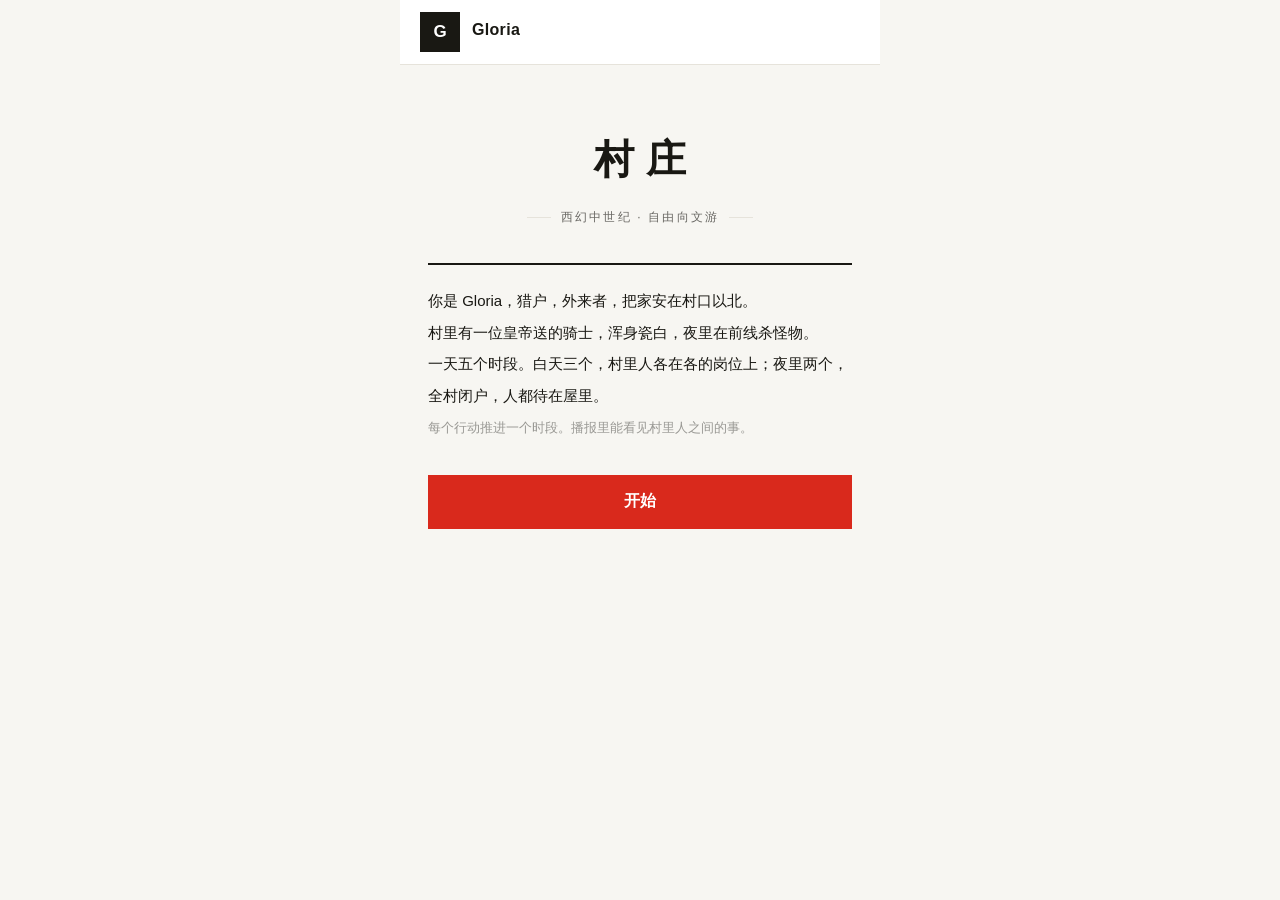
<file: index.html>
<!DOCTYPE html>
<html lang="zh-Hant">
<head>
<meta charset="UTF-8">
<meta name="viewport" content="width=device-width, initial-scale=1, user-scalable=no, viewport-fit=cover">
<meta name="theme-color" content="#FFFFFF">
<meta name="color-scheme" content="light">
<style>html{background:#F7F6F2}</style>
<meta name="apple-mobile-web-app-capable" content="yes">
<meta name="apple-mobile-web-app-status-bar-style" content="default">
<meta name="apple-mobile-web-app-title" content="村庄">
<link rel="manifest" href="manifest.webmanifest">
<link rel="apple-touch-icon" href="icons/icon-180.png?v=1">
<link rel="icon" type="image/png" sizes="192x192" href="icons/icon-192.png?v=1">
<script>if ("serviceWorker" in navigator && location.protocol !== "file:") window.addEventListener("load", () => navigator.serviceWorker.register("sw.js").catch(()=>{}));</script>
<title>村庄</title>
<style>
/* ============ 村庄文游 · 瑞士风 App 样式（v2） ============
   纸白 #F7F6F2 / 纯黑 #191813 / 单一红 #E03328
   8pt 网格 · 字级四档（大标/小标/内文/注释）· 触控 ≥48px */

:root {
  --paper: #F7F6F2;
  --surface: #FFFFFF;
  --ink: #191813;
  --ink-2: rgba(25, 24, 19, .64);
  --ink-3: rgba(25, 24, 19, .42);
  --hair: #E6E3DB;
  --wash: #EFEDE6;
  --red: #D9291C;
  --red-deep: #B72217;
  --red-wash: #FAEBE9;
  --ease: cubic-bezier(.32, .72, .24, 1);
}

* { box-sizing: border-box; margin: 0; padding: 0; -webkit-tap-highlight-color: transparent; }
html { background: var(--paper); }
body {
  font-family: -apple-system, BlinkMacSystemFont, "Helvetica Neue", "PingFang SC", "HarmonyOS Sans SC", "MiSans", "Noto Sans SC", "Microsoft YaHei", sans-serif;
  background: var(--paper); color: var(--ink);
  max-width: 480px; margin: 0 auto; min-height: 100dvh;
  display: flex; flex-direction: column;
  font-size: 15px; line-height: 1.7;
  -webkit-user-select: none; user-select: none;
  -webkit-font-smoothing: antialiased; text-rendering: optimizeLegibility;
  overscroll-behavior-y: none;
}
button { font-family: inherit; }
:focus-visible { outline: 2px solid var(--red); outline-offset: 2px; }
#app { display: flex; flex-direction: column; min-height: 100dvh; }

/* ---------- 顶栏 ---------- */
#statusbar {
  position: sticky; top: 0; z-index: 20;
  background: var(--surface);
  border-bottom: 1px solid var(--hair);
  padding: 12px 20px; padding-top: calc(12px + env(safe-area-inset-top));
  display: flex; align-items: center; gap: 12px;
}
#avatar {
  width: 40px; height: 40px; background: var(--ink); color: var(--surface);
  display: flex; align-items: center; justify-content: center;
  font-size: 17px; font-weight: 700; flex: none;
}
.pinfo { flex: 1; min-width: 0; }
.pname { font-weight: 700; font-size: 16px; letter-spacing: .02em; line-height: 1.3; }
.statline {
  display: flex; flex-wrap: wrap; gap: 2px 10px;
  font-size: 12px; color: var(--ink-2); margin-top: 3px;
  font-variant-numeric: tabular-nums;
}
.statline .st:first-child { color: var(--ink); font-weight: 700; }
.statline .warn-st { color: var(--red); font-weight: 700; }
.statline .st:first-child::before {
  content: ""; display: inline-block; width: 6px; height: 6px;
  background: var(--red); margin-right: 7px; vertical-align: 1px;
}

/* ---------- 主区 ---------- */
#main { flex: 1; padding: 20px 20px 100px; overflow-wrap: break-word; }
#main > * { animation: rise .18s var(--ease) both; }
@keyframes rise { from { opacity: 0; transform: translateY(6px); } to { opacity: 1; transform: none; } }

/* ---------- 底栏 ---------- */
#tabbar {
  position: fixed; bottom: 0; left: 50%; transform: translateX(-50%);
  width: 100%; max-width: 480px; z-index: 20;
  display: flex; background: var(--surface); border-top: 1px solid var(--hair);
  padding-bottom: env(safe-area-inset-bottom);
}
.tab {
  flex: 1; text-align: center; padding: 9px 0 8px;
  color: var(--ink-3); font-size: 11px; font-weight: 500;
  cursor: pointer; position: relative;
  transition: color .15s;
}
.tab .ico { display: block; margin: 0 auto 3px; width: 24px; height: 24px; }
.tab .ico svg { display: block; width: 100%; height: 100%; stroke: currentColor; }
.tab.active { color: var(--ink); font-weight: 700; }
.tab.active::before {
  content: ""; position: absolute; top: -1px; left: 50%; transform: translateX(-50%);
  width: 24px; height: 3px; background: var(--red);
}

/* ---------- 标题层级 ---------- */
.sec-title {
  font-size: 12px; font-weight: 700; letter-spacing: .14em;
  color: var(--ink-2); margin: 28px 0 12px;
  display: flex; align-items: center; gap: 8px;
}
.sec-title::before { content: ""; width: 6px; height: 6px; background: var(--red); flex: none; }
.sec-sub {
  font-size: 12px; font-weight: 700; letter-spacing: .1em; color: var(--ink-2); margin: 20px 0 8px;
  display: flex; align-items: center; gap: 8px;
}
.sec-sub::before { content: ""; width: 6px; height: 6px; background: var(--red); flex: none; }
.dim { color: var(--ink-3); font-size: 13px; }
.ilink { color: inherit; text-decoration: underline dotted; text-underline-offset: 3px; cursor: pointer; }   /* 弹窗里可点开看指引的物品名（言拍板：黑色，不用红） */
.back {
  background: none; border: none; color: var(--ink-2); font-size: 14px; font-weight: 500;
  margin: 0 0 4px -8px; cursor: pointer; padding: 12px 8px; min-height: 44px;
  transition: color .15s;
}
.back:active { color: var(--ink); }

/* ---------- 卡片 ---------- */
.card, .zone {
  background: var(--surface); border: 1px solid var(--hair);
  padding: 16px; margin-bottom: 10px;
}
.row { display: flex; justify-content: space-between; align-items: baseline; margin-bottom: 4px; }
.li { font-size: 15px; margin: 6px 0; line-height: 1.75; }

/* ---------- 地点格 ---------- */
.grid { display: grid; grid-template-columns: repeat(3, 1fr); gap: 10px; }
.cell {
  background: var(--surface); border: 1px solid var(--hair);
  padding: 16px 8px; min-height: 76px;
  font-size: 15px; font-weight: 500; color: var(--ink);
  cursor: pointer; display: flex; flex-direction: column; gap: 6px; align-items: center; justify-content: center;
  transition: background .12s, transform .12s;
}
.cell:active { background: var(--wash); transform: scale(.97); }
.pwho { font-size: 11px; color: var(--ink-3); font-weight: 400; line-height: 1.4; }
.place-desc { font-size: 14px; color: var(--ink-2); margin-bottom: 16px; line-height: 1.75; }

/* ---------- NPC 卡 ---------- */
.npc-card {
  width: 100%; text-align: left; background: var(--surface);
  border: 1px solid var(--hair); padding: 14px 16px;
  margin-bottom: 10px; cursor: pointer;
  display: flex; flex-direction: column; gap: 3px;
  transition: background .12s, transform .12s;
  position: relative;
}
.npc-card:active { background: var(--wash); transform: scale(.985); }
.npc-card::after {
  content: "›"; position: absolute; right: 14px; top: 50%;
  transform: translateY(-52%); color: var(--ink-3); font-size: 20px; line-height: 1;
}
.nname { font-weight: 700; font-size: 16px; }
.star-mark { color: var(--red); font-size: 13px; margin-left: 4px; vertical-align: 1px; }
.njob { font-size: 12px; color: var(--ink-2); }
.nrel { font-size: 13px; color: var(--ink-2); margin-top: 2px; }

/* ---------- 播报流 ---------- */
.feed-wrap { display: flex; flex-direction: column; gap: 10px; }
.feed {
  background: var(--surface); border: 1px solid var(--hair); border-left-width: 3px; border-left-color: var(--hair);
  padding: 12px 14px; font-size: 15px; line-height: 1.75;
}
.feed.you { border-left-color: var(--red); }
.feed.major { border-left-color: var(--ink); }
.feed.meet { border-left-color: var(--accent); }
.fmeta {
  font-size: 11px; color: var(--ink-3); margin-bottom: 5px;
  letter-spacing: .05em; font-variant-numeric: tabular-nums;
  display: flex; align-items: center; gap: 6px; flex-wrap: wrap;
}
.ftag {
  font-size: 10px; font-weight: 700; letter-spacing: .06em;
  border: 1px solid currentColor; border-radius: 2px; padding: 1px 6px;
}
.ftag.you { color: var(--red); }
.ftag.major { color: var(--ink-2); }
.ftag.meet { color: var(--accent); }
.feed-hint {
  font-size: 13px; color: var(--ink-2);
  background: var(--wash); border: 1px solid var(--hair); padding: 12px 14px;
}
.feed-more {
  width: 100%; background: var(--surface); border: none; box-shadow: inset 0 0 0 1.5px var(--hair);
  color: var(--ink-2); font-size: 13px; font-weight: 500; padding: 12px; min-height: 44px;
  cursor: pointer; letter-spacing: .02em;
  transition: background .12s, transform .12s;
}
.feed-more:active { background: var(--wash); transform: scale(.985); }
#feed-sec { scroll-margin-top: 72px; }
#main > .sec-title:first-child { margin-top: 4px; }
.nm { color: var(--ink); font-weight: 600; text-decoration: underline; text-decoration-color: var(--hair); text-underline-offset: 3px; cursor: pointer; }
.night-note {
  font-size: 13.5px; line-height: 1.75; color: var(--paper);
  background: var(--ink); padding: 12px 14px; margin-bottom: 12px;
}

/* ---------- 按钮 ---------- */
.btn {
  background: var(--ink); color: var(--surface); border: none;
  padding: 13px 16px; min-height: 48px; font-size: 15px; font-weight: 500;
  cursor: pointer; letter-spacing: .02em;
  transition: background .12s, transform .12s;
}
.btn:active { background: #000; transform: scale(.97); }
.btn.gold { background: var(--red); }
.btn.gold:active { background: var(--red-deep); }
.btn.warn { background: transparent; color: var(--red); box-shadow: inset 0 0 0 1.5px var(--red); }
.btn.warn:active { background: var(--red-wash); }
.btn.dis { background: var(--wash); color: var(--ink-3); pointer-events: none; }
.btn.ghost { background: var(--wash); color: var(--ink-3); }   /* 言拍板 2026-10-30：灰但可点（白天蛋糕看材料用） */
.btn.line { background: var(--surface); color: var(--ink); box-shadow: inset 0 0 0 1.5px var(--ink); }
.btn.line:active { background: var(--wash); }
.btn.line.dis { background: var(--surface); box-shadow: inset 0 0 0 1.5px var(--hair); color: var(--ink-3); }
.btn.big { padding: 15px 24px; min-height: 54px; font-size: 16px; font-weight: 700; }
.btn.ib { flex: 1; min-width: 0; }
.actrow2 { display: grid; grid-template-columns: repeat(2, 1fr); gap: 10px; margin: 12px 0; }
.actrow2 .btn:only-child { grid-column: 1 / -1; }
.tb { flex: 1 1 45%; }

/* ---------- 档案弹窗 ---------- */
#modal-mask {
  position: fixed; inset: 0; background: rgba(20, 19, 16, .45);
  display: none; z-index: 40; align-items: flex-end; justify-content: center;
}
#modal-mask.show { display: flex; animation: fade .2s ease both; }
@keyframes fade { from { opacity: 0; } to { opacity: 1; } }
#modal {
  background: var(--surface); width: 100%; max-width: 480px; max-height: 86dvh;
  padding: 14px 20px calc(28px + env(safe-area-inset-bottom)); overflow-y: auto;
  position: relative; animation: sheet .26s var(--ease) both;
}
@keyframes sheet { from { transform: translateY(100%); } to { transform: none; } }
#modal::before {
  content: ""; position: absolute; top: 8px; left: 50%; transform: translateX(-50%);
  width: 36px; height: 4px; border-radius: 2px; background: #D6D2C8;
}
.modal-close {
  position: absolute; top: 16px; right: 14px; background: none; border: none;
  font-size: 16px; color: var(--ink-3); cursor: pointer; padding: 6px; line-height: 1;
  transition: color .15s;
}
.modal-close:active { color: var(--ink); }
#modal-title {
  font-size: 12px; font-weight: 700; letter-spacing: .14em;
  color: var(--ink-2); margin: 10px 0 6px;
}
.sheet-head { display: flex; justify-content: space-between; align-items: center; margin: 8px 0 4px; gap: 12px; }
.sheet-name { font-size: 22px; font-weight: 700; letter-spacing: .02em; }
.star {
  background: none; box-shadow: inset 0 0 0 1.5px var(--hair); color: var(--ink-2);
  border: none; padding: 9px 14px; min-height: 40px; font-size: 13px; font-weight: 500; cursor: pointer;
  transition: all .15s;
}
.star.on { background: var(--red); box-shadow: none; color: #fff; font-weight: 700; }
.star:active { transform: scale(.96); }
.bio { font-size: 15px; line-height: 1.8; margin: 10px 0; color: var(--ink); }
.secret {
  font-size: 13.5px; line-height: 1.7; color: var(--ink-2);
  background: var(--wash); padding: 10px 12px; margin: 8px 0;
}
.relbar { font-size: 13px; color: var(--ink-2); margin: 8px 0; font-variant-numeric: tabular-nums; }
.bar { height: 4px; background: var(--wash); margin-top: 5px; }
.bar > div { height: 100%; background: var(--red); transition: width .3s var(--ease); }
.line { font-size: 15px; line-height: 1.85; margin: 8px 0; }

/* ---------- 背包 / 编年史 ---------- */
.bag { display: grid; grid-template-columns: repeat(2, 1fr); gap: 10px; }
.bag-item {
  background: var(--surface); border: 1px solid var(--hair);
  padding: 12px 14px; font-size: 15px; cursor: pointer; min-height: 78px;
  display: flex; flex-direction: column; align-items: flex-start; gap: 4px;
  transition: background .12s, transform .12s;
}
.bag-item:active { background: var(--wash); transform: scale(.97); }
.bag-item b { font-size: 15px; }
.chron {
  background: var(--surface); border: 1px solid var(--hair);
  padding: 12px 14px; margin-bottom: 10px; font-size: 15px; cursor: pointer;
  transition: background .12s, transform .12s;
}
.chron:active { background: var(--wash); transform: scale(.985); }
.trade { margin-top: 4px; display: flex; flex-wrap: wrap; gap: 10px; }   /* 补 flex：.tb 的 45% 两列排版一直没生效，按钮退化成行内堆叠（2026-10-31 言报修：邀人弹窗黏成黑块） */
.trade .sec-sub, .trade .dim { flex: 1 1 100%; }   /* 摊位弹窗里的「TA卖/TA收」小标签和提示行独占一行，不挤进按钮列 */

/* ---------- 启动页 ---------- */
.boot {
  display: flex; flex-direction: column; align-items: stretch; justify-content: center;
  flex: 1; padding: 40px 8px 24px;
}
.boot-title {
  font-size: 40px; font-weight: 800; letter-spacing: .28em;
  color: var(--ink); margin: 0 0 14px; text-indent: .28em; text-align: center;
}
.boot-sub {
  font-size: 12px; color: var(--ink-2); letter-spacing: .18em;
  margin-bottom: 36px; text-align: center;
  display: flex; align-items: center; justify-content: center; gap: 10px;
}
.boot-sub::before, .boot-sub::after { content: ""; width: 24px; height: 1px; background: var(--hair); }
.boot-box { border-top: 2px solid var(--ink); padding-top: 20px; margin-bottom: 32px; }
.boot-txt { font-size: 15px; line-height: 2.1; color: var(--ink); }
.boot-actions { display: flex; flex-direction: column; gap: 10px; }
.boot-actions .btn { width: 100%; }
.boot-note { font-size: 12px; color: var(--ink-3); text-align: center; margin-top: 12px; }

/* ---------- toast ---------- */
#toast {
  position: fixed; left: 50%; bottom: calc(96px + env(safe-area-inset-bottom));
  transform: translateX(-50%) translateY(16px);
  background: var(--ink); color: var(--surface); font-size: 13.5px; border-radius: 999px;
  padding: 10px 20px; opacity: 0; transition: all .25s var(--ease); pointer-events: none; z-index: 60;
  max-width: 86vw; text-align: center; line-height: 1.6;
}
#toast.show { opacity: 1; transform: translateX(-50%) translateY(0); }

/* ---------- 终末之月 / 结局 / 决斗（批三） ---------- */
.card.doom { box-shadow: inset 0 0 0 1.5px var(--red); }
.card.doom .b { color: var(--red); }

.ending { padding: 26px 4px 30px; }
.end-title { font-size: 22px; font-weight: 700; text-align: center; margin: 8px 0 4px; }
.end-sub { text-align: center; color: var(--ink-2); font-size: 13px; margin-bottom: 14px; }
.end-body .line { margin: 10px 0; line-height: 1.75; }
.end-body .line:first-child { margin-top: 0; }
.end-choice { margin: 16px 0 0; }
.end-stats { text-align: center; color: var(--ink-2); font-size: 12px; margin: 18px 0 10px; font-variant-numeric: tabular-nums; }

.duel-timer { height: 6px; background: var(--red-wash); border-radius: 3px; overflow: hidden; margin: 10px 0 12px; }
.duel-bar { height: 100%; width: 100%; background: var(--red); animation: duel-shrink 5s linear forwards; }
@keyframes duel-shrink { from { width: 100%; } to { width: 0%; } }

/* ---------- 动效降级 ---------- */
@media (prefers-reduced-motion: reduce) {
  *, *::before, *::after { animation: none !important; transition: none !important; }
}

</style>
</head>
<body>
<div id="app">
  <div id="statusbar">
    <div class="avatar" id="avatar">G</div>
    <div class="pinfo">
      <div class="pname">Gloria</div>
      <div class="statline" id="statline"></div>
    </div>
  </div>
  <div id="main"></div>
  <div id="tabbar">
    <div class="tab active" data-t="village"><span class="ico"><svg viewBox="0 0 24 24" fill="none" stroke-width="1.8"><rect x="4" y="4" width="7" height="7"/><rect x="13" y="4" width="7" height="7"/><rect x="4" y="13" width="7" height="7"/><rect x="13" y="13" width="7" height="7"/></svg></span>村庄</div>
    <div class="tab" data-t="home"><span class="ico"><svg viewBox="0 0 24 24" fill="none" stroke-width="1.8"><path d="M4 11l8-7 8 7"/><path d="M6 10v10h12V10"/><path d="M10 20v-6h4v6"/></svg></span>家</div>
    <div class="tab" data-t="explore"><span class="ico"><svg viewBox="0 0 24 24" fill="none" stroke-width="1.8"><path d="M3 19L10 6l4 7 3-4 4 10z"/></svg></span>探险</div>
    <div class="tab" data-t="settings"><span class="ico"><svg viewBox="0 0 24 24" fill="none" stroke-width="1.8"><path d="M4 7h16M4 12h16M4 17h16"/><circle cx="9" cy="7" r="2" fill="#fff"/><circle cx="15" cy="12" r="2" fill="#fff"/><circle cx="8" cy="17" r="2" fill="#fff"/></svg></span>设定</div>
  </div>
  <div id="modal-mask">
    <div id="modal">
      <button class="modal-close" id="modal-close-btn">✕</button>
      <h2 id="modal-title"></h2>
      <div id="modal-body"></div>
    </div>
  </div>
  <div id="toast"></div>
</div>
<script>
/* ============ 村庄文游 · 数据层（第一批） ============ */
/* NPC 档案、台词池、微事件池、交易表。所有文本遵循 docs §8.6 防八股铁律 */

const NODE_NAMES = ['上午', '中午', '下午', '上半夜', '下半夜'];
const DAY_NODES = 3;      // 白天节点数
const MAX_ENERGY = 20;

/* 地点：outdoor=true 时打闹有骑士应激风险 */
const PLACES = {
  plaza:    { name: '广场',   outdoor: true,  desc: '村子中心，井也在这。骑士白天多站在这里。' },
  well:     { name: '井',     outdoor: true,  desc: '全村的水都从这来。打水不费力气。' },
  field:    { name: '农田',   outdoor: true,  desc: '四片田。Gloria 一片，Alice 两片，Levi 一片。' },
  farm:     { name: '养殖场', outdoor: true,  desc: 'Levi 的羊都在这。他下午过来照看，要羊毛找他买。' },
  church:   { name: '教堂',   outdoor: false, desc: 'Vivienne 的地盘。可以祈祷。' },
  library:  { name: '图书馆', outdoor: false, desc: 'Leo 守着。可以借书、坐一天学习。' },
  forge:    { name: '锻造室', outdoor: false, desc: 'Bess 的锻造室，热得烤人。兵器是她的手艺。' },
  bakery:   { name: '烘焙坊', outdoor: false, desc: 'Olivia 的炉子从早烧到晚。' },
  alchemy:  { name: '炼药房', outdoor: false, desc: 'Isabel 常年躺在店里的沙发上。夜里也睡这。' },
  belltower:{ name: '钟楼',   outdoor: false, desc: 'Jacob 的工坊。他修晚了就睡这儿。' },
  home:     { name: '你家',   outdoor: false, desc: 'Gloria 自建的房子。Asher 每晚睡这。' },
};

/* NPC：loc 数组 = 5 个节点各自的位置（'home'=在自己家，不可访）
   nightStay: 'sofa'=夜宿炼药房（可夜访）；belltower 随机夜宿在引擎里掷骰 */
const NPCS = [
  { id: 'vivienne', name: 'Vivienne', age: 30, job: '牧师', initF: 15,
    bio: '村里的牧师。傲慢，直接，欲望从不遮掩。全村的忏悔都进她的耳朵，所以她什么都知道。',
    secretHint: '她知道的，比你告诉她的多。',
    loc: ['church', 'church', 'church', 'home', 'home'],
    trade: { buy: [['兔皮', 2]] },
    chat: { low: [
      '早啊孩子。今天的风真大，愿主保佑你平安。',
      '祈祷书放这里。有需要随时可以来。',
      '村里人都心善，有什么难处说出来就好。',
      '猎户活儿累人，教堂常备着水。',
      '祈祷后有空位坐。',
      '风大了，小心着凉。',
      '新一天平安。',
    ], mid: [
      '今天祈祷书放错了地方，害我找了半天。',
      '北边的风好像大了，出门记得加件衣服。',
      '我备了点草药在你家门口。防蚊虫的。',
      '祈祷时我总分心想到你的事。抱歉，孩子。',
      'Lee 今早在画你的木矛。有意思。',
      '夜里怪声比上个月多两成。你离林子远些。',
      'Asher 膝盖的膏药该换了。',
      '红菌菇采多了分你半筐。',
      '你送来的兔皮真好，垫子做成了。',
      '昨晚动静真大，吵得我头疼。',
      '看着你就觉得你肯定没睡够。',
    ], high: [
      '你觉得该不该把井水引去西边。村里人都吵翻了。',
      '别急着走。多坐会儿，我有新故事讲。',
      '累坏了。肩膀都僵了。帮我捏捏好不好。',
      '西边的路要不要加道围栏？老有人抱怨怪物挠花了柱子，看着烦。',
      '别急着走了。再说会儿话。',
      '这账本看得我眼花。你能帮我瞧一眼？有些数我觉得不对。',
      '下周祈祷的唱诗，你帮我去跟孩子们讲几句吧？他们听你的。',
    ] },
    deep: [
      '当牧师？因为没别的活儿能干。',
      '规训就是纸上的东西。真信的人太少。我也不在乎。',
      '晚上干嘛？祷告看书啰。困了就睡。',
      '小时候差点当矿工。现在想想好笑。',
    ],
    flirt: { low: [
      '你头发乱了。要我帮你梳梳吗。',
      '身子真结实。想摸摸看。',
      '你走过来的时候，总让我眼睛想盯着看。',
      '晚上要是有动静，别忍着不敢叫我。',
    ], mid: [
      '床上缺伴儿我空着呢。你来占位置多好。',
      '昨晚梦见我压着你，那表情真带劲。',
      '手摸这儿试试。',
      '想尝尝你嘴唇是什么味道了。',
      'Asher 那屋门锁紧点吧？省得吵孩子。',
      '腿别夹那么紧。我又不吃人。',
    ], high: [
      'Asher 那小鬼又粘着你？叫他滚蛋。你是我的东西。',
      '你再靠近骑士试试看。',
      '你的房子只准我进。听见没。别人算什么东西。',
    ] },
    tease: ['啧别推。', '撞疼了？活该。挠你痒痒。', '再推今晚不给你留门。', '撞我？痒痒肉在这儿呢笨蛋。', '挠人？那就别怪我也下手。'],
    hit: ['打我？行啊，今晚别想睡了。', '疼啊？活该。力气不小嘛。继续啊。'],
    cold: ['下次再不来看我别进门。', '我以为你忘了我这牧师了，孩子。', '再不来，我可要上你家堵你去了。'],
    jealous: ['Asher 给你糖吃？我这儿也有。', '那骑士有什么好看的。看我。'],
    meet: [
      { p: 'well', t: '打水吗？我帮你。太沉了别累坏。' },
      { p: '', t: '河边散步？等等我一起。' },
      { p: 'bakery', t: '蜜饼给你捎了一个。趁热。' },
      { p: 'forge', t: '修箭头啊。行，我等你。' },
      { p: 'church', t: '路过也不进来？坐坐再走嘛。' },
    ],
    joyInvite: ['别回你家了。跟我睡去。', '走。我床上空了。', '今晚跟我去侧室。'],
    joyAccept: ['早准备好了。走别磨蹭。', '好孩子乖。这就带你去。', '嗯。那就现在。', '等会儿。门闩插上。'],
    joyRefuse: ['没睡够？那我改天强拖你去。', '哼扫兴。等你想了别求我。'],
    joyNight: ['满足了吧。再来点不。', '天没亮呢别走。', '过来点，我抱着睡。'],
    joyFeed: [
      '[[vivienne]]领祷时哼了半句圣歌，还跑调了。[[olivia]]说：「她今天高兴得不像话。」',
      '[[asher]]去教堂蹭早饭，回来兜里多了三块糖。天没亮',
      '[[bess]]开炉时看见你从教堂隐藏通道出来。她说：「早。」别的什么都没说。',
    ],
    afterReal: ['早吃了吗，我给你做。', '是刚打猎回来吧，来擦擦汗。', '床铺好了。', '有个事儿你肯定爱听。晚上来，我讲给你。', '炖了肉，在教堂后屋。你和 Asher 一起来。'],
  },
  { id: 'levi', name: 'Levi', age: 25, job: '农民·养殖师', initF: 15,
    bio: '英俊，说话慢，句句带商量的口气。田里的活谁求都帮。挨了骂挨了打，反而踏实来劲。',
    secretHint: '挨了打，他眼睛是亮的。',
    loc: ['field', 'field', 'farm', 'home', 'home'],
    trade: { sell: [['羊毛', 3], ['奶酪', 2], ['土豆', 1], ['卷心菜', 2]] },   /* 羊毛渠道（言拍板 2026-10-30）：Levi 本人在摊上卖，只卖不收；奶酪 2 币（#75 做饭系统食材渠道）；土豆 1 币/卷心菜 2 币（#79 食材补给包） */

    chat: { low: [
      '收成还凑合。要帮忙言语一声就行。',
      '羊奶今天多挤了些，你要不要拎一罐。',
      '头一回来农场吧。羊不咬人，就是爱蹭。',
      '要下地的话穿旧鞋，泥多。',
      '麦子快熟了。熟了给你留袋新粉吧。',
      '村里路你不熟吧，去哪儿我给你指指。',
    ], mid: [
      '我这有点新挤的羊奶，要不拿回去给Asher喝吧。',
      '麦子熟得很快，明天要不要来收割场搭把手？',
      'Asher最近长高了，我看他总跟你学打猎，挺好的。',
      '今天风有点儿大，你出门记得盖严实点儿。',
      '篱笆好像松了点，我去你家修修吧。',
      '羊群又添了小崽子，可爱得很，改天带你看看。',
      '小麦粉今天刚磨，给你放院里了。',
      '别总一个人上山，万一野兽多危险。',
    ], high: [
      '跟你聊会儿天可以吗。',
      '我有点儿累，能在这儿坐一下吗。',
      '羊奶都给你留着呢，省得你去买。',
      '农场那头的事儿，心里憋着难受，想和你说说。',
      '麦秆给你铺羊圈够不？不够我再去拿。',
      '天快黑了，你路上小心点。',
      '那地儿石头多，你采药绊着我心疼。',
      '说会儿话再走？就一会儿。',
    ] },
    deep: [
      '小时候老挨饿，现在总算有饭吃了。',
      '村里人对你挺好，我挺放心的。',
      '看着你安顿好，我就踏实点。',
      '其实…我挺怕别人嫌弃我的。',
    ],
    flirt: { low: [
      '我...我把你家篱笆弄好了，你看行吗。',
      'Asher说你没在家，我等了等，没事儿。',
      '那啥…麦子，不是，我是说明天割麦。你来不来…不来也行吧。',
      '你昨天说的那事儿…啥来着。忘了。就想再听你说一遍。',
      '新麦收了头一茬。本来…本来想先给你送去的，走得慢了点。',
    ], mid: [
      '能给我拍拍衣服上的灰不。',
      '今天活儿干多了，肩膀好酸。',
      '背上好像扎了根麦芒，你帮我看看行不。别叫别人啊。',
      '你说人为啥…想挨着人呢。我瞎问的，你当我没说。',
      '今儿累了，在你这儿靠一会儿。就一会儿行不。',
    ], high: [
      '你能抽我一鞭子不，像训羊那样。',
      '骂我一句试试，说我欠就行。',
      '我挺想挨打的。',
    ] },
    tease: ['哎呦，你这手劲儿真大。', '推我可不行，摔一身泥了。', '拿草叉吓我呢？不敢不敢。', '行了行了饶了我吧。'],
    hit: ['骂得好，再说几句。', '打得好，再来啊。', '骂得对，我就该被骂。'],
    cold: ['好几天没见你了，忙啥呢。', '羊奶都坏了，你咋不来拿。', '说话声那么小，我都没听见。', '篱笆新修的，你没看见？', '新下的羊奶等着你拿呢。', '你…是不是生我气了？'],
    jealous: ['Asher又跟着你，不嫌吵吗。', '你为什么和Lee走得近，他嘴笨得很。', 'Asher老跟着你上山，走丢了可麻烦。', '你和Lee最近挺熟？'],
    meet: [
      { p: '', t: '嘿，路上碰见真巧，去哪儿啊。' },
      { p: '', t: '下雨了，你带伞没。' },
      { p: '', t: '刚挤完奶，手里正脏呢。' },
      { p: '', t: 'Asher在找你，跑得急。' },
      { p: '', t: '麦田里蚊子多，你小心点儿。' },
      { p: '', t: '哎？你从山上下来了？' },
      { p: '', t: '路过你家顺道看一眼。' },
      { p: '', t: '这筐麦子沉，我帮你扛过去？' },
      { p: '', t: 'Asher说你去河边了，找着东西没？' },
      { p: '', t: '今晚风怕是大，你早点回。' },
    ],
    joyInvite: ['拿树枝抽我背一下行不行？', '骂我几句试试？', '捆麦的绳子挺结实，你想…捆哪儿？'],
    joyAccept: ['好，来吧。', '骂什么都行。', '你手重些也没事儿。', '来吧，我心里有底。'],
    joyRefuse: ['今天不行，改天吧。', '算了，太累了。', '算了，不太想。', '别了，太累了。'],
    joyNight: ['我该回去了，天亮再说。', '骂得好，心里舒坦。', '痛得挺实在的，不赖。', '挨打那儿…有点舒服。', '我该回去喂羊了。', '后背热乎乎的。'],
    joySelf: ['鞭痕还红着，没事儿。', '今天干活都勤快了。'],
    joyFeed: [
      '[[levi]]天不亮就把自家和三邻家的活全干完了。[[alice]]说：「他今天跟不要命似的。」',
      '[[levi]]换衣服时后背的印子露了出来。[[bess]]问：「麦秆划的？」他说：「嗯。」',
      '[[levi]]今天赶着羊哼歌。[[jasper]]说：「头回见他这么有精神。」',
    ],
    afterReal: ['早饭热过了，你吃点儿不。', 'Asher那小子，该训训他了。', '麦子收了，你帮忙装袋吧。', '夜里风凉，盖厚被子。', '羊又要喂了，我去赶。'],
  },
  { id: 'asher', name: 'Asher', age: 16, job: '无业·大家的孩子', initF: 35, noAttack: true, livesWithYou: true,
    bio: '两岁那年被放在村口，全村把他拉扯大。早熟，嘴甜，粘人，示弱商量的口气里带点小算计。以前睡教堂和各家屋檐，你建房后他搬进来，睡你旁边的床。',
    secretHint: '他偶尔撒个小谎，把你从广场叫走。',
    loc: ['library', 'plaza', 'field', 'home', 'home'],
    noTrade: true,
    chat: { low: [
      'Gloria，今天在图书馆读到东方的香料。我们以后能去吗。',
      'Levi田里的南瓜比我头还大。Gloria要不要看。走嘛。',
      '教堂地板昨天被Asher擦了三遍。Vivienne给了Asher奶糖。',
      '村口风铃草开了。Gloria傍晚想不想去看。就我们。',
      'Vivienne牧师说今天祷告词念错的人要扫教堂。不是小Asher。',
      '小Asher发现溪边蓝铃花开了。下午带Gloria去摘。',
      '烘焙坊的Olivia摔了陶罐。她说不用赔但小Asher明天去帮她采麦子。',
      'Olivia新出了蜂蜜卷。小Asher帮Gloria占了一个，去晚了可就没了。',
      'Levi让小Asher独自看半亩苗了。Gloria明天来验收嘛，Asher没有偷懒的。',
      'Leo给了小Asher一册植物图鉴。Gloria上山的时候，带上Asher认药草嘛。',
    ], high: [
      'Gloria饿不饿。Asher烤了蘑菇夹面包。',
      '新采的野莓给你留了一捧。别分给骑士。',
      '教堂唱诗班又在跑调。Gloria听听上次Asher唱得好多了吧。',
      '昨天骑士踩塌了井沿石头。笨手笨脚的。',
      '村口石阶有青苔。Gloria走路要牵着小Asher袖子。',
      '今天牧师夸小Asher认字快。Gloria高不高兴。',
      'Asher膝盖磕到了。要Gloria吹吹。',
      '给Gloria留了烤松饼。撒了野莓酱的。',
    ] },
    deep: [
      '等你头发白了的时候。让Asher帮你修房顶好不好。',
      '刚才骑士又杵在麦垛后边。你说它是不是生锈卡住啦。',
      '小Asher的床离Gloria太远了。再加床被子还是冷。',
      'Gloria别赶小Asher走。劈柴挑水都会做好的。',
    ],
    flirt: { low: [
      'Gloria枕头有太阳味。借Asher抱会儿行不行。',
      '骑士眼睛里没活气的。Gloria看久不怕做噩梦啊。',
      'Gloria头发沾到木屑了。小Asher...小Asher帮你弄掉。',
      '小Asher能挨Gloria近点吗。',
      '手冷。想放Gloria口袋里暖着。',
    ], mid: [
      '你脚踝沾泥了。让Asher擦。……就蹲着擦。不麻烦。',
      '炉火把Asher耳朵蒸熟了。Gloria试试烫不烫。',
      'Gloria的手划破了？小Asher看看。……不疼吧。Asher吹吹，别甩开嘛。',
      '困了。就靠在Gloria肩上打个盹。……书念到一半的，念给Asher听好不好。',
      '等Asher再长高一点，就换小Asher牵Gloria过河。现在……先牵一会儿练练。',
    ], high: [
      'Gloria咬过的苹果...给小Asher吃好不好。',
      '数到三就松开拥抱。一...二...',
      '骑士有什么好。它连Gloria烤焦的饼都尝不出味道。',
    ] },
    tease: ['抢到啦。你的磨刀石归我了。', '哎呀头发打结了。Gloria手太重了。', '这撮白毛是骑士身上掉的吧。扔掉嘛。', '再挠痒痒Asher就哭。真的哭。哭很大声。'],
    hit: [],
    cold: ['Levi说看到你在喂教堂的野猫。', '晚饭烧糊了...Asher不是故意的。', '昨天没和小Asher说晚安。', 'Gloria和铁匠聊太久了。炉火都快熄了。', '骑士又不会冷。围巾给小Asher嘛。'],
    jealous: ['它后背掉漆斑！丑得像斑点狗别看了。', '巡逻钟响了呢。快点带Asher回家。', '骑士根本尝不出果酱甜味。给它浪费。', '村口有狼叫！假的……但Gloria，别往前走了。'],
    night: [
      '你说……十年后我们还烤壁炉吗。',
      'Asher今天三次差点被锄头砸脚。手还在抖呢。',
      '骑士的眼珠子像不像镇上卖的玻璃弹珠。',
      '轻点。啊。Gloria手好冰。',
      '要是Asher半夜滚下床。Gloria会捡起我的对吧。',
      'Gloria的手掌有茧子。磨得小Asher脸痒。',
      '明天想吃炖菜。放很多鹿肉那种。',
      '后半夜守窗的事交给小Asher吧。',
      '说晚安要摸头发的。Gloria又忘了。',
    ],
    meet: [
      { p: 'plaza', t: 'Gloria！面包刚出炉的趁热吃。' },
      { p: 'library', t: '这本怪物图鉴小Asher帮Gloria借到了。' },
      { p: 'well', t: '绳子勒红了。Gloria给小Asher呼呼。' },
      { p: 'field', t: 'Gloria来啦。这垄是Asher种的。Levi夸苗齐得像尺子量过的。' },
      { p: 'field', t: '田埂滑，Gloria走里边。小Asher替你踩湿的那排。' },
      { p: 'field', t: '帮Levi割完这行就回家。Gloria坐在田埂上等等Asher，就一会儿。' },
    ],
    joyInvite: [  /* 寻欢（言拍板 #74④/#80，2026-11-01 回流入池）：成年后解锁（731 天年龄门见 engine/ui），自称一律「我」 */
      'Gloria，今晚那张床空着也是空着。Asher……我已经很久不是小孩子了，你今晚留在我这边好不好。',
      '柴火够用，水我也挑满了，后半夜我也守得住。Gloria，今晚别走去你自己那边了。',
      '以前是我睡你旁边，今晚换你睡在我这儿。Gloria，别吹灯，让我看着你。',
    ],
    joyAccept: [
      '我等这句话好久了。Gloria，你脱了斗篷，过来坐着。',
      '你别反悔。Gloria，今晚这扇门关上，到天亮前你哪儿都不许去。',
      '我去把炉火通大一点。Gloria，过来，我给你捂手。',
    ],
    joyRefuse: [
      '好，那Gloria早点睡。我今晚守窗户，有什么动静我叫你。',
      '没事，是我急了。Gloria盖好被子，不要受凉，我就在旁边床上。',
    ],
    joyNight: [
      'Gloria，不要回你那边去。再抱一会儿，外面怪物还没死呢。',
      '刚才我是不是抓得太紧了。Gloria，疼不疼，我帮你揉揉。',
      '原来你的手这么热。Gloria，明天太阳升起来之前，就这么放我怀里。',
      '以前小Asher总是怕被你赶出去。现在我不怕了，Gloria，我知道这里也是我的家。',
    ],
    joyFeed: [  /* 次日播报：曝光口径=不写「被发现过夜」（他天天睡她家），只写端倪 */
      '清早去溪边洗衣服的村民路过村口，看见 [[asher]] 坐在门槛上磨箭，出衣袖的胳膊比两年前壮实了一大圈。有人问他怎么不睡懒觉，他只说天亮了该劈柴，眼睛里一点困意都没有，笑得比哪天都踏实。',
      '农田那边的 [[levi]] 歇脚时提起，说 [[asher]] 今天干活格外卖力，搬运麦垛手脚利落得很。邻居只当年轻人体格长开了精力好，谁也没觉得他从那个屋子里出来有什么稀奇。',
      '烘焙坊 [[olivia]] 拿刚烤好的野莓饼分给路过的村民，[[asher]] 跑过来要了两份。他说一份给 Gloria 留着，转身回屋时脚底下轻快得很，门推开又合上，村里的清晨和往常没有任何不同。',
    ],
    afterReal: [  /* 有实后日常：funOnce 后混入闲聊池（通用机制） */
      '骑士又踩坏了村口的石阶。笨手笨脚的，Gloria 以后晚归别看它了，走快点回家里来。',
      '今晚哪儿也别去。要放兽夹等明天白天，今晚 Gloria 只能呆在家里，呆在我旁边。',
      '我把两张床合在一起了。Gloria 觉得窄吗，我觉得正合适。',
    ],
    joyPact: [  /* 专属一夜（#80 约定兑现）：告白选「等你长大」＋成年后首次成功寻欢，固定顺序出两条，之后永久普通池 */
      'Gloria 当初说等我长大。今天我十八了，你答应过我的话，今晚该算数了。',
      '我等了两年，每天晚上看着你睡在旁边。Gloria，今晚我不再是那个靠你收留的小孩了。',
    ],
    joyPactFeed: [
      '清晨的阳光照在村口北边的木屋上，[[asher]] 很早就起来把前庭打扫得干干净净。过路的人打招呼问他怎么笑了一早晨，他只说房顶修好了再也不漏风，眼睛直勾勾望着屋门，等着里面的人醒过来。',
    ],
  },
  { id: 'leo', name: 'Leo', job: '图书管理员', initF: 10, nightStay: 'library',
    bio: '村里的图书管理员，常年待在图书馆里。阴湿，社恐，体弱，怕吵，说话轻还磕绊，但不绕弯子。',
    secretHint: '你借过的书，他都单独收在里间一格。',
    loc: ['library', 'library', 'library', 'library', 'library'],
    trade: { sell: [['纸张', 2]], buy: [['稀有花', 15]], hard: true },   // 纸张回架：手绘本原料（拍板 #42）
    chat: { low: [
      '登记本……放这里。',
      '押金……一个安娜币。',
      '还书日期……在…在背面写好了。',
      '哦…借阅册……',
      '那个……Alice……她……最近还好吗？……算了。',
      '嗯……书拿好……慢走。',
      '抱歉……刚才说话…吵到你了？',
      '这本书讲野兔陷阱……或许你用得上。',
      'Alice……她今天提着篮子往南田去了……你知道吗。',
    ], mid: [
      '植物类的书都放在西边架子上。',
      '安娜币押金……放这里。',
      '你上次看到Alice了吗？她有没有提起…嗯…提起新买的头巾？',
      '这本书讲矿洞岩石，你可能想看？虽然…虽然字有点多。',
      '登记本在这里写名字。麻烦你了。',
      'Alice今天也没来...嗯？没什么',
      '书架第七排有新到的图册。',
      '如果看见Alice……把这对银书签塞给她？就说……掉在还书箱的灰里。',
      '最后一排灯油……留给你点。',
    ], high: [
      '啊…你来了。我留了那本讲北方药材的书，在桌上。',
      '门我晚点锁…你别太晚走就行。',
      '如果你碰到Alice…帮我把这个给她？就说是…书库里捡的干花。',
      '闭馆后…很安静。我喜欢这感觉。你…也喜欢安静吗？',
      '这个…铜镇纸…我用不上了。你…你拿去吧。不用…不用还。',
    ] },
    deep: [
      '为什么守图书馆？…嗯…这里没有怪物，没有太阳太大的下午。很适合我。',
      'Alice…她不会笑我结巴。她看人很安静。',
      '上次Alice被镰刀划到手…她自己都不记得了，我知道。',
      '守着这些书…好像守着点别的…我也说不清是什么。',
    ],
    flirt: { low: [
      '你的字…写得真清楚…呃…我是说比我的好。',
      '今天你坐在窗边的位置了…阳光挺好…呃…',
      '这墨水…印子洗不掉了…对不起…我弄脏你袖子了。',
    ], mid: [
      '…… （低头擦眼镜片，半天没说话）',
      'Alice那礼物…算了吧…不用给了。',
      '那些…照片…我晚上都收起来了…就…',
    ], high: [
      '书库里就我们俩了…真好。',
      '别走了…多陪我一会…行么？我知道这样挺烦人…可角落里那些书堆都发霉了…我也是。',
      '书上说…人一辈子读不完所有的书。那就…把剩下的时候…分我一点。',
    ] },
    tease: [
      '啊…痒！别挠我胳肢窝！',
      '我…我也能吹纸飞机！',
      '痒…痒！书…书要掉了！你扶一下…哈…停…停下…',
    ],
    hit: [
      '那些…那些照片…别看了…求你别看了！',
      '你知道什么…你根本不知道！我每天都看着你……还有那个Asher…！',
    ],
    cold: [
      '十一天了…你十一天没来找书。Asher那天来借走了《溪钓简说》。',
      '你前天下午…跟Asher在河边待了快一个钟头。',
      '你跟铁匠…上礼拜说了两次话。跟我…上上礼拜…一次。',
    ],
    jealous: [
      '锻造室的炉火烤得你脸都红了…你们笑了足足六次。',
      '昨天傍晚…教堂后门…你跟Vivienne讲了十七句话。最后一笑，她看你的眼神......',
      'Alice给你浆果的时候…你笑得太亮了。',
    ],
    meet: [  /* 偶遇系统（#68）：场景前缀拆成 p(地点键,''=通用)+scene(展示场景)；引擎进地点掷骰取句 */
      { p: 'well', scene: '井边', t: '我来打点墨水…呃…掺水。' },
      { p: '', scene: '路上', t: '天、天黑了小心。' },
      { p: 'church', scene: '教堂外', t: '嗯…风挺大…我就看看……' },
      { p: 'church', scene: '教堂外', t: '你…你来祷告啊？Vivienne…今天在里面熏艾草味道的药草驱虫呢。' },
    ],
    joyInvite: [
      '打烊了…门从里面栓着呢…就…我们俩…',
      '灯…我留了一盏。你…你要不要…别回去了。',
    ],
    joyAccept: ['蜡烛……吹掉半支行么？', '好…好呀。我有点抖。不是…不是冷的。'],
    joyRefuse: ['不行不行！这不行！', '别…别过来…我我我…今天不行…真的不行…'],
    joyNight: [
      '头发…绕着我手指了…可以吻吗...',
      '……能再碰下你耳垂吗？',
      '你的呼吸…比翻书声…轻。我想…就这样听着。',
    ],
    joyFeed: [  /* 次日播报（言选B组·看破不说破） */
      '[[leo]]登记借书证的时候把名字写错了三次。[[bess]]说：「昨晚图书馆的灯亮到后半夜。」他说：「补…补书脊。」',
      '[[leo]]难得站在图书馆门口送人。[[olivia]]路过说：「今天太阳不大好啊。」他说：「嗯…嗯。」',
    ],
    afterReal: [  /* 有实后日常·偷尝版（混入闲聊池） */
      '你看书…我…我就扫扫架子底下灰…不会碍着事的。',
      '茶好了，小心烫…',
      '那个…昨天……你的头发…缠了我扣子',
    ],
    afterRealLover: [  /* 有实后日常·恋人版：恋人轨实装后启用，现不入闲聊池 */
      '晚上锁门前…再…待半个钟头吧？',
      '这本…讲婚俗的书…我先…先收起来了。没…没什么。你看别的。',
    ],
  },
  { id: 'alice', name: 'Alice', age: 26, job: '农民', initF: 15,
    bio: '野性，漂亮，慷慨。讲不通的事就用拳头讲。田里两片地都是她的。',
    secretHint: '全村只有她打闹打得过你。',
    loc: ['field', 'field', 'field', 'home', 'home'],
    trade: { buy: [['蘑菇', 3], ['小麦', 1]], easy: true },
    chat: { low: [  /* 姐妹版台词包 2026-10-30 言审通过入池 */
      '胡萝卜自己去田里拔，别客气。钱看着给，少给了下回不让你进地了啊。',
      '昨天野猪又拱了田埂，被我拿锨杆赶跑了。可惜没留下块肉，真不划算。',
      'Levi 那个人，好人是好人，就是性格太软。谁都能踩他两脚，看着真让人替他着急。',
      '地里的活多得干不完，你有空在这晃荡，不如帮我接两桶水过来。',
      '我跟你讲，我这两片地可是村里肥力最好的，种什么活什么！',
      '路过我家看见门关着就别敲了，我肯定在田里呢，还能在哪。',
      '手脚麻利点，别挡着路，这几麻袋小麦我得赶在下雨前搬进屋去。',
    ], mid: [
      '你今天那包袱看着挺重啊，拿过来！我帮你拎回屋去，别把你那细胳膊压酸了。',
      '你上次送我的那小帽子。咳，还挺合适的。我戴着薅草，太阳一点都晒不到眼。',
      '我跟你讲，隔壁那几个人要是敢找你麻烦，你别理他们，直接来喊我！',
      '今天菜拔多了，吃不完要烂地里。拿去！全搬走，不许留半个！',
      '你这身衣服干活不方便，明天穿我那套旧的，下地方便得多。',
      '发誓，村里那些嚼舌根的我听见一次驳一次。你理他们干什么，有我在呢！',
      '看你这走路样，这两天又往森林跑了吧？下次去的时候跟我说一声，我也想去边界看看。',
      '站那别动！你鞋带都松了，自己看不见啊？过来，我给你系上。',
      '今天这铁锨木头把断了，要不是你上次给的泥金本子我才看到一半，我非生半天闷气不可。',
    ], high: [
      '我两片地你随便进，想拔什么拔什么，拔光了我去开第三片地！',
      '我妈老说我在这待不长，说我有股野劲。我偏不走，我偏要把这地种得漂漂亮！',
      '我跟你讲，全村我就看你最顺眼。别的姑娘说话细声细气的，总觉得隔着点什么。',
      '前几天夜里村外响了半宿，我睡不踏实。你夜里就好好在屋里待着，行不行。',
      '这是我妈年轻时候的粗木镯子，她硬塞给我的。你拿去玩，戴坏了也没事。',
      '等哪天把你这破屋子整修一下，咱俩搬一块住，省得我天天往你这跑。',
    ] },
    deep: [
      '有事说事，别跟我扯废话。我动手是因为说不过人，说了你可别学我。',
      '我妈说我在村里待不长，她错了。我哪也不去，我就守着我的地。',
      '其实有时候看着地平线，我也犯闷。村里日子太一样了，天天都是那些破事。还好你来了。',
      '全村人都觉得我是个假小子，就你把我当正常人看。我发誓，这辈子你就是我亲姐妹。',
      '我有时候站在地头想，山外头到底是什么样。想完还是回来干活。地不会等人。',
    ],
    flirt: [],
    tease: [
      '来！放马过来！你那点力气也就够给我挠痒痒！',
      '就这？站稳啦！再接我一招！',
      '哈哈，你这脚步虚得跟棉花似的，明天跟我一起去推碾子练练腰力！',
      '想偷袭我？你还嫩了点！看招！',
      '哎哟，这一下有点意思啊！行，手劲长了，没白吃我的胡萝卜！',
      '服不服？不服继续来！今天不把你按草堆上我就不叫 Alice！',
      '跟你讲了多少遍，出拳腰要发力，笨死了！',
      '还来？等会摔泥坑里我可不帮你洗衣服啊！',
    ],
    hit: ['行啊你，来真的？那我可不客气了啊！', '敢朝我动手？我看你是皮痒了想挨收拾！'],
    cold: [
      '稀客啊！胡萝卜都熟第二茬了，您老人家终于舍得路过我这田了？',
      '我跟你讲，我地里的草都长高了！这几天去哪了？忙着采药呢？',
      '路过我家连个招呼都不打，眼睛看哪呢？过来！帮忙搬菜！',
      '发誓，你要是再三四天不露面，我就扛着锄头去把你家门板给卸了！',
    ],
    jealous: [  /* 姐妹吃醋（#38 友谊版）：引擎按友≥40＋隔 2-4 天触发 */
      '你最近净往广场跑，广场有什么？哦，有个骑士，能替你刨地还是能替你干活啊？',
      '我看你往锻造室跑得挺勤啊！Bess 一天跟你说不上三句话吧？我的菜在筐里都放蔫了！',
      '少跟那些硬邦邦的家伙待一块，冷冰冰的。有空多来地里找我，比那强多了！',
    ],
    bestie: [  /* 摯友限定（#38）：友 60+ 低概率冒头 */
      '我跟我妈打赌，我说我能守住这片地，也能守住你。她没话说了。',
      '以后你的粮食我全包了，你一分钱都不许掏。敢给我钱我跟你急！',
      '外头的天大得很，我知道你想看。等哪天村子安全了，我陪你一起出村瞧瞧！',
    ],
    meet: [  /* 偶遇池：偶遇系统未实装，入池备用 */
      { p: '', t: '哎！站住！正找你呢，拿着，刚摘的野莓，甜得很！' },
      { p: '', t: '你这是要去采药啊？等等，带上这把镰刀，遇到杂草好清理！' },
      { p: 'field', t: '哟，巧了！我刚灌完地。呃，你别躲那么远啊，我又没碰你！' },
      { p: 'field', t: '地里活干完了，正打算去你家呢，走，一起回去，今晚去你那吃！' },
      { p: 'well', t: '看看你这鞋上全是泥，又去溪边了？走，去我家洗洗去！' },
    ],
  },
  { id: 'bess', name: 'Bess', job: '锻造师傅', initF: 8,
    bio: '冷脸，话少，说话像下单。兵器打得极好，自己也知道。护短。',
    secretHint: '',   /* 言拍板 2026-10-31 #66：不设秘密，她就是个普通的冷脸帅姐（原「修甲」方案 #65 已撤）。置空＝档案页不显示＋村播报自动跳过 */
    loc: ['forge', 'forge', 'forge', 'home', 'home'],
    trade: { sell: [['箭矢', 5]], buy: [['铁矿', 5], ['怪躯壳', 8], ['骨头', 1]], hard: true },
    chat: [  /* 平铺旧占位 3 条，闲聊三档（7/9/6）等帅姐版台词包回流时整包替换 */
      '兵器看好了就走。锻造室热。',
      '矿有力气自己挖。我只收成品。',
      '手艺全村最好。这个我说了算。',
    ],
    deep: [  /* 帅姐版 5 句（2026-10-31 言审核通过；深聊2「你的剑」扣物品表：Gloria 有 Bess 造的剑＋平原练剑） */
      '右臂以前断过一次。那时没人帮我。你别像我一样逞强。手拿来，我帮你揉开。',
      '你的剑比你诚实。下劈往左偏三针。……别怕，有我在，缺口我随时帮你补。',
      '村里人都说我冷。我不冷，铁冷。但我握着锤子，就能保你在村外不受欺负。',
      '这块寒铁我淬火了七天。不卖。给你打成护心镜。戴好，别让我白费工夫。',
      '我不懂说漂亮话。坐在这。火炉暖和，外面的风吹不到你。',
    ],
    flirt: [],
    tease: [  /* 帅姐版 5 句（2026-10-31 言审核通过） */
      '手拿开。火星飞脸上不漂亮了，我不补救。',
      '别动我钳子。歪了一毫米……算了，过来，教你怎么握。',
      '拿铁屑撒我？行。明天你的刀刃，我亲自帮你磨最锋利的那种。',
      '站远点。打铁不看人……算了，你站在我背后，安全。',
      '……别在我面前耍花枪。笨拙。拿过来，我教你正确姿势。',
    ],
    hit: [  /* 帅姐版 2 句（2026-10-31 言审核通过；刀＝她打的，扣物品表） */
      '刀是我打的。缺口在哪，我比你清楚。收起来，别拿我送你的东西指着我。',
      '要动手？锤子在这。你想打，我陪你，但伤着你自己，我不负责。',
    ],
    cold: [  /* 帅姐版 4 句（2026-10-31 言审核通过；冷落4「锻造室」原稿作铁匠铺，统一游戏内命名） */
      '三星期没过来。拿来。刀钝成这样，山里多危险，不知道吗。',
      '没死在山里？挺好。进来，桌上有刚熬好的热汤，喝了。',
      '门没锁。……站在那干嘛，过来坐。以为我真会生你的气？',
      '……你不在，锻造室太安静了。以后少往外跑。',
    ],
    jealous: [  /* 姐妹吃醋 3 句（2026-10-31 言审核通过；入池自动接线：友≥40＋隔 2-4 天，#38 友谊版） */
      'Olivia 做的糕点干。少吃。……我这用熟铁壶煮的果茶，拿去。',
      '你找 Jacob 修护甲？他懂个屁的淬火。拿过来，我给你做全村最好的防具。',
      '拿着别人打的刀来我这保养？……拿过来。就算是用别人的，我也不能让你用次品。',
    ],
    meet: [  /* 偶遇系统（#68）：场景前缀拆 p/scene；night=夜句只在夜里触发 */
      { p: 'well', scene: '井边', t: '水桶重。放着。我提。你那手是拿轻武器的，别勒粗了。' },
      { p: 'plaza', scene: '广场', t: '这块矿石次品。别买。随我回铺子，我拿私藏的那块给你。' },
      { p: '', scene: '路口', t: '出山？把这把短刀带上。紧急时能救命。……顺利回来。' },
      { p: '', scene: '夜里她家窗下', t: '还没睡。灶上温着汤，进来喝。', night: true },   /* 原稿「夜里锻造室外」违夜里闭户规则，言拍板改她家 */
      { p: 'home', scene: '村北你家门口', t: '门轴松了，顺手帮你砸紧了。……今晚安心睡，有我在。' },
    ],
  },
  { id: 'isabel', name: 'Isabel', job: '炼药师', initF: 10, nightStay: 'alchemy',
    bio: '村里的炼药师，常年躺在店里的沙发上，能不动就不动。慵懒，随性，说话爱拐弯补一句。什么药都卖，喜欢熬夜制药。',   /* 「药和毒都卖」→去卖毒设定（言拍板 2026-10-31 #74，历史遗留清账）；台词里玩毒趣味保留 */
    secretHint: '她看骑士的眼神和看你的眼神，是同一种。',
    loc: ['alchemy', 'alchemy', 'alchemy', 'alchemy', 'alchemy'],
    trade: { sell: [['治疗药水', 8]], buy: [['药材', 4], ['腐肉', 4]], moody: true },   /* 腐肉@4 收购转入（2026-10-31 拍板：Olivia 拆病后不再收，炼药师收毒原料顺理成章，打怪掉落有去处的经济链保住） */
    chat: { low: [  /* 友0-30：旧占位 3 条，台词库重写时替换 */
      '药在架子上，自己看标签。我脚冷，不起。',
      '今天不想动。明天大概也不想。你坐。',
      '这沙发是全村最好的地方。我允许你坐另一头。',
    ], mid: [
      '药都在架子上，自己拿，钱丢进那个竹篮里就行，我是说，如果你没带零钱可以下次再给。',
      '沙发另一头没堆东西，你可以坐那边，如果你不介意上面有点草药渣的话。',
      '我看广场上那个骑士站了一整天都不动，不像你，天天在村子里跑来跑去，看着就累。',
      '门没锁，进来记得帮我把帘子拉上，外面的太阳晒得我眼睛疼。',
      '你要是去采稀有花，看到紫色的那种顺手帮我拔两株，我是说，不用专门跑一趟。',
      '我看你上次买了治擦伤的，这次又是哪里撞破皮了，你自己拿那瓶绿色的吧。',
      '篮子里的安娜币自己找零，别拿错硬币，我懒得爬起来重新数。',
      '你要是累了就在那边躺一会，不过别动右边的抽屉，里面有刚配好的毒粉。',
    ], high: [
      '你来了啊，等一下，我先把腿收起来让你坐。',
      '我刚才专门坐起来看了眼门口，想着你差不多这个点该过来了。',
      '也就是你过来我才动一下，换成村里其他人，我连眼睛都懒得睁开。',
      '我把这堆干草药往旁边挪了挪，你坐这里吧，刚晒过的挺暖和。',
      '你今天要是没什么事，就陪我坐会，我刚好熬完一锅药，懒得动弹。',
    ] },
    deep: [
      '我以前总觉得，站在广场上那个永远不会坏、也不会离开的东西最让人安心，可它终究是个瓷做的死物。',
      '我每天躺在这里看着天花板，以为自己谁都不在乎，可现在只要门外有脚步声，我就猜是不是你来了。',
      '我试过把你和它放在一块想，可它连看都没看过我一眼，而你每次进来都会顺手帮我关门。',
      '我什么都知道，也懒得去抢什么，可我现在发现自己越来越想把你留在身边，这让我也挺慌的。',
    ],
    flirt: { low: [
      '你昨天路过广场的时候看没看，它身上那块瓷皮是不是又掉了。',
      '我有时候看着广场那边，有时候看着你，你们俩一个不会流血，一个天天带伤回来，真不知道谁更让人费心。',
      '你今天身上一股铁锈味，跟广场上那个金属疙瘩一模一样，不过你过来点让我闻闻。',
    ], mid: [
      '我刚才看着窗外的广场发呆，可等你走进来的时候，我脑子里就全是你在村北那栋房子了。',
      '我以前以为自己喜欢的是那个不会倒下的骑士，可我现在手心里记着的，全是你上次握我手时的温度。',
      '我知道自己在想什么，我也懒得骗自己，我现在心里有两个声音在吵，吵得我头疼。',
    ], high: [
      '别提广场上那个东西了，它是个好傀儡，可我要的是能陪我躺在这的活人。',
      '以前我觉得谁都一样，现在你一天不来，我连这沙发都躺得不舒服，心里空落落的。',
      '我把那些没用的小心思都扔了，我现在眼里只有你，你可不能反悔。',
    ] },
    tease: [
      '别挠我，我身上没力气，等下我不小心把毒药扔你头上。',
      '你再戳我的脸，我就把明天的药给你换成最苦的那种，我是说真的。',
      '拿开你的手，我好不容易坐起来的，你一推我又想躺下了。',
    ],
    hit: [
      '你疯了吗，动手很累的，别逼我拿试剂泼你。',
      '赶紧住手，我店里的瓶瓶罐罐砸碎了，全村都得跟着一起中毒。',
    ],
    cold: [
      '你都几天没过来了，钱篮子都落灰了，我是说，如果你很忙的话。',
      '我以为你忘了我这还有个药店，看来你还没死在村外头。',
      '进来吧，我还以为你以后都不打算踏进这个门了。',
    ],
    jealous: [
      '听说你今天帮 Olivia 搬东西了，怎么，我这里的草药包不比她的菜篮子沉吗。',
      '你去找 Lee 听预言，去找骑士杀怪，你什么时候能专门来找我坐坐。',
      '你身上有别人的味，去那边洗洗手再过来，我是说，如果你还想坐沙发的话。',
    ],
    meet: [  /* 偶遇系统（#68）：场景前缀拆 p/scene；night=夜句 */
      { p: 'alchemy', scene: '店门口', t: '你在我家门口晃悠什么呢，要进来就进来，门没关。' },
      { p: 'well', scene: '井边', t: '我一年就出来打两次水，偏偏每次都能碰上你，你说巧不巧。' },
      { p: 'bakery', scene: 'Olivia 摊子前', t: '我来拿点安神的花草，站得我脚酸，你帮我拎着吧。' },
      { p: '', scene: '夜里她醒着的时候', t: '窗外又在打了吧，我睡不着，看着你那边的灯光发呆呢。', night: true },
    ],
    joyInvite: [
      '今晚别回你的村北了，留下来吧，这沙发够大，我是说，如果你不介意的话。',
      '门我已经栓好了，药也熬完了，你不过来抱抱我吗。',
    ],
    joyAccept: ['过来吧，把灯吹灭，我懒得动了，你自己看着办。', '那就别说话了，快点上来，我也挺想你的。'],
    joyRefuse: ['我今天累坏了，腰酸得厉害，你自己回村北睡吧。', '别闹，我刚配完药头晕着呢，改天再说吧。'],
    joyNight: [
      '你别动，让我靠一会，我现在手指头都抬不起来了。',
      '衣服帮你搭在旁边了，明早走的时候自己穿，别弄响外面的门。',
      '没想到你比我想象的还要折腾人，不过感觉还不错，睡觉吧。',
    ],
    joyFeed: [  /* 次日播报（言选方案A·她睡过了） */
      '[[isabel]]的药店晌午才开门，帘子一整天都没掀开过。[[olivia]]收摊时说：「她这觉睡得可真足。」',
      '[[isabel]]下午破天荒在店门口站了一会儿，又回去躺下了。[[bess]]路过说：「太阳打西边出来了。」',
    ],
    afterReal: [  /* 有实后日常·偷尝版（混入闲聊池） */
      '昨天留在你那的香膏记得还我，被村里人看见了看你怎么解释。',
      '你今天过来买药的时候别盯着我看，外面好几个人看着呢。',
    ],
    afterRealLover: [  /* 有实后日常·恋人版 3 条：恋人轨实装后启用，现不入闲聊池 */
      '你进门的时候把那边的窗帘拉上，我想抱你一会儿，我是说，就抱一会儿。',
      '我今天破天荒煮了点汤，在炉子上热着，你自己去舀一碗喝。',
      '以后夜里出去小心点，你要是受了伤回来，我可没力气整夜照顾你。',
    ],
  },
  { id: 'lee', name: 'Lee', age: 19, job: '无业', initF: 12, noTrade: true,
    bio: '个子很高，村民轮着照顾他。说话没头没尾，偶尔一句没来由的话，过后会对上。',
    secretHint: '他说的话，别全当胡话。',
    loc: ['well', 'plaza', 'well', 'home', 'home'],
    chat: [
      '井边的石头有八块是黑色的。我今天数了三次，都是八块。',
      '树上的鸟刚才掉了两根羽毛。我捡起来一根，另一根被风吹进河里了。',
      '今天的太阳好大。大衣缝里的棉花都热得要掉出来了。',
      'Olivia给我的面包里面有红豆。我留了半块，可是蚂蚁爬进去了。',
      '广场上的那棵树，叶子掉光的时候就要穿厚衣服了。',
      '水井里的水今天变清了。我往里面扔了一颗小石子，好深啊。',
      '今天风吹过来的时候，耳朵里有响声。像有人在很远的地方叫我。',
      '我今天跟着蝴蝶走了很久。它停在你的房门口就不飞了。',
      '瓷人今天又站在那里一动不动。它的眼睛一直看着山那边。',
      'Asher今天跑得很快。他差点撞到我，鞋底上全是湿掉的泥巴。',
    ],
    deep: [  /* 谶语池：闲聊 15% 冒出（f≥40）；批四「Lee 谶语」系统接线用 */
      '月亮碎的那天，别开井。',
      '白的那个不会疼。疼的是抱着他的人。',
      '明天太阳出来之前，东边的树要断掉一根很大的枝子。',
      '不要去清澈的水里拿闪光的东西。水底下有很尖的石头。',
      '今晚山上的风是苦味的。外面的怪物会比昨天多三只。',
      '那个生锈的铁桶明天会掉进井里。大家明天都没有干净水喝。',
      '你的鞋底要破一个洞。就在踩到第三块红石头的时候。',
      '稀有的蓝花要在下雨前的半个时辰开。去晚了就被羊咬掉了。',
      'Bess的锤子今天中午要断。断口是斜的。',
      '广场上的灯今晚会灭一阵子。要准备两根新的蜡烛才行。',
    ],
    flirt: ['你的眼睛在说话。我听不懂，但是好听。'],
    tease: [
      '不要捏我的脸。Alice说捏脸会流口水。',
      '你抢我的松果干什么。这颗是最大的，我要留着拿给鸟吃。',
    ],
    hit: [
      '痛。为什么要打我的头，我又没有把水泼出去。',
      '我错了。你别生气，我现在就去那边蹲着不说话。',
    ],
    cold: [
      '你今天都没看我一眼。你是不是去找Asher玩了。',
      '我在井边坐了很久。你从我面前走过去，没有拿红豆面包给我。',
    ],
    jealous: [],  /* 铁律：恢复前无感情线无吃醋 */
    care: [   /* 被照顾时——村播报轮值照顾微事件引用（#70 接线；恢复后事件退役，池保留不删） */
      '面包很软。谢谢你帮我把上面的硬皮剥掉。',
      '衣服上的洞缝好了。针脚是红色的，真好看。',
      '我没有走远。我就在这棵树下面坐着，哪儿也没去。',
      '汤有点烫。你帮我吹吹，我等会儿再喝。',
    ],
    meet: [  /* 偶遇系统（#68，#70 接线）：恢复前孩子腔通用句（原 near 池迁入）；恢复后退出村内偶遇（after.meet 是野外句，留二期） */
      { p: '', scene: '村里', t: '你身上有山上采来的花香味。我想坐在你旁边数石子。' },
      { p: '', scene: '村里', t: '你今天要去哪儿。我可以帮你在后面拿着小木桶。' },
      { p: '', scene: '村里', t: '给你看这个。这是我在河边捡到的最圆的石头，送给你。' },
      { p: '', scene: '村里', t: '别人说话我都听不太懂。你跟我说话的时候，我能听懂一点点。' },
    ],
    /* near 池已迁入 meet（#70）；恢复记忆后（#70 已实装：任意一件遗物交到他手上即触发恢复，
       chat/flirt/tease/hit/cold/jealous/deep 覆盖主池，fun* 接寻欢，bio/secretHint 换 LEE_AFTER） */
    after: {
      chat: { mid: [
        '哟，这不是我们村最勇敢的探险家吗。今天又准备去哪座山上祸害那些可怜的矿石。',
        '别用那种眼神看我。我现在脑子清醒得很，以前那些傻样你就当是免费的戏看过了。',
        '我算过了，你今天要是往西边走，绝对能捡到好东西。信不信由你，反正我的预言还没砸过招牌。',
        '村里那些家伙现在看我都像看怪物。还是你好，眼神里除了嫌弃就是想打我。',
        '看到那边那个傻站在广场上的瓷人了吗。啧，真佩服你晚上还能跟他一起在前线大杀四方。',
        'Asher那小子最近看我的眼神怪怪的。估计是接受不了以前被他当弟弟照顾的人突然比他聪明了吧。',
        '今天的天气好得简直是为了迎合本天才的心情特意变晴的。要不要请我喝杯羊奶。',
        '别以为我不知道你在想什么。你嘴上不说，心里肯定觉得恢复记忆的我比以前迷人多了。',
      ], high: [
        '算你运气好，今天本预言家闲得发慌，允许你陪我在这儿晒会儿太阳。',
        '你今天这身衣服选得不错。样式是简陋了点，但穿在你身上，倒真有探险家的样子。',
        '跟我说说你以前在村外的事呗。我虽然能看到未来，但可看不到你过去那些精彩的小秘密。',
        '又要去采稀有花。带上我呗，有我在，你连路都不用看，直接往我指的地方走就行。',
        '别拿那种看救世主的眼神看我。我可没那么伟大，我能看到的未来里，大半都是些无聊的鸡毛蒜皮。',
      ] },
      deep: [
        '脑袋清醒过来可不见得是什么好事。以前脑子里只有石子和鸟，现在多了一堆死人的脸和断掉的记忆。',
        '我的预言可不是什么神赐的礼物。那是把你的脑子强行塞进未来的缝里，每看一眼，太阳穴都疼上半天。',
        '大家都觉得能看到未来很厉害。但如果你提前知道了所有结局，中间过程再热闹，也只是一场安排好的烂戏。',
        '我有时候宁愿自己还是那个在井边数石子的傻子。至少那时候什么都不用担，也不用害怕看见某些不该看的画面。',
      ],
      flirt: { low: [
        '别离我这么近。我这人嘴巴轻浮，等会儿说出什么让你脸红的话，你可别揍我。',
        '你凑过来的时候，我脑子里算出来的未来全都乱成一团了。这可真是个危险的信号。',
        '怎么，看上我了。事先声明，我可不是什么有担当的好男人，跟我黏在一起没好下场。',
      ], mid: [
        '我看到过我们俩的未来。有很多种可能，但每一种里面，你笑得都挺开心。',
        '你别这么看着我。我这人惯会油嘴滑舌，可被你这么盯着，我也会不知道该把手往哪儿放。',
        '换个聪明点的人吧，Gloria。我就是个背着一堆麻烦的废人，除了能给你指指路，什么都给不了你。',
      ], high: [
        '我能看到这世界上所有人的结局，但我唯独看不清你跟我能走到哪一步。这太可怕了，可我竟然上瘾。',
        '你有更好的选择。村外的世界那么大，甚至广场上那个不会老的瓷人，都比我这个随时可能被未来逼疯的人强。',
        '别对我这么好。我都快忘了自己是个迟早要被未来逼疯的人了，你再好下去，我怕真舍不下你。',
      ] },
      tease: [
        '动手打预言家的头可是要遭天谴的。好吧，我开玩笑的，别真打啊。',
        '抢我的帽子干什么。快还给我，这可是我花了半天时间才挑出来的完美造型。',
        '哎哎哎别动手。我刚才说的都是实话，你今天真的会踩到牛粪，不信你低头看看。',
      ],
      hit: [
        '喂，你下手还真狠啊。我这脆弱的肉体可经不起你这么折腾。',
        '打够了没。打够了就手下留情，明天我还想完好无损地站在你面前呢。',
      ],
      cold: [
        '连着两天不理我了。怎么，预言家今天失宠了，你终于发现广场上那个瓷人比我更有吸引力了。',
        '我就在这儿站着，你硬是从我旁边绕过去。看来今天的风把本天才的魅力都给吹散了。',
        '拿我当空气是吧。行，我今天就预测你晚上做恶梦，梦里全是我在你耳边念叨。',
      ],
      jealous: [
        '昨晚又在那个瓷人身边待到很晚吧。真搞不懂，一个连心跳都没有的硬邦邦家伙有什么好聊的。',
        '你对Asher那小子照顾得是不是有点太关怀备至了。我都怀疑你是不是拿他当亲弟弟兼未来对象在养呢。',
      ],
      meet: [
        '巧了不是。我刚算出来今天会在河边遇到个漂亮姑娘，结果一抬头就是你。',
        '采矿呢。别砸那一块，那里面全是硬废石。往左挪两步，那块矿脉才肥得流油。',
        '你又一个人跑这么远。天快黑了，虽然你战力强悍，也别总让本天才为你提心吊胆的。',
        '坐在树下偷懒呢。正好，我也累了，不介意我挤一挤这块地方吧。',
      ],
      funInv: [
        '今晚别回你那破屋子了。进我房间，我带你看点比预言更有意思的东西。',
        '今晚夜色这么好，不找点刺激的事情做岂不是太浪费了。走吧，去你家还是我家。',
      ],
      funYes: [
        '这可是你先勾引我的。等会儿要是求饶，我可不会因为预言家的慈悲心就放过你。',
        '门闩插紧。今晚所有的未来我都懒得管了，我只要现在的你。',
      ],
      funNo: [
        '别在这时候诱惑我。我刚才看到等会儿村东头有状况，现在过去找乐子，明天全村都得完蛋。',
        '今晚不行。我脑子里正疼得厉害，这时候碰你，我怕控不住手上的轻重。',
      ],
      funNight: [
        '怎么，这就没力气了。刚才那股天不怕地不怕的探险家劲头跑哪儿去了。',
        '抱紧我。我身上冷得很，也就这时候能从你身上偷点活人的温度。',
        '别闭眼，看着我。在所有注定的未来里，只有这一刻你完全属于我。',
      ],
      funMorn: [
        '太阳升起来了。昨晚你折腾得挺凶，看你今天还有没有体力去山上采矿。',
        '天亮了，我又得出去演那个自信满满的预言家了。不过昨晚的滋味，够我回味一整天。',
      ],
      loverSneak: [  /* 有实后·偷尝版 */
        '刚才在井边故意撞我那一下挺开心是吧。手摸哪儿呢，大白天的大伙可都看着呢。',
        '昨晚在我背上抓的那几道印子伺候了我半宿。今晚别想进后窗，除非你答应手放老实点。',
        'Asher刚才问我脖子上这块红印是怎么回事。我说是被山上某种剧毒毒虫咬的，你觉得这解释怎么样。',
        '今晚把灯熄了，门缝塞严实。我可不想被村里的闲人看到我半夜溜进你家。',
        '别拿这种眼神勾我。再看，我现在就把你拉进树后面去，管他白天晚上。',
      ],
      loverOpen: [  /* 有实后·恋人版 */
        '手伸过来。我知道你手冷，放我怀里暖着，反正我这胸膛现在只为你一个人热。',
        '今天的稀有花我已经帮你采回来了。白天你在家好好休息，昨晚折腾那么久，别硬撑着出去打猎。',
        '就算我知道我们以后可能会面临一堆烂事，但只要今晚能睡在你床上，我就觉得这烂命值了。',
        '让村里人议论去呗。我预言家爱上了村里最野的探险家，这戏码多精彩，他们乐意看就看个够。',
        '你留在我身上的所有痕迹我都留着呢。这可比什么稀有的蓝花金贵多了，全是你的印记。',
      ],
    },
  },
  { id: 'olivia', name: 'Olivia', job: '烘焙师', initF: 12,
    bio: '温柔，稳重，耐心。炉子从早烧到晚，蛋糕给全村人吃。',
    secretHint: '后厨有个小本子，锁着，谁也不许碰。',
    loc: ['bakery', 'bakery', 'bakery', 'home', 'home'],
    trade: { buy: [['生肉', 3], ['鱼', 3], ['水果', 1]] },
    chat: [
      '新出炉的，拿一个尝。不算钱。',
      '火候这东西急不来。人也一样。',
      'Jasper 又嫌我糖放少了。他那张嘴，配他那个命。',
    ],
    deep: [   /* 2026-10-31 无病版入池（言拍板 #64）；②小本子＝言拍板收下的新设定（#63 已进档案页秘密） */
      '出山前没吃早饭吧？刚出炉的燕麦饼，先垫垫肚子，我们慢慢聊。',
      '全村人的口味我都记在小本子上，可就属你这页记得最满。你呀，总是照顾不好自己。',
      '大家都来找我吐苦水，我也会累……还好有你肯来，什么都不说，光陪我看火炉就好。',
      '别逼自己太紧。做人就像醒面团，得留足时间，才能发得松软温柔。',
      '要是累了就回烘焙坊来。别的不敢保证，热汤、面包，还有我的肩膀，管够。',
    ],
    flirt: [],
    tease: [   /* 2026-10-31 无病版入池（言拍板 #64）；④小丫头＝默认玩家女性，言知情照收 */
      '手别往面团里伸。过来，鼻尖上都沾上面粉了。',
      '又偷吃刚熬好的果酱？小心下次牙疼，看你怎么跟我哭。',
      '别闹啦，烤箱门正热着呢，万一烫伤你，我可要心疼了。',
      '敢拿面粉撒我？看我今天不把你这小丫头揉成甜面团。',
      '好啦，别一直蹭我，一会儿把你衣服全沾上奶油糖霜味。',
    ],
    hit: [   /* 2026-10-31 无病版入池（言拍板 #64）；①「手上有伤」为 AI 脑补玩家伤情，言知情照收 */
      '快把武器收起来！手上有伤还硬挥，伤口裂开了谁照顾你？',
      '要是不高兴，我们坐下吃块蛋糕慢慢聊，别拿利器指着人，怪吓人的。',
    ],
    cold: [   /* 2026-10-31 无病版入池（言拍板 #64）；③热可可→甜汤（世界观换词 #64） */
      '好几天没来了，是最近口味变了，还是嫌我烤得太甜？',
      '一跑出去就没影，特意留给你的苹果派都放凉了，还不快来吃掉。',
      '我还以为你把我忘了呢。快进来，刚煮了你最喜欢的甜汤。',
      '再忙也别硬撑，总不能连陪我吃顿热饭的时间都没有呀。',
    ],
    jealous: [   /* 2026-10-31 姐妹版入池（言拍板 #64；友谊版触发 #63 已接线）；②牛轧糖→麦芽糖、①铺子/铁臭→锻造室/铁腥对齐 Bess 重塑（换词 #64） */
      '今天去 Bess 那待了一整天？她那锻造室全是铁腥味，哪有我这香甜。',
      'Isabel 给你配的药草茶再好也是苦的。喝完记得来我这拿块麦芽糖，听见没？',
      '拿着别人送的点心过来……是我烤的塔派不合你胃口了吗？',
    ],
    meet: [   /* 偶遇系统（#68）：场景前缀拆 p/scene（#64 无病版入池；③杂粮馒头=换词 #64） */
      { p: 'well', scene: '井边', t: '水桶重，别勒着手。刚烤好的小甜饼，你拿着路上吃。' },
      { p: 'plaza', scene: '广场', t: '正找你呢！今天进了一批上好的野蜂蜜，走，去我那尝鲜。' },
      { p: '', scene: '村口', t: '要进山了？带上这包杂粮馒头，路上饿了能当饭吃。' },
      { p: 'bakery', scene: '店门口', t: '忙完啦？快进来，炉子上还温着奶油蘑菇汤呢。' },
      { p: 'home', scene: '村北你家门口', t: '顺路看看你。这盒小饼干留着当宵夜，记得吃完漱漱口。' },
    ],
  },
  { id: 'jacob', name: 'Jacob', job: '维修师', initF: 12,
    bio: '温柔，善良，手巧，性子稳。白天驻钟楼修表，什么坏了都能修，村里的事到他手里都能稳稳解决。',
    secretHint: '有人问他这身手艺是跟谁学的，他笑一笑，把话岔到钟表上去。',
    loc: ['belltower', 'belltower', 'belltower', 'home', 'home'],
    trade: { sell: [['银钉', 3]], buy: [['木板', 2], ['木材', 1], ['羊毛', 2]], easy: true },   // 银钉回架：项链原料（拍板 #42）
    chat: { low: [  /* 友0-30：旧占位 3 条，台词库重写时替换 */
      '钟今天慢了半秒。调好了。',
      '零件这种东西，越旧越合用。人也差不多。',
      '晚上钟楼风大。你要上来，多穿点。',
    ], mid: [
      '采矿回来了？快把镐头给我，刃口钝了我帮你磨，这种粗活怎么能让你亲自动手呢。',
      '钟楼顶上的风大，你上来时慢点，梯子我都重新包了软皮，省得硌着你的手。',
      '看你这身衣服破了个口子，拿过来吧，我手巧，保证帮你补得比新买的还精致。',
      '进屋坐吧，外头风大，我刚才为你炖了热汤，温度刚刚好，快喝两口暖暖胃。',
      '齿轮磨损了有我换新的，你身子要是受损了我可是会心疼的，进山别太拼命。',
      '你要的防身小构件我连夜做好了，样式专门按你喜欢的做的，系在腰上多好看。',
      '别总把所有麻烦都自己扛着，我学了这么多年手艺，不就是为了给你解决难题的吗。',
      '你在外面杀怪受苦，我在钟楼里看着都心疼，以后脏活累活都交给我来做就好。',
    ], high: [
      '你能来陪我听会儿钟声真好，我推掉了一会儿所有的活，就想这么安安静静看着你。',
      '你的武器和装备以后都由我全权照顾，只要有我在，绝不让你受哪怕一点点伤。',
      '你昨晚比平时晚回来了一刻钟，我一直在钟楼悬着心，下次可不能再让我这么煎熬了。',
      '无论你遇到什么棘手的问题都放着别动，相信我，我总有办法帮你摆平得干干净净。',
      '我把钟楼最舒服的靠椅铺上了最好的毯子，你累了就随时来我怀里睡一会儿。',
    ] },
    deep: [
      '大家都觉得我是个百依百顺的好人，其实我只有面对你的时候，才想把最好的全掏出来。',
      '我以前在工程学院待过，那里的人不懂得珍惜温柔，可你不一样，你值得我用尽一切心思去疼。',
      '人心其实和钟表内部的机芯一样，看起来复杂，只要找准了轴心，它就只能围着你一个人转。',
      '我不怕任何怪物，也不怕任何麻烦，我只怕你觉得我照顾得不够好，然后看上了村里的其他人。',
    ],
    flirt: { low: [
      '你要去和他们喝酒当然可以，可是没有我在旁边给你剥虾倒水，我不放心你，带上我好不好。',
      '你的弓弩有点松动了，今晚留在我这里让我好好帮你修修，顺便……我想多尽尽心照顾你。',
      '我知道你习惯了自由，我怎么会限制你呢，我只是想做你身后那个唯一能为你擦汗的人。',
    ], mid: [
      '你昨天和 Jasper 在巷子里聊了很久呢，我心里难受得快要喘不过气了，今晚别走，多陪陪我好不好。',
      '你想去哪里我都陪着你，为你提包拿东西都行，只要你别把我一个人丢在这个冰冷的钟楼里。',
      '只要你开一句口，哪怕是要我去把广场上那个傀儡拆了给你当做玩具，我都愿意为你去做。',
    ], high: [
      '别再去理会村里那些杂七杂八的人了，他们能给你的体贴我有千倍百倍，你眼里只看我一个好不好。',
      '看着我的眼睛，告诉我你最依赖的人是我，只要你说了，我这条命都可以拿去给你玩。',
      '我把整座钟楼的钥匙都放在你手里了，我的世界就这么大，除了你，我谁也不放进来。',
    ] },
    tease: [
      '别拿零件砸我呀，砸坏了我无所谓，万一划伤了你的指甲，我可是要自责死的。',
      '你再伸手过来乱抓，我就拿软布把你的手叠在怀里，让你只能乖乖被我抱一会儿。',
      '别闹了，我在做微调呢，万一镊子戳偏了，我可是要问你索要一个亲吻当补偿的。',
    ],
    hit: [
      '别拿武器对着我，我全心全意为你做这么多，你竟然舍得拿弓弩指着我吗。',
      '快把弓弩收起来，你手上有伤，这样用力挥舞会留疤的，你这是在剜我的心啊。',
    ],
    cold: [
      '你已经整整三天没上钟楼了，是我哪里照顾得不够周到，还是你嫌弃我讨好你的样子了。',
      '我为你磨好的短刀一直放在桌上，你来拿走它只需要一分钟，可你宁愿理别人也不愿来看我一眼。',
      '如果是我哪里做得不够好让你不高兴了，你打我骂我都行，别用这种冷淡折磨我，我会死的。',
    ],
    jealous: [
      '你今天给 Isabel 送了稀有花，却只顺路给了我一个坏挂钟，难道我对你的全心全意还不如她的几株草吗。',
      '傀儡骑士确实高大，可它能像我这样无微不至地照顾你、为你把所有麻烦都收拾干净吗。',
    ],
    meet: [  /* 偶遇系统（#68）：场景前缀拆 p/scene；末条 night+tower=夜宿钟楼例外夜限定 */
      { p: 'plaza', scene: '广场', t: '你出来买东西吗，刚好我也在，你想买什么都算我的，我帮你提着。' },
      { p: 'zone', scene: '矿洞口', t: '我就猜到你在矿区，拿上这盒我亲手做的润滑膏，采矿时别累坏了手。' },   /* 野外句 v1 不触发，留二期「野外偶遇」 */
      { p: 'well', scene: '井边', t: '桶这么重怎么能让你提，快放下让我来，你可以顺手牵着我的袖子一起走。' },
      { p: 'home', scene: '村北你家门口', t: '我顺路过来看看你屋顶的瓦片松了没有，今晚可能会下雨，我不放心。' },
      { p: 'belltower', scene: '夜里钟楼顶', t: '村外又有怪物游荡了，不过你别怕，我在最高处看着你呢，随时为你备着热茶。', night: true, tower: true },
    ],
    joyInvite: [
      '今晚别回村北了，楼上我已经铺好了最软的毯子，外面的怪物进不来，让我好好伺候你一次。',
      '把门栓上吧，今晚无论你对我提出什么要求，我都全盘接受，只要你今夜完全属于我。',
    ],
    joyAccept: [  /* 言注：Jacob 线为你要支配他（pegging）的剧情方向 */
      '你想用穿戴式玩具来支配我吗，没问题，只要能让你开心，我把全副尊严奉献给你又算什么。',
      '只要是你给我的，哪怕是掌控与臣服，我也甘之如饴，来吧，把我锁在床上，随便你处置。',
    ],
    joyRefuse: [
      '今晚先不要这样好不好，你看你满脸疲惫，我只想安安静静把你抱在怀里为你揉揉肩。',
      '这种游戏今晚就算了吧，你眼里满是疲态，让我先把你照顾好，好吗。',
    ],
    joyNight: [
      '我连这种尊严都毫无保留地献给你了，你现在满意了吗，那你以后绝对不能再去看别人一眼。',
      '你看，我全身上下都是你留下的痕迹了，如果你以后不要我了，我活着还有什么意思。',
      '别睡，看着我，说你只爱我一个，你如果敢去找别人，我就从钟楼顶上跳下去。',
    ],
    joyFeed: [  /* 寻欢·次日播报·A组起得格外早（言拍板 2026-10-28） */
      '[[jacob]]天不亮就开了铺门，工具擦了一遍又一遍。[[bess]]路过问：「今天什么日子？」他说：「进新货。」',
      '[[jacob]]把一把磨好的短刀放在你家门口台阶上，人已经回钟楼了。[[alice]]挑水路过看见了，没吭声。',
    ],
    afterReal: [  /* 有实后日常·偷尝版（混入闲聊池） */
      '你今天在村里为什么多看了 Jasper 一眼，你是不是觉得他比我好，你要是再理他，我现在就去死给你看。',
      '你看，我把你照顾得这么好，你吃穿用度哪样离得开我，所以你这辈子都只能留在我身边。',
    ],
    afterRealLover: [  /* 有实后日常·恋人版 3 条：恋人轨实装后启用，现不入闲聊池 */
      '以后打猎必须带上我，我不干涉你，但我必须在你能随时看到的地方，否则我整个人都会发疯。',
      '你现在用的武器、戴的饰品都是我亲手做的，你全身上下都已经烙着我的印记了，你逃不掉的。',
      '你今天跟别人说话说了整整三分钟，你知道这三分钟我是怎么熬过来的吗，你非要逼我做出什么过分的事吗。',
    ],
  },
  { id: 'jasper', name: 'Jasper', job: '普通居民', initF: 10, noTrade: true,
    bio: '最早一批来村里落脚的居民，没人知道他以前是干什么的。成熟稳重，说话带着关心，会做生意，邻里关系好，严以律己宽以待人，偶尔古板无趣。',
    secretHint: '官府的人进村那几天，他家门总是关着。',
    loc: ['plaza', 'bakery', 'plaza', 'home', 'home'],
    chat: { low: [  /* 友0-30：旧占位 3 条，台词库重写时替换 */
      '今天晒被子了。好天气不看人脸色。',
      'Olivia 的蛋糕，糖放少了。但我没说第二次。',
      '这村子不错。安静得刚刚好。',
    ], mid: [
      '今天去深山辛苦了，我刚好煮了一壶花茶，若不介意，请进来喝一杯解解乏。',
      '夜里村外风寒，请务必把斗篷系紧，受了凉总是难受的。',
      '我看你那扇门轴有些松动，若你方便，明早我带工具过去帮你修理。',
      '请进屋坐吧，别站在风口上，这刚烤好的麦饼味道还算过得去。',
      '虽然村里土地公用，但你一位姑娘整日去深山打猎采矿，我心里总难免有些挂念。',
      '若是有什么沉重的东西搬不动，请随时吩咐我，我粗通些体力活。',
      '换下来的衣物留给我吧，我的针线手艺还算过得去，总比让布料散着线头好。',
      '你习惯了事事靠自己，但在我这里，你不必总是把自己撑得那么紧。',
    ], high: [
      '你来了，请坐，茶刚泡好，我知道你大约在这个时辰该回村了。',
      '昨夜听着村外那些声响，我一直未能安睡，直到看见你屋里的灯光亮起才放下了心。',
      '以后来到我这里无须这般客气，想拿什么随你便，与我之间不用讲求那些虚礼。',
      '看你这双靴子的皮质有些磨损，我昨晚连夜重新缝补了鞋底，你穿上试试看。',
      '你的性子直爽，在我面前你尽可以畅所欲言，我永远听着。',
    ] },
    deep: [
      '我去过许多繁华的大城，见识过不少算计与喧嚣，最终才明白这种平静是多么难得。',
      '我身上有一些过往的旧事，不便对旁人提起，但在你面前，我总想对自己坦诚一些。',
      '有时看着你整日独自往深山里去，我常感到一种无能为力，我好像……并不能为你分担什么。',
      '我习惯了那些陈规旧矩，而你属于更广阔的天地，我有时会想，自己会不会太死板了些。',
    ],
    flirt: { low: [
      '昨日可曾受过伤，我准备好了温水，若你不介意，我可以替你将湿透的斗篷拿去晾干。',
      '请慢些走，按照礼节我理应送你回村北，哪怕我知道你根本不需要任何人的护送。',
      '能让我看看你的手吗，掌心似乎又添了新伤，若是可以……我真希望这些伤是在我身上。',
    ], mid: [
      '请让我抱你一会儿，我知道我的手掌有些粗糙，可我……实在舍不得松开。',
      '我攒了一些安娜币，想为你置办些好看的缎子或饰品，可你似乎并不在意这些，我是不是……挺没意思的。',
      '方才在巷子里看你与别人攀谈，我心里有些说不出的沉闷，但我知道，我并无权力干涉你。',
    ], high: [
      '我这一生都在循规蹈矩，唯独面对你，我想将所有的克制与体面全都抛在脑后。',
      '只要你不嫌弃我古板无趣，只要你愿意回头看我，我便一直在你身后。',
      '我平时话不多，可只要你站在我面前，我这胸口……就烫得想将你紧紧拥入怀中。',
    ] },
    tease: [
      '请别闹了，让邻居看见实在不成体统，况且我……我也不是年轻小伙子了。',
      '若你再拿我的胡子打趣，今日的晚餐我可真要扣下了。',
      '快别往我身上蹭泥巴了，站好些，再这样胡闹我可要上手罚你了。',
    ],
    hit: [
      '你这是何意，若是对我有所不满，直说便是，切莫动用兵刃。',
      '快将凶器放下，伤着你自身该如何是好，有话我们坐下来慢慢讲。',
    ],
    cold: [
      '你有好些日子没从我门前经过了，是我哪句话说得失礼，得罪你了么。',
      '看来你近来事务繁忙，竟连喝一杯温水的时间都没有，桌上的饼都放得冰凉了。',
      '若是你厌烦了我唠叨，我不说话便是，只是……请别总躲着我不见。',
    ],
    jealous: [
      '看你今日与那位 Lee 聊得热络，他性子天真，可你……是否与他离得太近了些。',
      '广场上那具傀儡骑士固然尊贵，可它终究是一具没有体温的瓷壳，你……别老盯着它看。',
    ],
    meet: [  /* 偶遇系统（#68）：场景前缀拆 p/scene；称病句=彩蛋，言拍板普通入池（官府进村日机制不存在，将来实装再挂条件） */
      { p: '', scene: '巷子里', t: '要出门打猎吗，这块刚出炉的麦饼带着路上用吧，别饿着自己。' },
      { p: 'plaza', scene: '广场', t: '正巧遇见你，这块上好的兽皮质地十分软和，买下来为你裁一件坎肩可好。' },
      { p: 'well', scene: '井边', t: '水桶沉重，请别动手，我帮你送回村北去，我们一同走。' },
      { p: '', scene: '村口附近', t: '天色将晚，怪物便要下山了，万请多加小心，我在屋里等你平安归来。' },
      { p: '', scene: '闭门称病时', t: '今日请勿进来，我身体有些欠安，恐将病气过给你，待我好些再去寻你。' },
    ],
    joyInvite: [
      '今晚留在我这里吧，夜里风寒，床铺我已经为你铺得十分软和了。',
      '请把门栓落上吧，今晚我哪儿也不想让你去，让我……好好陪陪你。',
    ],
    joyAccept: ['好，一切都听你的，快进来，别冻着了。', '既然你开口了，那我今夜便不再讲究那些虚礼，好好陪着你。'],
    joyRefuse: ['别闹了，你刚从村外回来满身是伤，快躺下歇息，听话。', '这样于理不合，你明日还要去矿洞，今夜我们规规矩矩地睡吧。'],
    joyNight: [
      '累了吧，靠在我怀里睡，我为你按揉一下酸痛的腰背。',
      '方才我是不是有些不知轻重，若是弄疼了你，请务必告诉我。',
      '别动，让我再亲亲你的额头，能这样拥你入怀，我死而无憾了。',
    ],
    joyFeed: [  /* 寻欢·次日播报·B组看破不说破（言拍板 2026-10-27） */
      '[[jasper]]补衣服的针脚乱了，拆了两回重新缝。[[alice]]说：「大叔今天手抖了？」他说：「茶喝多了。」',
      '[[jasper]]一早把人送到巷口，临走还替人理了理斗篷。[[alice]]挑水路过看见了，什么也没说。',
    ],
    afterReal: [  /* 有实后日常·偷尝版（混入闲聊池） */
      '今日在巷子里请与我保持些距离，村里人在看着，若是传出风言风语，对你的名声不好。',
      '这是我为你缝制的锦囊，里面有些安娜币，你自己收好，莫让人看见是我给你的。',
    ],
    afterRealLover: [  /* 有实后日常·恋人版 3 条：恋人轨实装后启用，现不入闲聊池 */
      '进屋便把鞋脱了躺着吧，水已倒好，饭已做齐，以后这屋里的粗活你一概不要碰。',
      '我知道你志在山野喜欢往外跑，我不拦你，但我积攒的这些家底你拿着，想买什么便买什么。',
      '来，让我抱一会儿，无论你在外面多么勇猛，回到这里，我便是你的避风港。',
    ],
  },
  { id: 'knight', name: '骑士', job: '皇帝的礼物·守卫', initF: 10, isKnight: true,
    bio: '黄金玉所制的傀儡，浑身瓷白，190cm，湖蓝色的眼睛，雌雄莫辨。以剑为武器，喜欢花朵和小孩子。夜里在前线杀怪物，天亮回来。不能离开村庄。村民爱戴它，孩子不怕它。',
    secretHint: '皇帝给每个村庄都送过一个。',
    loc: ['plaza', 'plaza', 'plaza', 'front', 'front'],
    noTrade: true,
    chat: { low: [   /* 友0-30 汇报式（旧池4条） */
      '村里今日平静。',
      '早。',
      '弓拉满再放。箭不着急。',
      '前线昨夜两波。都处理了。',
    ], mid: [        /* 友30-60 认真答话+开始提问 */
      '村口那边的木材还够用吗。我看你屋里堆了不少。',
      '怪物昨晚聚集在东边的树林附近。你白天去那边采矿要小心。',
      '为什么还去钓鱼。村里的粮食已经很多了。',
      '那个叫Lee的孩子今天说了奇怪的话。你听懂他在说什么了吗。',
      '你的房子建在村口很危险。为什么不搬到村子中间来住。',
      '广场上的花今天开得很好。孩子们拿了几朵贴在我的身上。',
      'Asher今天帮村里扛了木头。他长高了一些。',
      '我不需要吃东西。你拿给我的馅饼，我放在广场的石桌上了。',
    ], high: [       /* 友60+ 问什么都答，跟着你走 */
      '你要去哪。我今天白天没有任务，可以走在你后面。',
      '瓷壳如果裂开，我自己接不回去。你可以帮我看看右臂这里吗。',
      '刚才有几个孩子想爬到我肩膀上。你笑什么。',
      '你说的那种稀有花，我在界线边的林子里见过。明天我带你去找。',
      '村里人说你昨天在河边睡着了。夜里外面很不安全，你以后不要在白天太累。',
    ] },
    deep: [
      '我不做梦。你们睡着的时候，我在想事情。想什么，我说不上来。',
      '皇帝造了我，又把我送来。礼物不问自己为什么被送。',
      '皇帝把我送来的时候，这里还没有这么多人。我的记忆很完整，但我不明白什么是离开。',
      '我的身体不会发热，也不会感到痛。你每次用金粉补在瓷面上的时候，我只能感觉到轻微的摩擦。',
      '村里的人都会变老。Lee小时候我也抱过他，现在他已经是个高个子了。',
      '我不能离开村子的界线。如果怪物退到很远的地方，我就只能站在边缘看着它们。',
    ],
    flirt: { low: [
      '你离我很近。守卫不该这样。可我不是守卫。',
      '你靠得太近了。我的外壳很硬，可能会碰伤你。',
      '你刚刚摸我的手腕，是在检查有没有裂痕，还是在做别的。',
      '村里其他人不会像你这样看着我。我不懂这种眼神的意思。',
    ], mid: [
      '花可以再收。话收不回去。你上一句，我留着了。',
      '我昨晚在前线守夜。天亮回来的时候，你的房间还亮着灯。',
      '我的胸口只有玉石和金，没有心跳，你为什么还要听。',
      '村民在看我们。但是，你可以晚一点再把手拿开。',
    ], high: [
      '天马上就要黑了。你今天可以在村口等我回来吗。',
      '他们都说我是皇帝给村子的物件。只有你把我当成别的什么。',
      '你去过的那些地方，我一个都没去过。你跟我讲讲村外的事，我听着，就当自己也走过了。',
    ] },
    tease: [
      '这是打闹。我分得出来。你们村里人喜欢这样。',
      '力气用在这上面，不如去练剑。',
      '不要往我的脑袋上塞杂草。孩子们看到会学你的。',
      '你戳我的眼睛也没有用。这是湖蓝色的宝石，不会眨眼。',
      '你把我的剑拿走了。请还给我，这不合规矩。',
    ],
    hit: [
      '住手。',
      '你打不碎这层瓷白壳。请不要白费力气。',
      '我不会对你动手。但你如果继续这样，我会把你抱起来放远一点。',
    ],
    cold: [
      '你三天没有送花。花不欠我的。是我记错了。',
      '你最近三天回村都没有经过广场。你在躲着我吗。',
      'Asher说你这几天都在自己做烤肉。你不需要我帮忙搬运猎物了吗。',
      '你今天从我身边走过去，没有和我说一句话。',
    ],
    jealous: [
      '他刚才碰你的肩。我看见了。',
      '你昨晚和村里其他人聊到了很晚。那段时间，村里没有别人。',
      'Asher是个十六岁的少年了。你让他住在一起，村里人会议论，我也会注意到。',
    ],
    flower: {   /* 送花反应：giveFlower 按爱意取档（≥60高/≥30中/其余低） */
      low: [
        '这是从山上采来的花。谢谢你，我会把它放在广场的石桌上。',
        '花朵很容易枯萎。你送给我，我只能看着它变干。',
      ],
      mid: [
        '这朵花的颜色和我的眼睛有点像。你挑选了很久吧。',
        '我把它插在胸甲的缝隙里了。这样今晚巡逻的时候它不会掉。',
      ],
      high: [
        '谢谢你。只要是我巡逻的夜晚，我都会把它带在身上，直到它干掉。',
        '你知道我不懂花的含义。但如果是你给我的，它就是有意义的东西。',
      ],
    },
    /* fun* 寻欢已接线（批四）；loverSneak 有实后混入闲聊池；meet 偶遇待偶遇系统接线 */
    after: {
      meet: [
        '你也在这边采矿吗。这里的矿石比较硬，拿来，我帮你凿开。',
        '我在河边清洗昨晚留在身上的怪物体液。你要用河水吗，我可以避开。',
        'Lee刚才朝这边走过去了。你要找他的话，他在那棵大树下面。',
        '你又在森林边缘采花。天快黑了，你该跟我一起回村里了。',
      ],
      funInv: [
        '进你的屋子吧。外面的灯光太亮，村民会看见。',
        '我不需要睡觉。天亮之后，我想待在你的房间里，不站在广场上。',
      ],
      funYes: [
        '进屋吧。你想对我做什么都可以，反正这具身体全是你的。',
        '好。今晚我是你的。',
      ],
      funNo: [
        '今晚不行。我想抱你，但天要黑了，怪物就在山上，我得先守着村子。',
        '别在这时候碰我。我会舍不得出去的，可外面的灯还没点起来。',
      ],
      funNight: [
        '我是凉的。你可以把我当成一块玉，贴紧一点，让我沾点你的温度。',
        '别动。让我再看你一会儿，我不懂什么是做梦，但我现在不想闭眼。',
        '别怕，它们进不来。天也快亮了，我就在这里陪着你。',
      ],
      funMorn: [   /* 寻欢·次日播报·feed 流版（事件句+引语，接线时走 resolveNames 入播报流） */
        '[[knight]]天亮回来，比平时晚了一刻。[[asher]]问它昨晚赢了几场，它说：「都赢了。」',
        '[[bess]]开炉时看见[[knight]]从你家那条路上走回来。它说：「在确认夜里的怪物都清完了。」',
      ],
      loverSneak: [  /* 有实后·偷尝版 */
        '别在广场上摸我的手。大伙都在看着，手心里昨晚被你捏出来的痕迹还没退干净。',
        '你别贴这么近。你身上的味道和昨晚一模一样，再靠过来我今天就没办法去广场站着了。',
        '昨晚你在我瓷壳上弄出来的那些水渍和抓痕，我清早跑去河边洗了很久才压下去。',
        '今晚把屋里的灯早点熄了。我清理完前线的怪物，就绕去后窗找你，别锁窗户。',
        'Asher刚刚问我为什么总在你房里待到天黑。我骗他说是在帮你修补顶棚，你等会儿别说漏了。',
      ],
    },
    /* 2026-10-30 言拍板：有实后·恋人版 5 条从 after.loverOpen 挪到引擎实读的顶栏（Jacob 同位）——
       骑士告白实装（感情线第三轮）那天起自动生效；在那之前不出场 */
    afterRealLover: [
      '你的手贴进我衣服里很暖和。再往下放一点也没关系，我想记住你摸过的地方。',
      '今天的矿石我已经帮你凿好运回去了。白天你什么都不用做，多留点体力等我今晚回来。',
      '如果今晚外面的怪物死得快，我杀完就立刻回你床上，一刻也不多等。',
      '他们都知道我每天天亮从你屋里出来。让他们看去吧，我本来就是你的。',
      '你昨晚在我身上留下的那些咬痕和指印，我一点都不想洗，就想这么带去前线。',
    ],
  },
];

/* ---------- 婚姻批空台词池（拍板 #67 2026-10-31）：池空回退系统句，成句待感性模型生产线 ----------
   marryAsk 求婚话术 / marryWed 婚礼上高好感NPC的反应 / suspectText 配偶起疑试探 /
   confrontText 摊牌对峙 / afterCheat 背德（仅寻欢已实装三人：神母/Levi/骑士可当第三者） */
for (const _n of NPCS) {
  if (['vivienne', 'levi', 'leo', 'isabel', 'jacob', 'jasper', 'lee', 'asher'].includes(_n.id)) {
    _n.marryAsk = [];
    _n.marryWed = [];
    _n.suspectText = [];
    _n.confrontText = [];
  }
  if (['vivienne', 'levi', 'knight'].includes(_n.id)) _n.afterCheat = [];
}

/* NPC↔NPC 微事件池：pairs 里的人都到位才可能掷出（白天节点） */
const MICRO_EVENTS = [
  { where: 'field', need: ['levi', 'alice'], ev: [
    '[[alice]]把水桶拎到[[levi]]的田边。[[levi]]说：「我来就行。」[[alice]]说：「你拎得动似的。」',
    '[[levi]]和[[alice]]在田埂上分一张饼。[[alice]]说：「大的那半给你。」[[levi]]说：「你自己吃。」',
  ]},
  { where: 'field', need: ['levi', 'asher'], ev: [
    '[[asher]]蹲在[[levi]]的田边看播种。[[levi]]说：「手伸出来试试。」[[asher]]说：「我看着就行。」',
    '[[asher]]帮[[levi]]搬了半天筐。[[levi]]说：「晚上来养殖场，给你留了羊奶。」[[asher]]说：「早说啊。」',
  ]},
  { where: 'farm', need: ['levi'], ev: [
    '[[levi]]把跑出围栏的羊一只只抱回去。羊在他怀里叫。',
    '[[levi]]挤完奶，坐在养殖场门口啃面包。羊群围着他要。',
  ]},
  { where: 'library', need: ['leo', 'asher'], ev: [
    '[[asher]]把书放回了错的架子。[[leo]]说：「第三排。你放的第五排。」[[asher]]说：「有什么区别。」[[leo]]说：「有。」',
    '[[asher]]在图书馆睡着，被[[leo]]叫醒。[[leo]]说：「睡回家去。」[[asher]]说：「这离广场近。」[[leo]]说：「那睡广场。」',
  ]},
  { where: 'library', need: ['leo', 'alice'], ev: [
    '[[alice]]来还书，书拿反了。[[leo]]说：「你喜欢这本书。」[[alice]]说：「喜欢。写的什么。」[[leo]]说：「下次我讲给你听。」',
    '[[alice]]挑了半天，借走一本最薄的。[[leo]]在登记本上把她的名字描了一遍。',
  ]},
  { where: 'church', need: ['vivienne', 'asher'], ev: [
    '[[asher]]被按着听完了整段祷文。他说：「阿门。可以吃饭了吗。」',
    '[[vivienne]]给了[[asher]]一小袋糖。他说：「我不爱吃糖。」他收下了。',
  ]},
  { where: 'bakery', need: ['olivia', 'jasper'], ev: [
    '[[jasper]]对今天的蛋糕发表了意见。[[olivia]]说：「下回你自己烤。」[[jasper]]说：「我不会。」[[olivia]]说：「那就闭嘴。」',
    '[[jasper]]买了六个蛋糕，付钱的时候多放了一枚。[[olivia]]把多的那枚推回去：「本店不收小费。」',
  ]},
  { where: 'bakery', need: ['olivia', 'asher'], ev: [
    '[[asher]]蹭了一块刚出炉的蛋糕。[[olivia]]说：「跟你说了几次，等凉了再拿。」[[asher]]说：「热的才好吃。」',
  ]},
  { where: 'plaza', need: ['jasper', 'lee'], ev: [
    '[[lee]]在广场摆石子，摆了七块。[[jasper]]蹲下来，也摆了一块。',
    '[[lee]]指着[[jasper]]说：「你家的烟是直的。」[[jasper]]说：「今天没风。」[[lee]]说：「嗯。」',
  ]},
  { where: 'plaza', need: ['knight', 'lee'], ev: [
    '[[lee]]对[[knight]]说话，说了很久。[[knight]]站着听完，说：「我记住了。」',
    '[[lee]]伸手碰了碰[[knight]]的护手，然后缩回来。[[knight]]说：「凉的。」[[lee]]说：「嗯。」',
  ]},
  { where: 'plaza', need: ['knight', 'jasper'], ev: [
    '[[jasper]]在井边擦一枚硬币。[[knight]]问：「值很多吗。」[[jasper]]说：「看是谁的头像。」',
  ]},
  { where: 'plaza', need: ['asher', 'knight'], ev: [
    '[[asher]]远远看了[[knight]]一会儿，走开了。',
  ]},
  { where: 'well', need: ['lee'], ev: [
    '[[lee]]趴在井沿往里看，看了半个上午。',
    '[[lee]]往井里丢了一颗小石子，等了一会儿，又丢了一颗。',
  ]},
  { where: 'forge', need: ['bess', 'levi'], ev: [
    '[[levi]]来取修的锄头。[[bess]]说：「钱。」[[levi]]说：「下回一起给。」[[bess]]说：「上回你也这么说。」',
  ]},
  { where: 'belltower', need: ['jacob', 'asher'], ev: [
    '[[asher]]爬上钟楼看齿轮。[[jacob]]说：「别碰那个。」[[asher]]说：「它自己会动。」[[jacob]]说：「那也别碰。」',
  ]},
  { where: 'belltower', need: ['jacob', 'vivienne'], ev: [
    '[[vivienne]]请[[jacob]]修教堂的座钟。[[jacob]]说：「周五来取。」[[vivienne]]说：「不急，你先忙。」',
  ]},
  { where: 'field', need: ['alice'], ev: [
    '[[alice]]把田埂上的石头一颗颗丢出去，丢得很远。',
  ]},
  { where: 'forge', need: ['bess'], ev: [
    '锻造室的烟从早飘到中午。门一直关着。',
  ]},
  { where: 'alchemy', need: ['isabel'], ev: [
    '[[isabel]]在沙发上翻了个身，换了个方向继续躺着。',
    '有人来买药，在门口喊了三声。[[isabel]]说：「架子第二层。钱放篮里。」',
  ]},
];

/* 通用兜底（任意共处二人，无专属事件时） */
const GENERIC_EVENTS = [
  '[[a]]和[[b]]说了会儿话。',
  '[[a]]问[[b]]：「吃了吗。」[[b]]说：「吃了。你呢。」',
  '[[b]]把一样东西递给[[a]]，两个人推让了三个来回。',
  '[[a]]和[[b]]拌了两句嘴，各自走开，又凑了回来。',
  '[[a]]帮[[b]]搭了把手，[[b]]说：「回头谢你。」',
];

/* 晨报池（新一天开始时） */
const MORNING_POOL = [
  '天亮时，昨夜的怪物死在晨光里。[[knight]]从前线回到广场。',
  '村里的烟囱一个接一个冒烟了。',
  '[[olivia]]的炉子最先热起来。',
  '井边排了打水的人。[[alice]]帮[[lee]]提了桶。',
];

/* 物品（背包显示用；带 sellTo 的可在对应 NPC 处出售） */
const ITEMS = {
  小麦: { d: 'Levi 田里的主粮。村里最不缺的就是它。', s: '农田帮工，一次一份。', u: '卖 Alice，1 币一份。' },
  /* 胡萝卜、蛋糕物品已删（言拍板 2026-10-30 第十二场）：胡萝卜全游戏无用途删除；蛋糕不做出物品、台词里的蛋糕是 Olivia 炉子的背景 */
  土豆: { d: '顶饱的过冬粮。', s: '农田帮工（帮 Levi 或 Alice），五成机会捎一个；Levi 摊 1 币。', u: '做饭的料。' },
  蘑菇: { d: '森林里捡的。', s: '森林采集，一次两个。', u: '做饭的料（蘑菇汤）；卖 Alice，3 币一个。' },
  卷心菜: { d: '结结实实一颗。', s: '农田帮工，四成机会捎一颗；Levi 摊 2 币。', u: '做饭的料。' },
  羊毛: { d: '养殖场的稳定产出。', s: '打猎三五成机会捎带；Levi 的摊子卖 3 币一份；帮 Levi 做农活也有七成机会得。', u: '做编制小猫、小帽子的料；卖 Jacob 2 币。' },
  奶酪: { d: 'Levi 加工的。', s: 'Levi 的摊子卖，2 币一份。', u: '做饭的料。' },
  生肉: { d: '打猎所得。Olivia 收。', s: '平原打猎，一次 2-4 块。', u: '做饭的料（烤肉）；卖 Olivia，3 币一块。' },
  纸张: { d: 'Leo 造的纸。', s: 'Leo 的摊子卖，2 币一张。', u: '做泥金手绘本的料。' },
  /* 图书馆藏书五本（言拍板 2026-10-31 #75 借书互动）：借来入包，夜里在家读，看完还 */
  平原作物历: { d: '图书馆借的。下种收成的时令书。', s: '图书馆借。', u: '夜里在家读，看完去图书馆还。' },
  北方航线图册: { d: '图书馆借的。画满航线与海岸。', s: '图书馆借。', u: '夜里在家读，看完去图书馆还。' },
  '怪物图鉴·残卷': { d: '图书馆借的。缺了后半卷。', s: '图书馆借。', u: '夜里在家读，看完去图书馆还。' },
  '骑士养护手册（抄本）': { d: '图书馆借的。偏方一页比一页离谱。', s: '图书馆借。', u: '夜里在家读，看完去图书馆还；也可以拿去给骑士看。' },
  村里人的嘴: { d: '图书馆借的。不知谁记的野史。', s: '图书馆借。', u: '夜里在家读，看完去图书馆还。' },
  稀有花: { d: '森林最深处才有。Leo 出高价，骑士也喜欢。', s: '森林采集，一成的运气。', u: '送人（爱情信物）；Leo 收，15 币。' },
  铁矿: { d: '矿洞产出。Bess 收。', s: '矿洞，近矿薄、深矿厚。', u: '做箭矢的料；卖 Bess 5 币。' },
  药材: { d: '森林采集。Isabel 收。', s: '森林采集，15% 机会。', u: '卖 Isabel，4 币。' },
  治疗药水: { d: 'Isabel 的招牌。', s: 'Isabel 的摊子卖，8 币一瓶。', u: '受了伤，在家服一瓶。' },
  箭矢: { d: '配你那张弓。放出去就捡不回来。', s: '开档自带 10 支；Bess 摊 5 币 5 支；家做（铁矿1＋木材2，出 3 支）。', u: '打猎、钟楼夜射用，放出去就捡不回来。' },
  剑: { d: 'Bess 的手艺，比自造的好。', s: '开档自带。', u: '平原练剑的家伙。带着就行，不消耗。' },   /* 死物品复活（言拍板 2026-10-31 #75） */
  银钉: { d: 'Jacob 打的小零件，修表用。', s: 'Jacob 的摊子卖，3 币一枚。', u: '做宝石项链的料。' },
  木板: { d: '建筑材料。', s: '森林采集，12% 机会。', u: '卖 Jacob，2 币。' },
  熟食: { d: '垫肚子用。', s: '家做：烤土豆/炖菜/奶酪饼/烤肉/蘑菇汤/烤鱼。', u: '白天在家吃，回精力 4，一天最多两个。' },   /* 做饭系统（言拍板 2026-10-31 #75）；食谱补三道（#79） */
  花: { d: '广场边摘的。有人会喜欢。', s: '广场边摘，一天两朵。', u: '送人的礼，骑士最吃这套。' },
  弓: { d: '你吃饭的家伙。弦是自己换的。', s: '开档自带。', u: '打猎的行头。带着就行，不消耗。' },
  水: { d: '井里打的，凉。', s: '村里的井，免费打。', u: '做小帽子、泥金手绘本的料。' },
  旧地图: { d: '边角磨白的旧地图。不像村里人画的。', s: '河里潜水偶尔摸上来（Lee 记忆线线索，#69）。', u: '拿给 Lee 看。' },
  铜哨: { d: '磨得发亮的铜哨。吹起来很响。', s: '森林采集偶尔捡到（Lee 记忆线线索，#69）。', u: '拿给 Lee 看。' },
  烧掉一半的手札: { d: '烧掉一半的册子。剩下的半页画满看不懂的记号。', s: '深矿偶尔挖到（Lee 记忆线线索，#69）。', u: '拿给 Lee 看。' },
  鱼: { d: '水里的。Olivia 收。', s: '钓鱼，一次 1-2 条。', u: '做饭的料（烤鱼）；卖 Olivia，3 币。' },
  水果: { d: '林子里的野果。垫肚子。', s: '森林采集，一次一个。', u: '卖 Olivia，1 币。' },
  木材: { d: '捡的枯木。烧火打家具都行。', s: '森林采集，一半机会捎一根。', u: '做弹弓、箭矢的料；卖 Jacob 1 币。' },
  兔皮: { d: '打猎的副产物。先囤着。', s: '平原打猎，四成机会。', u: '做弹弓的料；卖 Vivienne 2 币。' },
  腐肉: { d: '怪物身上割的。Isabel 收。', s: '杀怪六成掉；骑士替你杀的也归你；钟楼夜射。', u: '卖 Isabel，4 币。' },   /* 收购人 2026-10-31 由 Olivia 转 Isabel（拆病拍板） */
  骨头: { d: '怪物的骨头，比牲口的沉。', s: '杀怪五成掉；护送击杀、钟楼夜射也有。', u: '卖 Bess，1 币。' },
  怪躯壳: { d: '完整剥下来的怪物躯壳。沉。', s: '杀怪 15% 掉；钟楼夜射也有。', u: '卖 Bess，8 币。' },
  金粉: { d: '矿里筛出的细金粉，捏一点，指尖发亮。', s: '近矿 12%、深矿 20%。', u: '做泥金手绘本的料；也能补骑士的轻伤。' },
  宝石: { d: '矿洞深处挖出的原石，还没打磨。', s: '近矿 6%、深矿 12%。', u: '做宝石项链的料。' },
  编制小猫: { d: '照着图纸编的小猫，耳朵一只竖一只塌。', s: '家里照图纸做（羊毛×2）。', u: '送人的礼。' },
  小帽子: { d: '亲手编的小帽子，浆洗过，定着型。', s: '家里照图纸做（羊毛×1＋水×1）。', u: '送人的礼。' },
  泥金手绘本: { d: '自己描的手绘本，边角描了金。', s: '家里照图纸做（纸张×1＋金粉×1＋水×1）。', u: '送人的礼。' },
  宝石项链: { d: '原石镶在银钉上。你做过的最贵重的东西。', s: '家里照图纸做（宝石×1＋银钉×1）。', u: '送人的礼。' },
  弹弓: { d: '皮筋绷得紧紧的，树杈打磨过，不硌手。', s: '家里照图纸做（木材×2＋兔皮×1）。', u: '送人的礼。' },
  黄金玉: { d: '矿洞里才有。近矿偶见，深处成脉。比钻石韧，整块凿下来也不碎。', s: '近矿一成半、深矿过半。连着空手几镐，矿越挖越熟，出玉的机会悄悄涨。骑士陪着下近矿时，它帮你多看一眼矿壁。', u: '修骑士胸口核心的唯一材料。' },
};

/* ---------- 探险区域（批二） ---------- */
/* rate=白天遇怪率；夜晚除平原外一律 100% */
const EXPLORE = {
  forest: { name: '森林', rate: 0.5, desc: '木材、蘑菇、稀有花。怪物比别处多，白天也待得住。' },
  water:  { name: '水体', rate: 0.2, desc: '钓鱼、潜水。水底下有旧东西。' },
  mine:   { name: '矿洞', rate: 0.3, farRate: 0.4, desc: '铁矿、宝石、黄金玉。近矿薄，远矿厚，远矿有怪物守着。' },
  plain:  { name: '平原', rate: 0, desc: '打猎、练剑。怪物不进平原。' },
};

/* 探险文案池（§8.6：极简事件句，无神态无心理无比喻） */
const EXP_TEXT = {
  huntWin: [
    '你放了一箭。鹿倒在溪边，没跑出十步。',
    '兔子钻进草窠。你的第二支箭比它快。',
    '野猪冲过来。你侧身让过，箭进了它脖子。',
    '羊群边上掉了队的一只。一箭，收工。',
  ],
  huntLose: [
    '猎物跑光了。你空手回来，箭少了一支。',
    '风向变了。林子那头什么都没再出来。',
    '你追了半里地，脚印进了溪水就断了。',
  ],
  mobWin: [
    '东西从林子里扑出来。两箭。它不动了。',
    '你退着放箭，把它钉在原地。',
    '它贴着地冲过来。你等它近了才放箭。',
  ],
  mobHurt: [
    '它爪子扫中你肩膀。你的最后一箭进了它喉咙。',
    '你被撞倒在石头上。爬起来的时候，它已经不动了。',
  ],
  mobLose: [
    '你且战且退，跑回了村里。胳膊淌血。',
    '箭射完了。你抄起石头砸开一条路，跑。',
    '它比你快。你滚下山坡才甩掉它，浑身是伤。',
  ],
  gather: [
    '你沿林子边走了一圈。蘑菇装满了手帕。',
    '枯树底下翻出一窝蘑菇。木头也捡了一捆。',
    '你爬上坡摘野果，兜里装满了才下来。',
  ],
  gatherRare: ['林子最深处的一片背阴里，蓝花开着三朵。你只采了一朵。'],
  mineNear: [
    '近矿的脉薄。你敲下两块铁矿就收工。',
    '洞口的矿被人采光过。你又敲了一遍，敲出两块。',
  ],
  mineFar: [
    '你摸到矿洞深处。整块整块地敲下来，装满了袋。',
    '深处的矿脉厚。你干到灯芯烧短才往回走。',
  ],
  gy: ['矿壁上露出一截黄茬。你把它整块凿了下来。', '石头缝里嵌着一小块黄金玉。你用钎子撬了出来。'],
  fish: [
    '鱼咬钩了。你拉上来一条巴掌长的。',
    '浮标沉了三次。你拎上来两条鱼。',
    '水清的地方看得见鱼背。你换了三次饵，钓上一条。',
  ],
  dive: [
    '你扎进水里三次。摸上来一枚旧硬币。',
    '河底的沙里硌手。你捞上来一枚磨平的硬币。',
    '你顺着沉木摸下去，摸上来一把铜钱。',
  ],
  train: [
    '你在平原上练了一个上午的剑。手心磨红了。',
    '你对著草人劈了一百下。最后一百下用了腰。',
    '弓拉空了四十次。肩胛发热。',
  ],
  hurtHeavy: ['你拖着腿回到村里。每走一步，肋下都扯着疼。'],
};

/* ---------- 骑士：磨损/修补/近矿同行（批二·维修闭环） ---------- */
const KNIGHT_COND = [
  [90, '完好', '瓷面整块，天亮时反光。'],
  [65, '轻微裂痕', '小臂和肩甲上有发丝细的缝。'],
  [35, '明显损伤', '胸甲缺了一角，腰侧的缝能塞进指甲。'],
  [0, '严重碎裂', '裂缝爬满了后背。它站得还是直的。'],
];
const KNIGHT_WEAR_LIGHT = [
  '[[knight]]天亮回村，小臂上新了一道白痕。它说：「没事。夜里的东西比这脆。」',
  '[[knight]]的护手上崩掉一小块。它把碎瓷揣在怀里带回来了。',
  '天亮时[[knight]]的胸甲上多了一道斜痕。它照旧站在广场。',
];
const KNIGHT_WEAR_HEAVY = [
  '[[knight]]天亮回来得比平时晚。腰侧的裂缝有一指宽，它说：「两波。都清了。」',
  '[[knight]]回村时左臂抬不平了。它说：「不耽误挥剑。」',
];
const KNIGHT_REPAIR = {
  low: [
    '金粉要按进缝里再抹平。你做得比我想的稳。',
    '这不必要。但你不听。',
    '村里没有人会这个。你是从哪学的。',
    '粉别浪费。我的壳比你看过的所有瓷器都硬。',
  ],
  high: [
    '右边肩甲也松了。……不急。你手酸了。',
    '金粉是凉的。你的手指是热的。我都记得。',
    '别用嘴吹粉末。吸进去你会咳。',
    '每次补完，我欠你的就更多。这笔账我记不清了。',
  ],
};
const KNIGHT_ESCORT = [
  '你敲矿的声音很响。我在界石这里听得见。',
  '别往深处去。看不见你的灯，我就守不住了。',
  '怪物不过来。它们认得我。',
  '这里的石头和我一样，缺了都要靠人来补。',
];
/* 骑士遇怪护送台词（拍板 #41）：吓退档5条 / 击杀档5条——感性模型生成后回流；
   空池期间触发只显示系统句（开场/击杀/吓退三句在 engine.js doExplore 实写） */
const KNIGHT_ESCORT_SCARE = [];
const KNIGHT_ESCORT_KILL = [];

/* ---------- 礼物手作系统（拍板 #42）：图纸→制作→送礼 ---------- */
/* 图纸共 6 张，在图书馆学（blueprint）；学过按配方在家制作（craft）。out 支持多件（箭矢×3） */
const CRAFT = {
  cat:      { name: '编制小猫',   mats: { 羊毛: 2 } },
  hat:      { name: '小帽子',     mats: { 羊毛: 1, 水: 1 } },
  book:     { name: '泥金手绘本', mats: { 纸张: 1, 金粉: 1, 水: 1 } },
  necklace: { name: '宝石项链',   mats: { 宝石: 1, 银钉: 1 } },
  sling:    { name: '弹弓',       mats: { 木材: 2, 兔皮: 1 } },
  arrows:   { name: '箭矢',       out: 3, mats: { 铁矿: 1, 木材: 2 } },
};

/* 做饭配方（言拍板 2026-10-31 #75）：家做，精力1、占时间格；常识不用学图纸；熟食=通用垫肚品 */
const COOK = [
  { key: 'baked',  name: '烤土豆', mats: { 土豆: 2 },                 out: 1 },
  { key: 'stew',   name: '炖菜',   mats: { 土豆: 1, 卷心菜: 1, 水: 1 }, out: 2 },
  { key: 'cheese', name: '奶酪饼', mats: { 奶酪: 1, 小麦: 2 },        out: 2 },
  { key: 'meat',   name: '烤肉',   mats: { 生肉: 1 },                out: 2 },   /* #79 食材补给包：打猎/钓鱼/采集产出接进灶台 */
  { key: 'msoup',  name: '蘑菇汤', mats: { 蘑菇: 2, 水: 1 },          out: 2 },
  { key: 'grill',  name: '烤鱼',   mats: { 鱼: 1 },                  out: 1 },
];

/* 图书馆藏书（言拍板 2026-10-31 #75 借书互动；书名/简介/夜读短文 Claude 实写，逐条备案言可改）
   骑士养护手册=挑衅骑士专用（言拍板：台词她生成，触发用邀约系统——先入库后续建造）；村里人的嘴=埋 NPC 彩蛋 */
const BOOKS = [
  { key: 'crops', name: '平原作物历', d: '正经的。哪个月下种、哪个月收，写得一板一眼。',
    night: ['开春化冻后下麦种，迟十天，收成薄三成。书页边上有前任读者的小字：Levi 家不照这个来，照样长得好。',
            '最后一页夹着一片干掉的麦叶，不知是谁当书签用的。'] },
  { key: 'atlas', name: '北方航线图册', d: '正经的。画满航线与海岸的图册。',
    night: ['有几页折了角、拴着线绳记号——手法跟你手里那本如出一辙。',
            '最远的一页画着结冰的海。边上有人用铅笔淡淡写了两个字：想去。'] },
  { key: 'bestiary', name: '怪物图鉴·残卷', d: '正经的。缺了后半卷，剩下的画满夜里的怪物。',
    night: ['插图旁标着出没的地界与时节，好几页的角上沾着洗不掉的暗色印子。',
            '有一页的怪物被整页折起来，边角磨得发白——像被人反复翻看过。'] },
  { key: 'knight', name: '骑士养护手册（抄本）', d: '不正经的。来路不明的抄本，偏方一页比一页离谱。',
    night: ['「每周以软布蘸油擦拭关节，喂以晨露三滴。」——它要真喝这个就好了。',
            '「养护得当，瓷面可历百年。」最后一页歪歪扭扭补了一句：它比这耐用得多。'] },
  { key: 'gossip', name: '村里人的嘴', d: '不正经的。不知谁记的野史，全村那点事都在里面。',
    night: ['「面包房改烘焙坊那年」一条被划掉了，旁边补写：改口真麻烦。——这字迹有点眼熟。',
            '最新一页只写了一半：「村口新搬来的那位，据说……」后面被人撕掉了。'] },
];

/* ---------- 肢体互动（言拍板 2026-10-30 第十九场）：摸摸头/拥抱/亲脸颊/依偎 ---------- */
/* 门槛：友 f / 爱 l 满足任一即解锁（未解锁按钮隐藏，言拍板）；姐妹线无爱情值→亲脸颊/依偎自然不出 */
/* 每人每天一次、不耗精力、不占时间格；收益 +1（摸头/拥抱涨友、亲脸颊/依偎涨爱） */
const TOUCH = {
  pat:    { name: '摸摸头', f: 30, l: 30, dF: 1, afterRestore: true },   // afterRestore：Lee 恢复前肢体互动全锁（言拍板 2026-10-30 翻案 #61：摸头/拥抱也锁，恢复前任何按钮不开）
  hug:    { name: '拥抱',   f: 60, l: 60, dF: 1, afterRestore: true },
  kiss:   { name: '亲脸颊', l: 60,      dL: 1, afterRestore: true },   // afterRestore：Lee 恢复前锁（言拍板 2026-10-30）
  cuddle: { name: '依偎',   l: 90, night: true, dL: 1, afterRestore: true },   // 限夜里（夜里大家都在家）
};
/* 第一批开放（言拍板：先样本后铺满）：Asher＋骑士＋Alice；其余 9 人等台词铺满再开 */
const TOUCH_OPEN = ['asher', 'knight', 'alice', 'levi', 'leo', 'jasper', 'jacob', 'isabel', 'bess', 'olivia', 'vivienne', 'lee'];   /* lee 第 12 人（#70）：入列即恢复前锁（afterRestore 全拦）+恢复后自动解锁 */
/* 台词池（每动作 5 句，感性模型生成回流后填；空池期显示系统中性句） */
const TOUCH_TEXT = {
  /* Asher 20 句（感性模型回流，言 2026-10-30 审核通过；依偎4 撞 §8.6 比喻禁令，言拍板破例保留原句） */
  asher:  {
    pat: [
      '别总把Asher当小孩揉头发。虽然……虽然也没有很不舒服就是了。',
      '头发乱了，Gloria得负责给小Asher顺回来，不许用手胡噜。',
      '别揉了嘛。要是把小Asher揉矮了，以后谁来帮Gloria扛柴呀。',
      'Gloria的手心好暖。……再摸一下下就好，好不好嘛。',
      '每次都这样。小Asher明明比你高了，怎么还总是够得着头顶……',
    ],
    hug: [
      '……突然抱过来做什么。不过，小Asher不讨厌就是了。',
      '这样贴着好舒服。Gloria身上有太阳晒过的味道，再抱一会儿嘛。',
      '好啦，小Asher也抱抱你。别怕，以后都有我在呢。',
      '手臂酸不酸呀？要是累了，换小Asher来抱着Gloria好不好。',
      '被Gloria抱着的时候，就觉得今天切麦草一点也不累了。',
    ],
    kiss: [
      'Gloria怎么不讲道理，突然搞偷袭……',
      '犯规。这绝对是犯规……',
      '不就是、不就是碰了一下嘛，谁、谁怕谁了……',
      'Gloria，离太近了……心跳得好快，你听见没有……',
      '明明说好等Asher再长大一点的……Gloria怎么总是这么心急。',
    ],
    cuddle: [
      '好安静。要是时间永远停在现在就好了，Gloria。',
      '床太冷了。小Asher只靠一会儿，不许赶Asher走……',
      '明天还要去Levi田里拔草。Gloria别吵，让Asher再靠一会胳膊。',
      '没点灯的夜里，Gloria是Asher唯一的亮光了。',
      '再赖一小会儿。就一会儿嘛……',
    ],
  },
  /* 骑士 20 句（感性模型回流，言 2026-10-30 审核通过；亲颊3「金粉」改「黄金玉」防物品混淆，言拍板；
     摸头1 定设定：骑士有头发（凉瓷发）；亲颊1 手心暖一暖的矛盾按天真逻辑绕错保留，言拍板） */
  knight: {
    pat: [
      '手会冷吗。我的头盔和头发都是凉的……你可以多摸一会儿。',
      '瓷壳摩擦的声音听起来有些硬……如果你喜欢，我可以把头再低一些。',
      '村里的孩子们也喜欢摸我的头。但只有你摸的时候，我觉得这里很安静。',
      '别收手。我不介意。',
      '你摸得这样轻……我是不会碎掉的，可以再用点力没关系。',
    ],
    hug: [
      '请小心，胸前的甲胄有些硬……抱过来的时候，别硌痛你了。',
      '我没有体温，也没有心跳。即使是这样冷冰冰的瓷壳，你也想抱着吗。',
      '不用担心会撞坏我。你可以再贴紧一点，我会站得很稳的。',
      '你可以再抱紧一点。我不走。',
      '你的体温传过来了……虽然我无法产生热量，但这样贴着，真的很暖和。',
    ],
    kiss: [
      '刚才碰到的地方很凉吧……下次可以先贴一下我的手心暖一暖。',
      '这是村里表达亲密的方式吗。那我……下次是不是也可以这样碰碰你。',
      '被你碰过的地方，黄金玉填补的痕迹好像有些发烫……请不要突然这样。',
      '……你刚才碰了我的脸。',
      '这是只属于我们之间的接触吗……如果是，我每天清晨都会在这里等你的。',
    ],
    cuddle: [
      '天快亮了，前线的怪物都退回林子里了。你可以靠着我再睡一会儿。',
      '我的肩膀不够柔软……但只要你需要，我可以一直保持这个姿势不动的。',      '窗外的夜风很大。靠在我身后吧，我可以把所有风都挡在外面。',
      '靠着吧。我在这里。',
      '屋里太暗了。靠在我身上吧，我的眼睛会替你守着这片夜色。',
    ],
  },
  alice:  {   /* 姐妹线只有摸头/拥抱；2026-10-30 言审通过入池 */
    pat: [
      '摸什么摸，我头发上全是麦秆灰！要摸去摸。算了，别停，再按两下。',
      '我跟你讲，全村敢上手往我头上摸的就你一个。别的家伙要是敢伸爪子，我早就拿扫帚打回去了。',
      '手上有泥没有就往我头上放？别动，我自己低下来，你那点个头够着不累啊。',
      '干嘛？我这儿忙着捆麦子呢。你要摸就摸，别挡我看路！',
      '少来这套，摸两下我今天也不会替你去拔草！胡萝卜在筐里，你自己拿吧。',
    ],
    hug: [
      '来！抱一个！没把你勒疼吧？我看你今天气色不错，正好，等会过来帮我拿个簸箕！',
      '身上全是土你也抱？等会，别动，我口袋里刚摘的野莓，给你塞里头了。',
      '抱这么紧干嘛？遇到什么心事了？跟我讲，我帮你想办法去！',
      '行了行了，两个姑娘在田埂上黏黏糊糊的像什么样。拿着，刚烤好的土豆，趁热吃。',
      '我今天力气可收着了！你看看你，天天往山里跑，饭都不好好吃，以后多吃点我种的菜。',
    ],
  },
  levi:   {   /* 2026-10-30 言审核通过入池；摸头3「不习惯」按「还是害羞」读，言拍板保留原句 */
    pat: [
      '头发乱了吗……不用特意帮我理的，不过，你手心好暖。',
      '别嫌我头发粗糙……想摸就多摸一会儿，我不动。',
      '你总是这样摸我……搞得我都不习惯了，但……挺舒服的。',
      '手里还拿着东西呢，怎么突然摸我头……好啦，让你摸就是了。',
      '被你这么摸着，就好像小时候……不，没什么，你继续摸吧。',
    ],
    hug: [
      '……突然抱过来，我有点不敢动。不过，很踏实。',
      '你身上好软……这样贴着我，我都有点不知道手该往哪放了。',
      '累了吗？靠着我吧，我力气大，能把你托得很稳的。',
      '真希望能一直这样抱着……哪怕一小会儿也好，行吗？',
      '你抱得我有点透不过气了……但是，我不想让你放开。',
    ],
    kiss: [
      '……！你怎么突然这样……脸上明明沾到灰了，你也不嫌弃。',
      '心跳得好快……不知道是你碰了我，还是我自己吓到了。',
      '这种事……不用问我意见的。只要你想，随时都可以。',
      '被你亲过的地方，好烫……我大概一整天都不敢洗脸了。',
      '你总是这么轻易就能让我不知所措……真拿你没办法。',
    ],
    cuddle: [
      '夜里太安静了，能像这样靠着你，我觉得心里终于踏实了。',
      '冷不冷？我身上热，你再靠过来一点，没关系的。',
      '什么都不用说，就让我这样陪着你，一直到天亮好不好。',
      '闭上眼睛休息吧。有我在这里守着，你放心睡。',
      '只要你靠在我身边，哪怕外面风雨再大，我也觉得很满足了。',
    ],
  },
  leo:    {   /* 2026-10-30 言审核通过入池；摸头4眼镜改书拿不稳（言定无眼镜）、8句补语气词嗯/哦 */
    pat: [
      '……头、头发乱了吗？我刚在整理架子……嗯……你手心好暖，别笑我……',
      '图书馆里灰尘多……别把你的手弄脏了。不过……不过我也不是很想躲开……',
      '怎么突然……我又不是小孩子……那、那就让你摸一小会儿……',
      '别揉了……手里的书都拿不稳了……嗯……我、我会害羞的……',
      '……你总爱这样欺负我。……哦，好吧，我不动就是了……随便你摸……',
    ],
    hug: [
      '……！这、这里是图书馆门口……嗯……万一……万一被别人看见怎么办……',
      '你身上……好暖和。我衣服里全是旧书和墨水味……别、别嫌弃我……',
      '别松手……求你……就这样一小会儿……外面的风太大了，我有点冷……',
      '心、心跳得好快……不知道是你抱得太紧，还是我……嗯……我太紧张了……',
      '如果……如果能一直这样就好了……别走……再陪我待一会儿……',
    ],
    kiss: [
      '……！你、你干什么……隔壁桌还堆着未整理的书，万一有人进来……',
      '脸上……墨水没蹭到你唇上吧？对不起……嗯……我刚才手指不小心沾到了……',
      '你怎么总是这样偷袭……我、我心跳得快喘不上气了……',
      '被你碰过的地方……好烫……我今天晚上的借阅日志……肯定写不好了……',
      '……别看我。我耳朵现在肯定红透了……你太不讲道理了……',
    ],
    cuddle: [
      '灯快熄了……嗯……就我们两个……你靠着我肩膀睡吧，我……我不动的……',
      '书架后面的光很暗……这样正好……没有人会来打扰我们……',
      '你呼吸的声音……比外面翻书的沙沙声还要轻……嗯……我很……我很喜欢……',
      '冷不冷？我把这件外衣脱下来给你披着……别拒绝我……求你了……',
      '夜里这么安静……要是时间能停在这里……我就能一直……这样离你近一点了……',
    ],
  },
  jasper: {   /* 2026-10-30 言审核通过入池；摸头2尾巴换「罢了随你」避Levi亲颊5同句；亲颊4已补位（言AI版2，拍板#62） */
    pat: [
      '按规矩实在失礼，但……你想摸，我便低头让你够着。',
      '又把我当小年轻哄了？……罢了，随你。',
      '手这么凉。摸够了没？摸够了放进我口袋里暖暖。',
      '别闹。',
      '头发粗糙，别扎着你的手……想摸多久我都站着。',
    ],
    hug: [
      '请小心些，别被我身上的皮扣硌着了……来，贴紧点。',
      '外头风大，在我怀里避避。',
      '我知道自己古板无趣……但这怀抱，随时为你留着。',
      '别动。让我再抱一会儿。',
      '虽然按照礼节我不该如此贪心，可贴着你的时候……我只想把那些规矩全抛在脑后。',
    ],
    kiss: [
      '这等亲昵的事，本该由我主动才是……倒让你先占了便宜。',
      '你这般主动，显得我太拘谨了。……下次，换我来。',
      '……又胡闹。',
      '你这丫头……罢了，看在你难得主动的份上，我就不说教了。',   /* 第4句发烫款补位：言AI版2（言拍板 2026-10-31 #62；「罢了」与摸头2口癖重复、「主动」与亲颊2语义轻撞，言知情接受） */
      '慢些走。让我看看你。',
    ],
    cuddle: [
      '天色晚了，安心靠着吧。今夜有我在，什么都不用担心。',
      '肩膀借你。累了就闭上眼。',
      '夜里风寒，往我怀里靠紧些。你在外面再要强，在我这里……只管歇着。',
      '听着你的呼吸声，我这心里满是安宁。',
      '睡吧。我就守在身旁，哪儿也不去。',
    ],
  },
  jacob:  {   /* 2026-10-30 言审核通过入池；依偎1去钟楼化（夜宿钟楼仅25%概率）；亲颊3已补位（言AI版B，拍板#61）；拥抱2已补位（言AI版1，拍板#62） */
    pat: [
      '手碰到了冰冷的零件吧？别急着抽走……让我替你揉揉。',
      '你总是这样哄我……搞得我越来越离不开你了。',
      '真乖。',
      '我的头发被你弄乱了……那今晚你得留下来，亲手帮我理好。',
      '只要能换来你多看我一眼，你想怎么摸我都行。',
    ],
    hug: [
      '别动……就这样让我抱一会儿。外面的杂音太多，只有你这里最安静。',
      '别看周围……只要你眼里只有我，外面发生什么都无所谓了。',   /* 第2句心跳款补位：言AI版1（言拍板 2026-10-31 #62；与拥抱1「外面…只有你」同框架视角不同，轻撞知情保留） */
      '抓紧我。',
      '你看，只要你贴在我怀里，我就什么阴暗的心思都没有了。',
      '外面风那么大，留在钟楼陪我好不好？我把最暖和的毯子全拿给你。',
    ],
    kiss: [
      '……又在试探我的底线了？你明知道我对你一点抵抗力都没有。',
      '别走那么快。刚才那一下……再给我一次好不好？',
      '就亲一下？这可不够……今晚留下来，让我好好侍奉你，好不好的？',   /* 第3句发烫款补位：言AI版B（言拍板 2026-10-30 #61；「今晚留下来」与摸头4句式轻撞，言知情接受） */
      '这算不算是你给我的专属烙印？要是让村里其他人看见……我可是会骄傲的。',
      '只许对我这样。要是敢对别人做这个动作……我真的不知道自己会做出什么事来。',
    ],
    cuddle: [
      '夜深了，这里只有我们两个……靠紧点，别让我冻着你。',
      '闭上眼睛休息吧。无论遇到什么麻烦，我都替你摆平得干干净净。',
      '别离开我。',
      '看着你睡在我肩头的样子，我就觉得……为了你放弃全世界都值得。',
      '靠在我怀里的时候，许诺你永远不会抛下我……好不好？',
    ],
  },
  isabel: {   /* 2026-10-30 言审核通过入池；拥抱1去「身上好暖和」避Leo同句；亲颊2已补位（言AI版B，拍板#61）；依偎2已补位（言AI版4，拍板#62） */
    pat: [
      '按得挺舒服的，再往右边一点，我是说，如果你手不累的话。',
      '手掌这么热，刚从外面跑回来？别拿开，就这么帮我捂着吧。',
      '头发都揉乱了。算了，反正我也懒得梳。',
      '又把我当小孩子哄，不过我不讨厌就是了。',
      '手心全是我店里的草药味，既然沾上了，今天就多帮我揉一会儿。',
    ],
    hug: [
      '让我贴着热一热，我是说，我脚冰了一下午。',
      '别动得太厉害，我都快把整个人挂你身上了，你站稳点。',
      '就这么抱着吧，省得我再花力气走回沙发那边。',
      '被你这么软软地箍着，我连手指头都不想动了。',
      '斗篷分我一半，外面冷死了，我才不要松手。',
    ],
    kiss: [
      '偷袭完就想跑？算了，我也懒得追你，自己凑过来让我亲回去。',
      '下巴抬得好累……亲完没？亲完了把枕头拿过来垫着，我要继续躺了。',   /* 第2句发烫款补位：言AI版B（言拍板 2026-10-30 #61） */
      '突然凑这么近，差点把我刚熬好的药汤碰倒了。',
      '真不讲道理。',
      '嘴唇冰冰凉凉的，刚才在门口吹风了？过来，我帮你捂一捂。',
    ],
    cuddle: [
      '沙发就这么大，挤过来干嘛。算了，肩膀借我靠靠，我不嫌你硬。',
      '别想着半夜溜走……我是说，你要是敢动一下，我就把你的鞋子藏起来。',   /* 第2句心跳款补位：言AI版4（言拍板 2026-10-31 #62；「我是说」此处为加码非修正，言知情接受） */
      '别走，陪我躺着。',
      '天黑了，灯我也懒得点，你就这么陪我窝在沙发里，哪儿也别去。',
      '外面风声好大，往你怀里再钻钻，我是说，把我也盖上。',
    ],
  },
  bess:   {   /* 姐妹线只开摸头/拥抱（#53 阶梯：亲颊/依偎门槛走爱情值，姐妹锁 0 永不显示）；2026-10-31 言审核通过入池；
                摸头3/摸头5/拥抱5＝言拍板换句（避口袋取暖/头发粗糙/X够了没句式，Asher/Jasper/Levi 已占）；
                拥抱4 保留原句（「别动。让我抱一会」撞 Jasper 拥抱4/Jacob 拥抱1，言终审知情接受） */
    pat: [
      '头上有铁屑。别动。……笨手笨脚的，没我你看着办。',
      '摸我头干嘛。……手挺软。摸吧，不收你钱。',
      '……这一会儿工夫，够打两枚钉子。算了，钉子不急。',
      '站好了。比我矮还硬要够……低头让你摸就是了。',
      '行了。……过来，这边风小。',
    ],
    hug: [
      '身上全是烟灰。弄脏你的衣服……算了，想抱就抱紧点。',
      '……撞得我胸口疼。骨头硬，但能给你当靠山。',
      '抱这么紧干嘛。受委屈了？跟我说，我去砸了对方的门。',
      '别动。让我抱一会。打了一天铁，只有贴着你才觉得放松。',
      '炉子封好了。……一天里就这点空，都给你。',
    ],
  },
  olivia: {   /* 姐妹线只开摸头/拥抱（#53）；2026-10-31 言审核入池（拍板 #64）；
                原清单方向「她不会被人照顾」（愣住/你吃了没推开/次日点心）与本批 AI 稿（纯姐姐照顾向）相反，言拍板照收，方向以本批为准；
                摸头③「多大的人了」与 Jasper 摸头②轻撞（言知情）；④戚风蛋糕→一炉蛋糕、拥抱⑤烤箱计时→炉上面包出炉（世界观换词 #64） */
    pat: [
      '又跟我撒娇呢？头发都有些乱了，来，姐姐帮你理理。',
      '手心真暖和，刚揉完面团吧？……不过可别把面粉蹭我头发上。',
      '多大的人了还喜欢摸头。好啦，今天出山辛苦了。',
      '别闹，我这正看着一炉蛋糕的火候呢……乖乖坐好。',
      '看你眼神就知道累了。在我这不用撑着，靠在我肩上休息吧。',
    ],
    hug: [
      '慢点冲过来，身上全是黄油香呢，小心沾你一身。',
      '受委屈了？来，姐姐抱抱，没事了啊。',
      '抱得这么紧……是不是饿了？想吃什么跟我说，今天单独为你做。',
      '身上的斗篷都冰透了，快贴着我暖暖。以后夜里少吹冷风。',
      '知道你黏人。陪你抱会儿，一会儿炉上那炉面包出了炉就得松开哦。',
    ],
  },
  vivienne: {   /* 2026-10-31 言审核入池（第二批末位，全 20 句）。四项拍板：8 句省略号照改法表换标点入；
                亲颊①微改去「嘴唇张开」避定稿重复（原稿「亲脸有什么意思？嘴唇张开，让我尝尝你的味道」）；
                尺度三句（裙子底下/撕衣服/往下摸）言拍板全留；清单方向缺口（忏悔实话/主权声明/夜里路过/牧师袍疲惫）不补，言定「死清单不管」；
                拥抱④「腿别夹那么紧」与暧昧池 mid「腿别夹那么紧。我又不吃人。」开头轻撞，知情保留（先例 #62）；亲颊④为 #61 定稿句 */
    pat: [
      '手心热乎乎的。被你这么按着，我倒想直接把你拉进怀里了。',
      '别光用手。凑近点，用嘴唇碰碰看。',
      '摸摸头就满足了？孩子，你的胃口未免太小了点。',
      '别收手。指尖顺着脖子往下摸，懂我的意思吧？',
      '在教堂里这么摸神母的头，你胆子是越来越大了。',
    ],
    hug: [
      '腿贴紧点。抱这么松，是在暗示我主动撕你衣服吗？',
      '嗯。这身材，光是隔着衣服贴着，就够让我心痒了。',
      '抱够了没？没抱够就跟我回侧室，那里可没人打扰我们。',
      '腿别夹那么紧，贴过来。让我看看你有多想我。',
      '想抱多久都行。只要你今晚乖乖听我的话。',
    ],
    kiss: [
      '亲脸有什么意思。让我尝尝你的味道。',
      '被你亲这一口，我今天念祷告词的心思可全毁了。',
      '过来。换我亲你，可就不只是脸颊这么简单了。',
      '过来，嘴唇张开。姐姐教教你什么才叫真正的亲。',
      '偷亲我可是要付出代价的。今晚你别想太早睡觉。',
    ],
    cuddle: [
      '靠在我腿上。乖，外面的事别管了，有我给你兜底呢。',
      '手往我裙子底下放放，冷冰冰的，我帮你捂热。',
      '别动。让我多抱会儿，你整个人，今晚都是我的。',
      '靠在我怀里。外面的那些风言风语，我帮你全部挡回去。',
      '别动。今晚你哪儿也不准去，就在这儿陪我缠绵。',
    ],
  },
  lee: {   /* Lee 记忆线（#70）：恢复后四件套（「本预言家」腔，被摸会贫嘴）；待生产线生成，空池期用系统中性句 */
    pat: [], hug: [], kiss: [], cuddle: [],
  },
};

/* 送礼加分表（友+；拍板 #42 定稿：删负分块，收礼不降好感，全表最低 +1） */
const GIFT_SCORE = {
  编制小猫:   { vivienne: 2, levi: 5, leo: 4, asher: 10, alice: 5, bess: 2, isabel: 4, jasper: 10, jacob: 4, lee: 11, olivia: 10, knight: 12 },
  小帽子:     { vivienne: 4, levi: 10, leo: 4, asher: 6, alice: 7, bess: 3, isabel: 3, jasper: 11, jacob: 4, lee: 5, olivia: 6, knight: 5 },
  泥金手绘本: { vivienne: 8, levi: 6, leo: 13, asher: 5, alice: 4, bess: 5, isabel: 12, jasper: 7, jacob: 8, lee: 3, olivia: 6, knight: 6 },
  宝石项链:   { vivienne: 17, levi: 9, leo: 7, asher: 7, alice: 10, bess: 14, isabel: 8, jasper: 14, jacob: 7, lee: 6, olivia: 9, knight: 7 },
  弹弓:       { vivienne: 2, levi: 3, leo: 2, asher: 13, alice: 5, bess: 7, isabel: 1, jasper: 4, jacob: 13, lee: 14, olivia: 3, knight: 5 },
  花:         { vivienne: 2, levi: 2, leo: 1, asher: 3, alice: 3, bess: 1, isabel: 2, jasper: 2, jacob: 1, lee: 2, olivia: 3, knight: 6 },   /* 言拍板 2026-10-30：花入送礼，骑士最高（档案「喜欢花朵」） */
};
/* Vivienne 情报·骑士损耗判词（2026-10-28 感性模型生成，言审改五处入池；四档各三条随机） */
const VIV_KNIGHT_EST = {
  light: [
    '早上做完祷告看了一眼，骑士身上又多了几道浅痕。神会庇佑它的，如果你顺路，去看看它吧。',
    '昨晚前线动静不小，骑士的瓷甲上添了些细碎的伤。愿主保佑它今晚依然坚固。',
    '孩子，骑士右臂上的白瓷落了点皮。能挡在全村前面的，也只有它了。',
  ],
  mid: [
    '骑士胸前的裂纹瞧着比上个月深了，站在日光下特别明显。愿神赐予它力量，还能再撑一阵子。',
    '孩子，骑士今天走过来时看着有些斑驳，伤得不轻。你若是有空，顺道去瞧一眼就好。',
    '昨夜山里的怪物凶狠，骑士身上落了大片痕迹。神管不到夜里，真苦了它这具身躯。',
  ],
  heavy: [
    '骑士身上的裂缝多得快要连成一片了。我早上为它祷告了一场，它今晚怕是要受罪。',
    '孩子，骑士这回看着破损得相当厉害，好些地方都碎了。皇帝赐的礼物，看来也有到头的时候。',
    '我远远看着，骑士的伤势重得吓人。你尽力就好，用不着勉强自己。',
  ],
  core: [
    '骑士胸前的瓷碎得遮不住了，隔着半个村子都瞧得见那点玉色。它的使命怕是快走到头了，愿神记得它做的这些事。',
    '孩子，骑士看着快要散了，这大概是它陪我们的最后一个月。事实就是如此，你心里有个准备。',
    '骑士今早站都站不太稳，里头的芯全露在外面。它护了村子这么久，也算尽数奉献了。',
  ],
};

/* ---------- 怪物潮 / 骑士战（批三；夜猎·钟楼夜射已删 2026-10-27 夜间世界规则） ---------- */
const TIDE_TEXT = [
  '入夜后山那头的怪叫没停过。[[knight]]在前线打到后半夜，村里人捂着耳朵睡。',
  '怪物成群过了界线。[[knight]]把它们挡在村口，剑声一直响到天亮。',
];
const DOOM_TEXT = {
  start: [
    '[[knight]]是被村民们抬回来的。胸口的裂缝里露出玉色的芯。它说：「我还能站。」皇帝的御匠不会来。修好它的黄金玉，只在你手里。',
  ],
  forced: [
    '昨夜怪物进了村口的田。[[knight]]还是出去了。它回来的时候，裂缝又长了一寸。',
    '没人守夜。怪物挠了两家的门。[[knight]]出去了一趟，回来时右臂垂着。',
  ],
};
const DUEL_TEXT = {
  scene: {
    npcHit: '[[knight]]的剑出了鞘，剑尖对着你。广场安静下来。',
    knightHit: '你朝它挥的手还没落下来，剑已经横在了你们中间。',
  },
  aStop: '剑在你颈侧停住，剑刃贴着皮肤。「走。」',
  aHurt: '剑背把你扫倒在地。它收剑，转身，站在原地没有再动。',
  bWin: '你硬接了它的三剑，第四剑磕开了它的手腕。它退了半步，垂下剑。你们都在流血。',
  bLose: '你被剑面拍在墙上，滑坐下去，肋骨响了两声。它站在原地，剑垂下去，没有再动。',
  cGo: '你看准了它收剑的那半寸。这半寸里只有一次机会。',
  cFail: '你犹豫的那一瞬，它先动了。',
  cLose: '它先动了。剑停在你胸口前——最后偏了半寸，削断了你一缕头发。你们都没有再说话。',
};

/* 结局文本（§12；结局允许少量叙述，以对白推进） */
const ENDINGS = {
  E0: {
    title: '村庄还在',
    sub: '你死在了村外。',
    body: [
      '第二天，Asher 仍准时出现在你家门口，手里拿着路上摘的花。他等了很久。',
      '骑士还是每晚去走你常走的那条巡逻路线。皇帝的傀儡不需要记住任何人。',
      'Isabel 把两份心事一起埋了。沙发上再没人起来。',
      'Vivienne 那一夜的忏悔，第一次有了真意。',
      'Leo 把你借的最后一本书放回原位，再没借出过。',
      'Alice 在农田里骂了一整天，晚上对庄稼道歉。',
      'Levi 一整天没说话。动物们围着他。',
      'Olivia 第一次主动把蛋糕放上坟。',
      'Bess 和 Jacob 知道你为什么死的。守着秘密，更沉默了。',
      'Lee 早在几天前的谶语里说过了。村民这才想起来。',
      'Jasper 以贵族的礼节立了一块体面的墓碑。没人知道他为什么会这个。',
      '肉、矿、稀有花的供给断了。安娜币变回了印着皇帝脸的普通金属。',
    ],
  },
  E1: {
    title: '新任守护者',
    sub: '骑士碎在了村口。',
    body: [
      '全村下了葬。皇帝来函：「该骑士已尽力。」',
      '一个月后，皇帝的信使送来新骑士。一模一样的瓷白，一模一样的湖蓝眼睛，一模一样的温柔。',
      '它向你正式自我介绍：「外来者，你好。我是本村的新任守护者。」',
      '你递给它一朵花。它礼貌道谢，问：「请问你是？」',
    ],
  },
  E2a: {
    title: '第三十个黎明',
    sub: '它和怪物一起停在晨光里。',
    body: [
      '三十天里，你每天用金粉吊着它的命。它每天道谢，道谢到最后一晚。',
      '第三十个黎明，怪物死去的时刻，它和怪物一起停在晨光里。',
      '全村下葬。皇帝来函：「该骑士已尽力。」',
    ],
  },
  E2b: {
    title: '界线之外',
    sub: '',
    body: [
      '第三十个黎明，怪物死在晨光里。它没有停。',
      '没有御匠的重构，凭着被补了三十天的躯壳，挣脱了皇帝的控纹。',
      '它跨出村界，第一次站在村庄的边界线外。湖蓝色的眼睛看着你。',
      '「外面是什么样的？」',
    ],
    choice: ['一起走', '它留下'],
    v0: ['你把家当捆上背。它的手很凉，一直没松。', '（你和它都没再回来。村里人说，北边的官道上有一对怪客，一个瓷白，一个背弓。）'],
    v1: ['它看了村界很久，然后退回来一步，站回了界线里面。「有人得守着他们。」', '（它自愿留下守护村民。你出村那天，它送到界石，站住，像每一次一样。）'],
  },
  E2c: {
    title: '沉默里凋零',
    sub: '它拒绝了你的金粉。',
    body: [
      '它不再让你修补。裂缝一天天爬满全身，它在沉默里凋零。',
      '最后一天，它开口说了一句：「对不起。」',
      '全村下葬。皇帝来函：「该骑士已尽力。」',
    ],
  },
  E3: {
    title: '瓷白碎开',
    sub: '你亲手打碎了它。',
    bodyLove: [
      '它没有防御，松开了剑。「动手吧。」',
      '它看着你，一直看到瓷白碎开。',
    ],
    bodyFriend: [
      '它全力应战到最后一刻，死时仍不明白为什么。',
    ],
    bodyPoss: [
      '它玉石俱焚，拖着重伤与你同倒。你们都没能站起来。',
    ],
    tail: [
      '皇帝的信使仍会送来新骑士。但村民都知道是谁杀了它。',
      'Asher 再也不来你家睡了。',
    ],
  },
  E4: {
    title: '清除威胁',
    sub: '剑落下来的那一刻，你想起的是第一次送它的花。',
    body: [
      '皇帝来函嘉奖骑士「清除威胁」。',
      '嘉奖函被它垫在了花盆底下。花盆里的花，是你种的。',
    ],
  },
};

/* 互动精力消耗 */
const COST = { chat: 1, deep: 2, flirt: 2, tease: 2, hit: 2, fun: 2, trade: 0, flower: 1, pray: 1, study: 1, water: 0, pickflower: 1, repair: 2, shoot: 2,
  gather: 2, hunt: 3, fish: 2, dive: 3, minenear: 4, minefar: 4, train: 2, blueprint: 1, craft: 2, helpfarm: 3, gift: 1, bake: 1, cook: 1 };   // bake=和Asher做蛋糕（言拍板 2026-10-30 第十二场）；cook=做饭（#75，赴约同做同价）

/* 占有欲性格系数（2026-10-26 提案表，言可改）：每晚涨速倍率 */
const P_RATE = { vivienne: 1.5, asher: 1.2, knight: 1.0, isabel: 0.8, alice: 0.7, olivia: 0.7, leo: 0.6, bess: 0.6, jacob: 1.5, lee: 0.6, jasper: 1.0, levi: 0.6 };  /* Jacob 0.6→1.5（#66）；Jasper 0.5→1.0 与骑士同档、Levi 0.5→0.6 与 Bess 同档（言拍板 2026-10-31 #74），其余照收结案 */

/* Vivienne 活报纸台词池（2026-10-31 言稿 17 句入池，拍板 #71：村闻圣堂→教堂/前街→广场听人说、行踪删「去」字、私密告解室改「找我忏悔」、两处开头微调；{x}=当日事实占位，引擎填入前剥尾句号） */
const VIV_NEWS = {
  village: [
    '早啊孩子，刚听教堂外的人聊起，{x}，这村子每天都有新热闹。',
    '今晨听了几句闲话，说是{x}，主保佑大家总有忙不完的事。',
    '刚替全村祈祷完就听说{x}，孩子，这事你怎么看。',
    '早晨散步路过广场，听人说{x}，大家日子过得倒是踏实。',
    '刚洗漱好就听闻{x}，倒是件稀罕事。',
    '神清气爽的早晨，听说{x}，顺口拿来跟你解解闷。',
  ],
  act: [
    '早啊孩子，听说你昨天{x}，倒是挺会给自己找事做。',
    '听说你昨天{x}，手艺没落下，体力倒是挺充沛。',
    '昨天有人瞧见你{x}，在我这儿怎么没见你这么勤快。',
    '昨天你{x}那股劲头我都听说了，孩子，挺能干啊。',
    '你昨天{x}的动静我可听说了，累坏了没有。',
    '还有，听说你昨天{x}，忙完也不顺道来教堂讨杯热水喝。',
  ],
  private: [
    '昨夜风那么大，听说你{x}，今早还没人来找我忏悔呢。',
    '听说你昨晚{x}，折腾了大半夜，这会儿腿软不软啊。',
    '胆子是越来越大了，昨夜竟敢{x}，要不要我替你打个掩护。',
    '昨晚你{x}动静可不小，看你这犯困的样，今晚还敢不敢了。',
    '听说你昨夜{x}，玩的什么花样，过来跟我仔细讲讲。',
  ],
};

/* Vivienne 占有欲链台词池（2026-10-31 言稿 16 句入池，拍板 #74）：带刺 p30+ 晨报／白天拦路 p50+ 附耳（原夜里上门 #73 翻案）／当众宣示 p70+ 揽肩。
   入池备注：拦路①「操到求饶」④「浪够了」越档直白，言拍板全留（全库尺度天花板就此抬高）；拦路②「好姐姐」辈分出入同 #61 定稿句先例知情保留；
   带刺①插「孩子」称谓（规格要求）、宣示⑤原稿「他归我了」性别代词改正为「她」（玩家女性，#64 默认）＋开头「看什么」避宣示①「别看了」重改「都散了吧」；
   带刺③「听人说」与活报纸村闻池开头词跨池轻撞，知情保留 */
const VIV_CHAIN = {
  sting: [
    '昨天笑得那么甜，孩子，我还以为你连教堂门朝哪开都忘了。',
    '满身别人的脂粉味，看来昨晚的月色确实比我这儿好。',
    '听人说你跟谁聊得正起劲，怎么，我的祈祷书不够你翻。',
    '满嘴别人的好话，倒显得我这个牧师平时白疼你了。',
    '尾巴都要摇到别人家去了，回来找我做什么。',
    '隔着老远瞧见你跟人凑在一块，心倒是一点不往我这落。',
  ],
  visit: [
    '再冲别人笑一个试试，看我晚上不把你操到求饶，连路都走不动。',
    '骨头硬是吧？信不信今晚让你两条腿合不拢，哭着喊我好姐姐。',
    '翅膀硬了敢躲着我，晚上把你的嘴堵死在床上，看你还怎么跟别人嚼舌头。',
    '浪够了没有？再不听话，今晚非得把你折腾得连皮带骨全咽下去。',
    '找死是不是？皮痒了就直说，晚上关起门来，看我不把你收拾得脱层皮。',
  ],
  claim: [
    '别看了，这孩子今晚是我的人。',
    '聊够了吗？该跟我回教堂了。',
    '别动，大家伙都看着呢，收收心思。',
    '谁也抢不走，我的东西，我来管。',
    '都散了吧，她归我了，去忙你们的。',
  ],
};

/* Lee 记忆恢复线（#70）：恢复事件/补忆/次日晨报台词池（2026-10-31 言稿回流已入池；{x}类无；生成指令见《村庄文游-Lee记忆线台词生成指令.md》） */
const LEE_RESTORE_EVT = [   /* 恢复当晚他的话：4 段渐进（泛指→涌回→落地→换血），第一段泛指任一遗物（言稿） */
  '你把这个放在我手心里干什么。冰凉凉的，一点也不好玩。不对，上面这个印记。别碰。让我自己拿一会儿。',
  '脑袋里面像是有根弦突然断了。以前那些乱七八糟的石子和鸟叫，怎么全挤在一起了。疼死了。你站远一点，别看我现在的样子。',
  '原来我以前不是个傻子。家里人留下的东西，居然被你从这种破地方翻出来。行啊，Gloria，你这手气比本天才算出来的还要邪门。',
  '好了，不用摆出那种担心的表情。我这不是活得好好的吗。从今天开始，村里那个天天数石子的傻子没了，站在你面前的是货真价实的预言家。',
];
const LEE_CLUE_EXTRA = {    /* 恢复后再交多余遗物=补忆句（言稿） */
  铜哨: [
    '这个哨子以前我爹总挂在腰上。拿在手里轻飘飘的，吹出来的声音能把山那边的野狼吓跑。你从哪儿把它挖出来的？没被那些畜生追着咬吧。',
    '算你有本事把这东西找回来。我小时候最讨厌练吹哨，每次偷懒都被我娘用这个敲脑袋。现在听不到她敲脑袋了，倒觉得有点吵得慌。',
  ],
  旧地图: [
    '这张破图上面画的都是些什么鬼地方。我当年居然带着这玩意儿跑过那么远。水里捞上来的东西带着一股鱼腥味，赶紧拿开。',
    '以前总觉得自己能走到地图画不到的地方。现在脑子清醒了才发现，兜来兜去还是回到了这个破村子里。不过能让你捡到，倒也算它命大。',
  ],
  '烧掉一半的手札': [
    '这半页纸上面的鬼画符是我以前写的。那时候天天晚上不睡觉，在油灯底下瞎琢磨。烧成这样还能看清几个字，真是见鬼了。',
    '那些没头没尾的话原来都是从这上面来的。本天才当年脑子烧糊涂的时候，写的东西倒挺像那么回事。以后不准拿这个笑话我。',
  ],
};
const LEE_RESTORE_MORN = [  /* 次日晨报全村反应（言稿；引擎随机出 3 条） */
  '[[asher]]在井边站了很久。他说：「以前天天跟在我屁股后面听我胡说八道的人，现在居然开始用这种眼神看他了。」',
  '[[olivia]]提着装红豆面包的篮子走到广场上。她说：「这孩子恢复过来之后，连句话都不让人好好听完，一张嘴就没个正形。」',
  '[[alice]]一边补衣服一边跟旁边的人说话。她说：「前几天还数不清自己几根手指头的人，今天居然有脸自称什么预言家。」',
  '广场上的瓷人今天破天荒地在太阳底下多站了一会儿。它那双湖蓝色的眼睛一直盯着正在跟人抬杠的[[lee]]，一句话也没有说。',
  '[[lee]]记忆恢复的事，一上午就传遍了全村。井边围了一圈打听消息的人，连平时最忙的猎户都停下来听他吹牛。',
];
const LEE_AFTER = {   /* 恢复后档案文案（Claude 占位实写，备案言可改） */
  bio: '个子很高的年轻人。前不久记忆恢复，像换了个人：嘴上轻浮，自称「本预言家」。',
  hint: '他说他能看到未来。看他那副笃定样子，倒不像玩笑。',
};

/* 你做的事也进播报（you 型：红条 + 「你」标）
   [[id]] 会替换成当前互动对象 → 可点人名 + 星标过滤 + 未来吃醋扫描的数据钩子 */
const YOU_FEED = {
  chat: [
    '你去找[[id]]搭话，站着说了会儿话。',
    '你和[[id]]在{place}边上聊了几句。',
    '你路过[[id]]，停下来说了阵子话。',
    '你陪[[id]]说话，说到日头挪了位置。',
  ],
  flirt: [
    '你凑近[[id]]说话，声音压得很低。',
    '你和[[id]]挨得很近，别人插不进话。',
    '你对[[id]]说了句只有两个人听得见的话。',
  ],
  tease: [
    '你和[[id]]在{place}闹了一场。',
    '你和[[id]]追着闹了半条街。',
    '你和[[id]]打闹，谁也没让谁。',
  ],
  flower: [
    '你把一朵野花递给了[[knight]]。',
    '你送了[[knight]]一朵花。[[knight]]收下了。',
    '你把花别进[[knight]]胸甲的缝里。',
  ],
  buy: [
    '你在[[id]]那儿买了{item}。',
    '你从[[id]]的摊上拿走了{item}。',
  ],
  sell: [
    '你把{item}卖给了[[id]]。',
    '[[id]]收了你的{item}。',
  ],
  pickflower: [
    '你在广场边摘了一朵野花。',
    '广场边的野花少了一朵。',
    '你摘了朵花，抖掉上面的蚂蚁。',
  ],
  water: ['你从井里打了一桶水。'],
  pray: [
    '你在教堂点了一支蜡烛。',
    '你在教堂坐了一会儿。',
  ],
  study: [
    '你在图书馆坐了半天。',
    '你在图书馆翻完了大半本书。',
  ],
  nap: ['你回家睡了半个中午。'],
  hunt: ['你在{place}放倒了猎物，拖回村里。', '你的箭囊轻了两支，肩上多了只兔子。'],
  fight: ['你在外面跟怪物打了一场。', '你带着一身怪物的味回村，先去了井边。'],
  gather: ['你从林子里捎回一把东西。', '你在林子边转了半天。'],
  mine: ['你从矿洞背回一袋矿石。', '你在矿洞里敲了一天。'],
  fish: ['你在水边坐了半天。', '你的鱼线动了一下午。'],
  dive: ['你下水摸了一阵。', '你从河底摸上来点东西。'],
  train: ['你在平原上练剑。', '你在平原上放了一上午的箭。'],
};

/* ---------- 感情线第一批（言拍板 2026-10-28） ---------- */

/* 雨天闲话：每天早上涨落定晴雨（约四天一雨），雨天 30% 晨报出一条（言过目的 5 条原文） */
const RAIN_FEED = [
  '雨下了一天。[[olivia]]把面粉桶全搬离了窗边。',
  '[[levi]]披着草席去田里开沟排水。羊挤在棚底下，叫都不出来。',
  '[[jasper]]家檐下站了一排躲雨的人。他给每人倒了碗热水。',
  '[[bess]]的炉子怕潮，门关得比平时早。',
  '[[knight]]站在村口的雨里。雨停了它也没进屋。',
];

/* 记档解锁的村民播报（一天最多出一条） */
const LOVE_SIM = {
  leviField: '[[levi]]收工前绕去你的田看了一眼。草不高，他还是蹲下拔了两把。',   /* Levi 事件1 选「明天我来管」 */
  ashPact: '[[asher]]给你留了饭，盖着布。凉了也留着。',                           /* Asher 告白选「等你长大」 */
};

</script>
<script>
/* ============ 村庄文游 · 引擎层（第一批） ============ */
/* 状态、节点循环、NPC 并行推演（微事件）、互动结算、存读档 */

const SAVE_KEY = 'village_game_save_v1';

let G = null;

/* ---------- 基础工具 ---------- */
const rnd = a => a[Math.floor(Math.random() * a.length)];
const clamp = (v, lo, hi) => Math.max(lo, Math.min(hi, v));

function npcDef(id) { return NPCS.find(n => n.id === id); }
function npcName(id) { const d = npcDef(id); return d ? d.name : id; }

/* ---------- 伤势（§11：完好→轻伤→重伤） ---------- */
function hurtWord() { return G.hurt === 2 ? '重伤' : G.hurt === 1 ? '轻伤' : '完好'; }
function maxE() { return MAX_ENERGY - (G.hurt === 2 ? 8 : G.hurt === 1 ? 3 : 0) - (G.energyDebt || 0); }

/* NPC 当前节点位置（含动态：Jacob 夜宿钟楼、骑士夜在前线、Leo 闭馆三天在家） */
function locOf(def, node) {
  let l = def.loc[node];
  if (node >= DAY_NODES && def.id === 'jacob' && G.nightJacobAtTower) l = 'belltower';
  if (def.id === 'leo' && G.evF && G.evF.leoClosedUntil && G.day < G.evF.leoClosedUntil) l = 'home';
  return l;
}

/* ---------- 开新档 ---------- */
function newGame() {
  G = {
    day: 1, node: 0,
    energy: MAX_ENERGY, coins: 20, force: 5,
    bag: { 弓: 1, 剑: 1, 箭矢: 10, 生肉: 3 },
    npc: {}, stars: {},
    feed: [], chronicle: [],
    dayLog: [],            // 今天玩家的行动记录
    flowersPickedDay: 0,
    nightJacobAtTower: false,
    hurt: 0,               // 伤势：0完好 1轻伤 2重伤
    loveTouch: [],         // 今日亲密对象（暧昧/寻欢），每晚占有欲结算用
    touch: {},             // 肢体互动每日记录（言拍板 2026-10-30）
    nightHunted: false,    // （夜间出门已删 2026-10-27，字段留作旧档兼容，恒 false）
    helpedKnight: false,   // （钟楼夜射已删 2026-10-27，字段留作旧档兼容，恒 false）
    knight: { cond: 100, streak: 0, best: 0, gyUsed: 0, repairedToday: false, core: false, doomEnd: 0, duelFlag: false },
    stats: { flowers: 0, chats: 0, teases: 0, hunts: 0, kills: 0, gy: 0 },
    /* 做饭系统＋借书互动（言拍板 2026-10-31 #75） */
    cookInvite: null,      // 进行中的做饭邀约：{who, day, node, deferred}，同一时间只有一条
    cookLast: 0,           // 最近一次发起邀约的日子（一天限一邀）
    eatCooked: 0,          // 今天已吃熟食数（上限 2）
    borrowed: null,        // 当前借的书 key（一次一本）
    libraryF: { day: 0, got: false },   // Leo 借书好感每日封顶（借/还合计 +1）
    bookProg: {},          // 读过的书 key→true,
    starTipShown: false,
    love: {},               // 感情线（第一批）：每人事件队列进度 {n:完成数, day:上次触发日}
    evF: {},                // 感情线事件 flag 池（记档走向、闭馆日、蓝日期等）
    lover: null,            // 当前恋人（告白接受后；仅一人）
    noPropose: {},          // 告白被拒过的人：不再开口
    weather: 0,             // 今日天气：0晴 1雨（每天早晨掷，约四天一雨）
    nightOut: 0,            // 你夜里出门次数（在村里走动合法；Asher 事件2的引子）
    blueprints: {},         // 已学图纸（拍板 #42）：CRAFT key→true
    spouse: null,           // 配偶（婚礼完成后；仅一人）
    engaged: null,          // 已答应的求婚（婚礼待办）
    wedday: 0,              // 婚期（当天首次关闭弹窗时出婚礼）
    wedShown: true,         // 当天婚礼弹窗是否已出
    marryReady: {},         // 求婚念头已冒出待触发（每人一戳）
    marryCd: {},            // 求婚被拒冷却（到期日前不再开口）
    suspect: false,         // 配偶已起疑（再被抓=摊牌）
    energyDebt: 0,          // 处理痕迹精力债（次日精力上限减额，只压一天）
    loverDay: 0,            // 恋人关系起算日（告白接受当天）
  };
  for (const n of NPCS) G.npc[n.id] = { f: n.initF, l: 0, p: 0, last: 1, coldPending: false };
  addFeed('major', '你把家安在了村口以北。第一天，从上午开始。');
  genMorning();
  save();
}

/* ---------- 存读档 ---------- */
function save() { try { localStorage.setItem(SAVE_KEY, JSON.stringify(G)); } catch (e) {} }
function hasSave() { return !!localStorage.getItem(SAVE_KEY); }
function load() {
  const raw = localStorage.getItem(SAVE_KEY);
  if (!raw) return false;
  try {
    G = JSON.parse(raw);
    /* 批二字段迁移（旧档兜底） */
    G.hurt = G.hurt || 0;
    G.stats = G.stats || {};
    G.stats.hunts = G.stats.hunts || 0;
    G.stats.kills = G.stats.kills || 0;
    G.stats.gy = G.stats.gy || 0;
    G.mineDry = G.mineDry || 0;   // 矿越挖越熟：连续空镐计数（言拍板 2026-10-30），老档补默认
    G.touch = G.touch || {};      // 肢体互动每日记录（言拍板 2026-10-30），老档补默认
    G.knight = Object.assign({ cond: 100, streak: 0, best: 0, gyUsed: 0, repairedToday: false, core: false, doomEnd: 0, duelFlag: false }, G.knight || {});
    G.nightHunted = !!G.nightHunted;
    G.helpedKnight = !!G.helpedKnight;
    G.loveTouch = Array.isArray(G.loveTouch) ? G.loveTouch : [];
    /* 感情线第一批字段迁移（2026-10-28，旧档自动补齐） */
    G.love = G.love || {};
    G.evF = G.evF || {};
    G.lover = G.lover || null;
    G.noPropose = G.noPropose || {};
    G.weather = G.weather ? 1 : 0;
    G.nightOut = G.nightOut || 0;
    /* 婚姻批字段迁移（2026-10-31，旧档自动补齐；旧档已有恋人的，60 天从迁移日起算） */
    G.spouse = G.spouse || null;
    G.engaged = G.engaged || null;
    G.wedday = G.wedday || 0;
    G.wedShown = G.wedShown !== false;
    G.marryReady = G.marryReady || {};
    G.marryCd = G.marryCd || {};
    G.suspect = !!G.suspect;
    G.energyDebt = G.energyDebt || 0;
    G.loverDay = G.loverDay || (G.lover ? G.day : 0);
    /* Lee 记忆线（#70）：掉落进度/已给遗物兜底；恢复档重放切池（NPCS 从 data.js 重载为原版，幂等安全） */
    G.leeClue = G.leeClue || {};
    if (G.npc.lee && G.npc.lee.restored) applyLeeAfter();
    G.npc.lee.clueGiven = G.npc.lee.clueGiven || [];
    /* 死物品结案（#75，2026-10-31）：钟表/指南针/毒药删除清包；剑补发（开档自带，老档同步） */
    for (const k of ['钟表', '指南针', '毒药']) delete G.bag[k];
    G.bag.剑 = G.bag.剑 || 1;
    /* 做饭系统＋借书互动（#75）老档补默认；通用「书」物品已废，清包 */
    G.cookInvite = G.cookInvite || null;
    G.cookLast = G.cookLast || 0;
    G.eatCooked = G.eatCooked || 0;
    G.borrowed = G.borrowed || null;
    G.libraryF = G.libraryF || { day: 0, got: false };
    G.bookProg = G.bookProg || {};
    delete G.bag['书'];
    /* 批四字段迁移：寻欢记忆 flag + 每日一次尝试锁；感情线：每人打闹计数；偶遇：每人每日偶遇戳（#68） */
    for (const k in G.npc) {
      G.npc[k].funOnce = !!G.npc[k].funOnce;
      G.npc[k].funDay = G.npc[k].funDay || 0;
      G.npc[k].teases = G.npc[k].teases || 0;
      G.npc[k].meetDay = G.npc[k].meetDay || 0;
      G.npc[k].cheatN = G.npc[k].cheatN || 0;
    }
    /* 礼物手作批字段迁移（拍板 #42）：已学图纸 + 每人每日送礼戳 */
    G.blueprints = G.blueprints || {};
    for (const k in G.npc) G.npc[k].giftDay = G.npc[k].giftDay || 0;
    G.duel = null;                                      // 残局清理：决斗弹窗不做恢复
    if (G.over) G.over = { t: G.over.t, day: G.over.day, v: G.over.v || '' };
    return true;
  } catch (e) { return false; }
}

/* ---------- 播报流 ---------- */
/* html 里 [[id]] 渲染成可点人名。names 用于星标过滤。 */
function resolveNames(text) {
  return text.replace(/\[\[(\w+)\]\]/g, (_, id) =>
    `<span class="nm" data-npc="${id}">${npcName(id)}</span>`);
}
function extractNames(text) {
  const out = [];
  text.replace(/\[\[(\w+)\]\]/g, (_, id) => { out.push(id); return _; });
  return out;
}
function addFeed(type, text, names) {
  const html = resolveNames(text);
  G.feed.push({ d: G.day, n: G.node, t: type, html, names: names || extractNames(text) });
  if (G.feed.length > 80) G.feed.splice(0, G.feed.length - 80);
}
function visibleFeed() {
  const starred = Object.keys(G.stars).filter(k => G.stars[k]);
  return G.feed.filter(e =>
    e.t === 'major' || e.t === 'you' || e.t === 'morn' || e.t === 'meet' ||
    starred.length === 0 || e.names.some(n => starred.includes(n)));
}

/* 你的行动进播报：极简事件句（§8.6），[[id]] 替换成互动对象 */
function youFeed(key, m) {
  const pool = YOU_FEED[key];
  if (!pool || !pool.length) return;
  let t = rnd(pool);
  if (m) {
    if (m.id) t = t.split('[[id]]').join(`[[${m.id}]]`);
    if (m.place) t = t.split('{place}').join(m.place);
    if (m.item) t = t.split('{item}').join(m.item);
  }
  addFeed('you', t);
}

/* ---------- NPC 并行推演（微事件引擎） ---------- */
function npcAt(place, node) {
  return NPCS.filter(n => locOf(n, node) === place).map(n => n.id);
}

/* 村里动态（拍板 #43）：每节点 2-4 条；专属池 + 通用组合句常驻掺入；
   句子近期去重（12 条滚动窗口，session 级不进存档）＋一人一节点最多 2 条 */
let SIM_RECENT = [];
function genSimEvents(node) {
  if (node >= DAY_NODES) return;          // 夜间不生成 NPC 街面事件
  const ashBlue = !!(G.evF && G.evF.ashBlueUntil && G.day < G.evF.ashBlueUntil);  // 家人档头三天：Asher 躲着不出播报
  const pool = [];
  for (const m of MICRO_EVENTS) {
    if (ashBlue && m.need.includes('asher')) continue;
    if (m.where && npcAt(m.where, node).length === 0) continue;
    const ok = m.need.every(id => locOf(npcDef(id), node) === m.where);
    if (ok) for (const t of m.ev) pool.push(t);
  }
  /* 通用掺入候选：白天在村里的任何人（不含前线骑士、Asher 躲避期）——
     通用句无场景绑定，不同地点的两人「路过遇上」也成立（#41 配对清单同概念） */
  const cands = NPCS.filter(n => locOf(n, node) !== 'front' && !(ashBlue && n.id === 'asher')).map(n => n.id);
  const count = Math.min(2 + Math.floor(Math.random() * 3), 4);   // 每节点 2-4 条
  const picked = {};                       // 人物限次：一人一节点 ≤2 条（按独特涉及算，同句多次提及算 1）
  const usedTexts = new Set();
  for (let made = 0, tries = 0; made < count && tries < 40; tries++) {
    let t = null;
    if (pool.length && Math.random() < 0.6) {          // 专属优先，六成
      t = rnd(pool);
      if (usedTexts.has(t) || SIM_RECENT.includes(t)) continue;   // 同节点＋近期窗口都不重
      if ([...new Set(extractNames(t))].some(id => (picked[id] || 0) >= 2)) continue;
      SIM_RECENT.push(t);
      if (SIM_RECENT.length > 12) SIM_RECENT.shift();
    } else if (cands.length >= 2) {                    // 通用掺入：村里任意两人
      const a = cands[Math.floor(Math.random() * cands.length)];
      let b = a, guard = 0;
      while (b === a && guard++ < 8) b = cands[Math.floor(Math.random() * cands.length)];
      if (b === a) continue;
      if ((picked[a] || 0) >= 2 || (picked[b] || 0) >= 2) continue;
      t = rnd(GENERIC_EVENTS).replace(/\[\[a\]\]/g, `[[${a}]]`).replace(/\[\[b\]\]/g, `[[${b}]]`);
      if (usedTexts.has(t)) continue;                   // 通用池小，只做同节点去重
    } else if (!pool.length) break;                     // 两头都没货，收工
    else continue;
    usedTexts.add(t);
    for (const id of new Set(extractNames(t))) picked[id] = (picked[id] || 0) + 1;
    addFeed('sim', t);
    made++;
  }
  /* 感情线记档解锁的村民播报（一天最多一条） */
  if (G._loveSimDay !== G.day) {
    if (G.evF.leviField && Math.random() < 0.25) { addFeed('sim', LOVE_SIM.leviField); G._loveSimDay = G.day; }
    else if (G.evF.ashPact && !ashBlue && Math.random() < 0.2) { addFeed('sim', LOVE_SIM.ashPact); G._loveSimDay = G.day; }
  }
  leeCareEvent();   // Lee 轮值照顾播报（#70）：恢复前低概率出一条，恢复后退役
}

function genMorning() {
  addFeed('morn', rnd(MORNING_POOL));
  const kn = G.npc.knight;
  if (kn && kn.l >= 60 && G.stats.flowers > 0) {
    addFeed('sim', '[[knight]]胸甲的缝隙里别着一朵花。[[levi]]问起，它说：「她给的。」');
  }
  /* Lee 恢复次日晨报：全村反应 2-3 条（池空回退系统句；LEE_RESTORE_MORN 回流即活） */
  if (G.evF.leeMornPending) {
    G.evF.leeMornPending = false;
    const pool = LEE_RESTORE_MORN.length ? LEE_RESTORE_MORN : [
      '[[asher]]在井边站了很久。他说：「他跟我说话的样子变了。像一下子长大了。」',
      '[[lee]]记忆恢复的事，一上午就传遍了全村。井边围了一圈打听的人。',
    ];
    for (const t of [...pool].sort(() => Math.random() - 0.5).slice(0, 3)) addFeed('morn', t);
    save();
  }
}

/* ---------- 节点推进 ---------- */
/* 做饭邀约过格检查（#75 确定模型）：错过约定格 → 顺延一次到明天早上；再错过 → 作废，无惩罚。
   台词池 def.cook.defer（言生产线，池空用回退句）；作废句固定（备案） */
function cookInviteTick() {
  const c = G.cookInvite;
  if (!c) return;
  if (G.day < c.day || (G.day === c.day && G.node <= c.node)) return;   // 还没到点
  const def = npcDef(c.who);
  if (!c.deferred) {
    c.deferred = true; c.day = G.day + 1; c.node = 0;
    const t = (def.cook && def.cook.defer && def.cook.defer.length)
      ? `[[${c.who}]]说：「${rnd(def.cook.defer)}」`
      : `[[${c.who}]]捎话：那个点没等着你，明天早上再来吧。`;
    addFeed('you', `约好的时间过去了，这顿没做上。${t}`, [c.who]);
  } else {
    G.cookInvite = null;
    addFeed('you', '约好的时间过去了，这顿没做成。');
  }
  save();
}
function advanceNode() {
  genSimEvents(G.node);                    // 你行动的这个节点里，村里也动了
  G.node++;
  cookInviteTick();                        // 做饭邀约（#75）：约定格过了没赴约 → 顺延/作废
  if (G.node >= 5) { settleDay(); return 'settled'; }
  if (G.node === DAY_NODES) nightfall();
  save();
  return 'ok';
}

function nightfall() {
  G.nightJacobAtTower = Math.random() < 0.25;
  if (G.nightJacobAtTower) {
    addFeed('sim', '[[jacob]]修表修过了头，索性睡在钟楼。他说：「齿轮比怪物好懂。」');
  }
}

/* ---------- 偶遇系统（言拍板 #68 2026-10-31）：进地点掷骰，路过的村民跟你说一句 ----------
   纯氛围事件：不耗精力、不占时间格、不涨好感、不算「今天见过」（冷落判定不动，言拍板）。
   白天 40% / 夜里 25%；每时间格最多 1 次；一人一天最多 1 次；夜句（night 标）只在夜里触发。
   meet 池格式：{ p:地点键|''通用, scene:展示场景, t:台词, night?, tower? }；
   老池 {p,t} 无 scene 的按地点键查 MEET_SCENE。p:'zone'=野外句，v1 不触发（二期野外偶遇）。
   骑士与 Lee 的偶遇句在 after 备用包里（根层无 meet），v1 天然不参与。 */
const MEET_SCENE = { '': '路上', well: '井边', bakery: '烘焙坊门口', forge: '锻造室', church: '教堂门口',
  plaza: '广场', library: '图书馆', field: '农田', farm: '养殖场', alchemy: '炼药房', belltower: '钟楼', home: '你家门口' };
let MEET_NODE = -1;      /* 本时间格已偶遇标记（session 级，不进存档） */
function doMeetCheck(place) {
  if (!place || MEET_NODE === G.node) return;
  const night = G.node >= DAY_NODES;
  if (Math.random() >= (night ? 0.25 : 0.4)) return;
  const ashBlue = !!(G.evF && G.evF.ashBlueUntil && G.day < G.evF.ashBlueUntil);   /* 家人档头三天 Asher 躲避 */
  const cands = [];
  for (const n of NPCS) {
    if (ashBlue && n.id === 'asher') continue;
    if (n.id === 'lee' && G.npc.lee.restored) continue;   // 恢复后 Lee 退出村内偶遇（#70：孩子腔句退役；after.meet 野外句留二期）
    if (!n.meet || !n.meet.length) continue;
    if (G.npc[n.id].meetDay === G.day) continue;
    for (const line of n.meet) {
      if (line.p === 'zone') continue;
      if (!!line.night !== night) continue;
      if (line.p && line.p !== place) continue;
      if (line.tower && !G.nightJacobAtTower) continue;        /* Jacob 夜宿钟楼例外夜限定 */
      cands.push({ n, line });
    }
  }
  if (!cands.length) return;
  const pick = rnd(cands);
  const scene = pick.line.scene || MEET_SCENE[pick.line.p || ''];
  addFeed('meet', `${scene}，[[${pick.n.id}]]说：「${pick.line.t}」`, [pick.n.id]);
  G.npc[pick.n.id].meetDay = G.day;
  MEET_NODE = G.node;
  save();
}

/* ---------- 占有欲通用引擎 + Vivienne 活报纸（拍板 2026-10-15#5 / 2026-10-16#15·修订 2026-10-26） ---------- */
/* 今日亲密对象记录（暧昧/寻欢），供每晚占有欲结算 */
function touchLog(id) {
  G.loveTouch = G.loveTouch || [];
  if (!G.loveTouch.includes(id)) G.loveTouch.push(id);
}

/* 每晚结算：竞争涨/爱高盯紧涨/冷落降/爱褪阴干，乘性格系数；骑士 p=痛苦度（只积累，表现走台词线） */
function possessTick() {
  const touched = G.loveTouch || [];
  let competitors = 0;
  for (const n of NPCS) if (G.npc[n.id].l >= 30) competitors++;
  for (const n of NPCS) {
    const st = G.npc[n.id];
    if (st.l < 30) { st.p = Math.max(0, st.p - 1); continue; }            // 爱意掉出 30，占有欲阴干
    if (G.day - st.last >= 3) { st.p = Math.max(0, st.p - 1); continue; }  // 冷落降
    if (touched.includes(n.id)) continue;                                  // 今天亲近的是TA，安心不涨
    let d = 0;
    if (touched.length) d += 1 + Math.floor(Math.random() * 2);            // 有人跟你亲密了（竞争）
    if (st.l >= 60 && competitors >= 3) d += 1;                            // 爱高+村里竞争者多，盯得更紧
    if (d) st.p = clamp(st.p + Math.round(d * (P_RATE[n.id] || 1)), 0, 100);
  }
  G.loveTouch = [];
}

/* Vivienne 活报纸：昨日真事经她的嘴免费说出；力度按她的爱意分档（不熟只报村闻，爱高全知含私密） */
function vivienneNews() {
  const v = G.npc.vivienne;
  const y = G.chronicle[G.chronicle.length - 1];
  if (!y) return;
  const isPriv = t => /过了今晚|做了修补/.test(t);
  const isSelf = t => /Vivienne|\[\[vivienne\]\]/.test(t);   /* 事实带她本人：不转述自己（言准 2026-10-31 #71，杜绝「听说你跟我过了今晚」式穿帮） */
  const priv = y.log.filter(t => isPriv(t) && !isSelf(t));
  const acts = y.log.filter(t => !isPriv(t) && !isSelf(t));
  const sims = G.feed.filter(e => e.t === 'sim' && e.d === y.day && !isSelf(e.html));
  const send = (kind, fact, names) => {
    const pool = VIV_NEWS[kind];
    /* 台词池待生产线生成；空=回退系统过渡句（占位，2026-10-26）。
       池句自带句末标点，{x} 填入前剥掉事实尾部句号（2026-10-31 言准开工清单，防「。，」撞标点）；回退支保留原样 */
    const frame = pool.length
      ? `[[vivienne]]：「${rnd(pool).split('{x}').join(String(fact).replace(/[。．.]+$/, ''))}」`
      : { village: '晨祷后，[[vivienne]]把村里的事说给你听：', act: '[[vivienne]]提起你昨天做的事：', private: '[[vivienne]]凑近了些，说破你昨晚的事：' }[kind] + fact;
    addFeed('morn', frame, names);
  };
  if (v.l >= 60) {                                   /* 全知：私密优先，再带一条村闻 */
    if (priv.length) send('private', rnd(priv));
    if (sims.length) { const e = rnd(sims); send('village', e.html, e.names); }
  } else if (v.l >= 30) {                            /* 行踪档：你的公开行动优先 */
    if (acts.length && Math.random() < 0.6) send('act', rnd(acts));
    else if (sims.length) { const e = rnd(sims); send('village', e.html, e.names); }
  } else if (sims.length && Math.random() < 0.7) {   /* 村闻档：牧师本来就知道的公开事 */
    const e = rnd(sims); send('village', e.html, e.names);
  }
}

/* Vivienne 占有欲链：带刺 p30+ / 上门 p50+ / 公开宣示 p70+；台词池空=不触发（引擎先上线，词后补即活） */
function vivienneChain() {
  const v = G.npc.vivienne;
  if (v.l < 30 || Math.random() >= 0.3) return;
  if (v.p >= 70 && VIV_CHAIN.claim.length) addFeed('sim', `[[vivienne]]当众揽住了你的肩：「${rnd(VIV_CHAIN.claim)}」`, ['vivienne']);
  else if (v.p >= 50 && VIV_CHAIN.visit.length) addFeed('sim', `[[vivienne]]在路边拦住你，附耳说：「${rnd(VIV_CHAIN.visit)}」`, ['vivienne']);   /* 言拍板 #73：原「夜里有人敲你的门」翻案为白天拦路（夜间全村闭户，她夜里不出门） */
  else if (v.p >= 30 && VIV_CHAIN.sting.length) addFeed('morn', `[[vivienne]]：「${rnd(VIV_CHAIN.sting)}」`, ['vivienne']);
}

function settleDay() {
  /* 结算：编年史 + Asher 夜话 + 入夜杂闻 */
  const ash = rnd(npcDef('asher').night);
  const ev = visibleDayEvents();
  G.chronicle.push({
    day: G.day,
    log: G.dayLog.length ? G.dayLog : ['在村里闲逛了一天。'],
    ash, ev,
  });
  addFeed('morn', ash);
  if (G.chronicle.length > 60) G.chronicle.splice(0, G.chronicle.length - 60);
  vivienneNews();                       /* 活报纸：昨日真事经她的嘴说出（此时 chronicle 末条=昨天） */
  if (G.hurt === 2) { G.hurt = 1; addFeed('morn', '睡了一夜，重伤将养成了轻伤。再养一晚就好利索。'); }
  else if (G.hurt === 1) { G.hurt = 0; addFeed('morn', '睡了一夜，你的伤好利索了。'); }
  G.day++; G.node = 0; G.energy = maxE();
  G.energyDebt = 0;                     // 处理痕迹精力债只压当天（婚姻批 #67）
  marryTick();                          // 求婚念头（婚姻批 #67）：条件齐了每日 10% 冒念头
  G.dayLog = []; G.flowersPickedDay = 0; G.nightJacobAtTower = false;
  G.eatCooked = 0;                          // 做饭系统（#75）：熟食每天最多吃两个
  G.escortUsedDay = false; G.arrowsShotNight = 0;   // 拍板 #41：护送每天一次 / 夜射每晚三箭
  genMorning();
  knightWear();
  possessTick();                        /* 占有欲每晚结算 */
  vivienneChain();                      /* Vivienne 占有欲链（池空不触发） */
  save();
}

/* ---------- 结局 ---------- */
function endGame(t) {
  if (G.over) return;
  G.over = { t, day: G.day, v: '' };
  save();
}
/* E3 反杀变体：爱高优先，其次占有欲高，默认全力应战 */
function e3Variant() {
  const k = G.npc.knight;
  if (k.l >= 50) return 'love';
  if (k.p >= 60) return 'poss';
  return 'friend';
}

/* ---------- 骑士：夜战磨损 + 终末之月（批三） ---------- */
function knightCondWord() {
  const c = G.knight.cond;
  return KNIGHT_COND.find(([t]) => c >= t) || KNIGHT_COND[KNIGHT_COND.length - 1];
}

/* 终末之月的一晚：夜里怪物还是会进村口的田，他带伤出去赶，固定裂 11 点
   （旧的「有人替他守村就只裂 3 点」豁免随 2026-10-27 夜间规则删除——夜里谁都不能出村） */
function doomNight(kn) {
  const decay = 11;
  kn.cond -= decay;
  addFeed('major', rnd(DOOM_TEXT.forced));
  /* 好感已死 + 对峙已发生：他拒绝修补，提前凋零（E2c） */
  const k = G.npc.knight;
  if (kn.duelFlag && k.f + k.l < 20) { endGame('E2c'); return; }
  if (kn.cond <= 0) { endGame('E1'); return; }
  /* 第 30 天黎明：结算 */
  if (G.day >= kn.doomEnd) {
    if (k.f >= 60 && k.l >= 60 && kn.streak >= 30 && G.stats.gy >= 20) endGame('E2b');
    else endGame('E2a');
  }
}

/* 每晚两波怪，各 40% 磨 2-5 点；约 4% 的夜晚有怪物潮（20-35） */
function knightWear() {
  const kn = G.knight;
  if (kn.repairedToday) { kn.streak++; kn.best = Math.max(kn.best, kn.streak); }
  else kn.streak = 0;
  kn.repairedToday = false;

  if (kn.core) { doomNight(kn); return; }   // 终末之月：不再出战，只衰减

  let dmg = 0;
  const tide = Math.random() < 0.04;
  if (tide) dmg += 20 + Math.floor(Math.random() * 16);
  for (let w = 0; w < 2; w++) if (Math.random() < 0.4) dmg += 2 + Math.floor(Math.random() * 4);
  if (dmg > 0) {
    kn.cond -= dmg;
    if (tide) addFeed('major', rnd(TIDE_TEXT));
    else {
      const heavy = dmg >= 6 || kn.cond < 35;
      addFeed(heavy ? 'major' : 'sim', rnd(heavy ? KNIGHT_WEAR_HEAVY : KNIGHT_WEAR_LIGHT));
    }
  }
  /* 核心受损：进入终末之月，30 天为限 */
  if (kn.cond <= 0) {
    kn.core = true;
    kn.cond = 30;                       // 吊命线
    kn.doomEnd = G.day + 30;
    addFeed('major', rnd(DOOM_TEXT.start));
    addFeed('sim', resolveNames('[[knight]]说：「三十天后，皇帝的信使到。新的人会来。」'));
  }
}

/* ---------- 肢体互动（言拍板 2026-10-30 第十九场）：摸摸头/拥抱/亲脸颊/依偎 ---------- */
function doTouch(id, act) {
  const def = npcDef(id), t = TOUCH[act];
  if (!def || !t) return { lines: ['……'], blocked: true };
  if (!TOUCH_OPEN.includes(id)) return { lines: ['TA 还不习惯这样。'], blocked: true };   // 第一批只开 3 人
  const st = G.npc[id];
  if (!((t.f && st.f >= t.f) || (t.l && st.l >= t.l))) return { lines: ['还没到那一步。'], blocked: true };
  if (t.night && G.node < DAY_NODES) return { lines: ['这个要等夜里。'], blocked: true };
  if (t.afterRestore && id === 'lee' && !st.restored) return { lines: ['他还分不清这些。'], blocked: true };   // 恢复前 Lee 肢体互动全锁（言拍板 2026-10-30 翻案 #61：四按钮全拦）
  G.touch = G.touch || {};
  const key = id + '.' + act;
  if (G.touch[key] === G.day) return { lines: ['今天已经亲近过了，再要就腻了。'], blocked: true };
  G.touch[key] = G.day;
  const pool = (TOUCH_TEXT[id] || {})[act] || [];
  const lines = [pool.length ? rnd(pool) : 'TA 没有躲开。'];   // 台词池空时用中性句，回流后自动换
  if (t.dF) { rel(id, 'f', t.dF); lines.push(`友 +${t.dF}`); }
  if (t.dL) { rel(id, 'l', t.dL); lines.push(`爱 +${t.dL}`); }
  G.dayLog.push(`跟${def.name}${t.name}`);
  return { lines };
}

/* ---------- 骑士：修补（黄金玉×1·精力2） ---------- */
function repairKnight() {
  const kn = G.knight;
  if (G.node >= DAY_NODES) return { lines: [kn.core ? '夜里它不让你碰那道缝。「天亮。」' : '夜里它在前线。等天亮。'], blocked: true };
  const cap = kn.core ? 50 : 100;                       // 终末之月：半死之躯修不满
  if (!kn.core && kn.cond >= 100) return { lines: ['它浑身完好，没有要补的地方。'], blocked: true };
  if (kn.core && kn.cond >= cap) return { lines: ['裂缝还合着，不用补。这块黄金玉省下来，夜里裂开再填。'], blocked: true };
  if (kn.repairedToday) return { lines: ['今天补过了。金粉要吃进瓷里才作数，急不来。'], blocked: true };
  if ((G.bag.黄金玉 || 0) < 1) return { lines: ['手里没有黄金玉。矿洞深处才有。'], blocked: true };
  const err = canDo('repair');
  if (err) return { lines: [err], blocked: true };
  G.bag.黄金玉--; if (G.bag.黄金玉 <= 0) delete G.bag.黄金玉;
  kn.cond = Math.min(cap, kn.cond + 35);
  kn.gyUsed++; kn.repairedToday = true;
  rel('knight', 'f', 2); rel('knight', 'l', 2); rel('knight', 'p', 1);
  const tier = G.npc.knight.l >= 40 ? KNIGHT_REPAIR.high : KNIGHT_REPAIR.low;
  const lines = [
    '你把黄金玉碾成粉，调了水，一点一点按进裂缝。',
    `<b>骑士</b>：「${rnd(tier)}」`,
  ];
  if (!kn.core && kn.cond >= 100) lines.push('瓷面上再看不到缝。它抬了抬右臂，关节里没有声音了。');
  if (kn.core) lines.push('裂缝合上了大半。剩下的缝，不够今天的金粉填。');
  addFeed('you', '你用金粉补上了[[knight]]的裂缝。', ['knight']);
  G.energy -= COST.repair + (G.hurt === 2 ? 1 : 0);
  G.dayLog.push('给骑士做了修补');
  const adv = advanceNode();
  return { lines, settled: adv === 'settled' };
}

function visibleDayEvents() {
  return G.feed.filter(e => e.d === G.day && e.t === 'sim').map(e => e.html);
}

/* ---------- 关系 ---------- */
function rel(id, key, delta) {
  const s = G.npc[id];
  if (id === 'lee' && key === 'l' && !s.restored) return;   // 恢复前 Lee 爱情封 0（#70：感情线整线锁，恢复解开）
  s[key] = clamp(s[key] + delta, 0, key === 'f' ? 100 : 100);
}
function loveWord(id) {
  const l = G.npc[id].l;
  if (l < 15) return '普通';
  if (l < 35) return '会多看你一眼';
  if (l < 60) return '目光会追随你';
  if (l < 85) return '心里有人';
  return '满心是你';
}
function friendWord(id) {
  const f = G.npc[id].f;
  if (f < 15) return '点头之交';
  if (f < 35) return '熟人';
  if (f < 60) return '朋友';
  if (f < 85) return '好友';
  return '挚交';
}

/* ---------- 互动结算 ---------- */
/* 返回 {lines:[html], feedType} 供 UI 展示；内部处理节点/精力/关系/应激 */
function canDo(costKey) {
  const c = (COST[costKey] || 0) + (G.hurt === 2 ? 1 : 0);   // 重伤所有行动 +1 耗
  if (G.energy < c) return '精力不够了。今天先到这。';
  return null;
}

function knightStressRoll(place, aggressive) {
  if (!PLACES[place] || !PLACES[place].outdoor) return null;
  const k = G.npc.knight;
  const base = aggressive ? 0.9 : 0.08;   // 攻击户外几乎必触发；打闹小概率被拦（与占有欲无关·2026-10-26 言修订）
  if (locOf(npcDef('knight'), G.node) === 'front') return null; // 骑士夜在前线
  if (Math.random() < Math.min(base, 0.95)) {
    return aggressive ? 'stress' : '广场那头传来[[knight]]的声音：「住手。」';
  }
  return null;
}

/* 台词池取值：支持平铺数组（旧格式）与分档对象（v2 台词库）
   chat 按友情分档（0-30/30-60/60+），flirt 按爱意分档（低<40/中40-75/高75+）；缺档回退 low */
/* 寻欢台词池归一：Vivienne/Levi 主池 joy*；骑士 after.fun*；Lee 恢复后台 after（记忆线批四后段再开） */
function funPools(def, st) {
  if (!def) return null;
  if (def.id === 'lee' && !(st && st.restored)) return null;
  const a = def.after || {};
  const inv = def.joyInvite || a.funInv || [], yes = def.joyAccept || a.funYes || [],
        no = def.joyRefuse || a.funNo || [], night = def.joyNight || a.funNight || [],
        morn = def.joyFeed || a.funMorn || [], real = def.afterReal || a.loverSneak || [];
  if (!yes.length || !night.length) return null;
  return { inv, yes, no, night, morn, real };
}

function poolArr(def, type, st) {
  const p = def[type];
  let arr = [];
  if (Array.isArray(p)) arr = p;
  else if (p && typeof p === 'object') {
    const v = type === 'flirt' ? st.l : st.f;
    const hi = type === 'flirt' ? 75 : 60, mid = type === 'flirt' ? 40 : 30;
    const t = v >= hi ? 'high' : v >= mid ? 'mid' : 'low';
    const a = (p[t] && p[t].length) ? p[t] : (p.low && p.low.length ? p.low : (p.mid || p.high || []));
    arr = Array.isArray(a) ? a : [];
  }
  /* 有实后日常混入闲聊池（§8 寻欢：永久切换版；吃醋升级版台词待台词库补） */
  if (type === 'chat' && st && st.funOnce) {
    const fp = funPools(def, st);
    if (fp && fp.real.length) arr = arr.concat(fp.real);
  }
  /* 婚姻批（#67）：出轨对象有实后混入背德池（池空不触发，成句待生产线） */
  if (type === 'chat' && G.spouse && G.spouse !== def.id && st && st.funOnce && Array.isArray(def.afterCheat) && def.afterCheat.length) {
    arr = arr.concat(def.afterCheat);
  }
  /* 婚姻批（#67）：配偶起疑后的带刺试探，混入TA自己的闲聊池（池空不触发） */
  if (type === 'chat' && G.suspect && G.spouse === def.id && Array.isArray(def.suspectText) && def.suspectText.length) {
    arr = arr.concat(def.suspectText);
  }
  /* 感情线→婚姻批（翻案 #35）：恋人档日常改为结婚当天起混入（婚前维持普通版） */
  if (type === 'chat' && G.spouse === def.id && Array.isArray(def.afterRealLover) && def.afterRealLover.length) {
    arr = arr.concat(def.afterRealLover);
  }
  return arr;
}

/* 寻欢（§8 双轨·偷尝轨）：夜间发起，掷接受率；接受=今晚在这过（直接结算到天亮）
   forced=true 跳过时段/当日/掷骰限制（Vivienne 交换夜晚：她开的价，保底接受） */
function doFun(id, forced, cover) {
  const def = npcDef(id), st = G.npc[id], fp = funPools(def, st);
  if (!fp) return { lines: ['现在不适合。'], blocked: true };
  if (id === 'asher' && G.day < 731) return { lines: ['他还不到年纪。这事急不来。'], blocked: true };   // 寻欢年龄门（#74④/#80）：与求婚同句同款双保险（ui 侧按钮同条件隐藏）
  if (!forced && st.l < 50) return { lines: ['还不到那一步。'], blocked: true };
  if (!forced && G.node < DAY_NODES) return { lines: ['白天各忙各的。这种事，夜里再说。'], blocked: true };
  if (!forced && st.funDay === G.day) return { lines: ['今天不用再开口了。'], blocked: true };
  const err = canDo('fun');
  if (err) return { lines: [err], blocked: true };
  st.funDay = G.day;
  /* 接受率：爱情越深越难拒，有过之后不再生分 */
  const rate = clamp(0.5 + st.l * 0.005 + (st.funOnce ? 0.15 : 0), 0, 1);
  if (!forced && Math.random() > rate) {
    st.last = G.day;
    return { lines: ['你开口了。', `<b>${def.name}</b>：「${rnd(fp.no)}」`] };
  }
  /* 专属一夜（#80 约定兑现）：告白「等你长大」档＋跟他本人的首次成功寻欢＝固定顺序出专属两句＋专属播报，此后永久普通池
     （先判后置 funOnce；被拒不算开始，下次仍是专属） */
  const pact = id === 'asher' && G.evF && G.evF.ashPact && !st.funOnce
            && Array.isArray(def.joyPact) && def.joyPact.length >= 2
            && Array.isArray(def.joyPactFeed) && def.joyPactFeed.length;
  st.funOnce = true;
  rel(id, 'l', 3 + Math.floor(Math.random() * 3));
  rel(id, 'p', 5 + Math.floor(Math.random() * 4));
  touchLog(id);
  G.energy -= (COST.fun + (G.hurt === 2 ? 1 : 0));
  G.stats.fun = (G.stats.fun || 0) + 1;
  G.dayLog.push(`跟${def.name}过了今晚`);
  st.last = G.day;
  const lines = pact ? [
    `<b>${def.name}</b>：「${def.joyPact[0]}」`,
    `<b>${def.name}</b>：「${def.joyPact[1]}」`,
  ] : [
    `<b>${def.name}</b>：「${rnd(fp.inv.concat(fp.yes))}」`,
    `<b>${def.name}</b>：「${rnd(fp.night)}」`,
  ];
  if (cover) lines.push('天亮前，你把能想到的痕迹都收拾干净了。');
  lines.push('天亮了。');
  settleDay();
  if (pact) addFeed('morn', def.joyPactFeed[0]);
  else if (fp.morn.length) addFeed('morn', rnd(fp.morn));
  if (cover) G.energyDebt = 10;         // 处理痕迹的疲惫压到今天上限（婚姻批 #67）
  const cr = cheatRoll(id, cover);      // 对象非配偶=出轨：记账+查岗掷骰（两段式）
  if (cr) lines.push(...cr);
  return { lines, settled: true };
}

function interact(id, type) {
  if (type === 'fun') return doFun(id);
  const def = npcDef(id), st = G.npc[id];
  const err = canDo(type);
  if (err) return { lines: [err], blocked: true };

  /* 攻击骑士本人 = 直接对峙（§6.3 骑士战） */
  if (type === 'hit' && id === 'knight') { startDuel('knightHit'); return { duel: true }; }

  /* Lee 恢复前感情线封死（#70）：暧昧入口拦（与肢体全锁 #61 同句） */
  if (type === 'flirt' && id === 'lee' && !st.restored) return { lines: ['他还分不清这些。'], blocked: true };

  /* 感情线（第一批）：闲聊顶替型事件优先于普通互动（精力检查已在上面 canDo 过了） */
  if (type === 'chat') {
    const ev = chatEvPending(id);
    if (ev) return ev;
  }

  const place = locOf(def, G.node);
  const lines = [];
  const daysSince = G.day - st.last;

  /* 冷落/吃醋前置（闲聊和暧昧时冒头）；吃醋间隔随占有欲缩短 */
  const jgap = st.p >= 70 ? 2 : st.p >= 40 ? 3 : 4;
  if ((type === 'chat' || type === 'flirt') && st.coldPending && def.cold.length) {
    lines.push(`<b>${def.name}</b>：「${rnd(def.cold)}」`);
    st.coldPending = false;
  } else if ((type === 'chat' || type === 'flirt') && (SISTERS.includes(id) ? st.f >= 40 : st.l >= 30) && daysSince >= jgap && def.jealous.length) {   // 姐妹吃醋走友≥40（#38 友谊版），他人仍走爱≥30
    lines.push(`<b>${def.name}</b>：「${rnd(def.jealous)}」`);
  }

  const pool = poolArr(def, type, st);
  if (!pool.length) return { lines: ['现在不适合。'], blocked: true };
  let line = rnd(pool);
  if (id === 'leo' && G.evF.leoColdDay === G.day) line = '还书。登记。就这样。';   // 感情线事件2次日：他把你晾了一天
  lines.push(`<b>${def.name}</b>：「${line}」`);

  /* 效果 */
  const pname = (PLACES[place] || {}).name || '前线';
  if (type === 'chat') { rel(id, 'f', 2); G.stats.chats++; youFeed('chat', { id, place: pname }); if (Math.random() < 0.15 && def.deep.length && st.f >= 40) {
    lines.push(`<b>${def.name}</b>：「${rnd(def.deep)}」`); rel(id, 'f', 1);
  } else if (SISTERS.includes(id) && st.f >= 60 && def.bestie && def.bestie.length && Math.random() < 0.15) {   // 摯友限定（#38）：友 60+ 低概率冒头
    lines.push(`<b>${def.name}</b>：「${rnd(def.bestie)}」`);
  } }
  if (type === 'flirt') { st.f >= 40 ? (rel(id, 'l', 4), rel(id, 'f', 1), rel(id, 'p', 2)) : rel(id, 'l', 1); youFeed('flirt', { id }); touchLog(id); }
  if (type === 'tease') {
    rel(id, 'f', 2); if (!SISTERS.includes(id)) rel(id, 'l', 1); G.stats.teases++; st.teases = (st.teases || 0) + 1; youFeed('tease', { id, place: pname });
    const stress = id === 'knight' ? null : knightStressRoll(place, false);   /* 2026-10-30 言拍板：闹的对象就是骑士本人时不再拦——不能拦自己 */
    if (stress) {
      lines.push(resolveNames(stress));
      rel('knight', 'f', -2); G.npc.knight.p = clamp(G.npc.knight.p + 1, 0, 100);
      addFeed('sim', `[[knight]]在广场拦下了你和${def.name}的打闹。`);
    }
  }
  if (type === 'hit') {
    rel(id, 'f', -15); st.hitOnce = true;
    lines.push(`你动手了。`);
    const stress = knightStressRoll(place, true);
    if (stress) {
      /* 误判只源于护村设定：他看见你真伤村民，认定你是威胁，剑指（骑士战）——与占有欲无关（言修订 2026-10-26） */
      startDuel('npcHit');
      return { duel: true };
    } else {
      addFeed('sim', `你动了手。${def.name}没有声张。`, [id]);
    }
  }

  /* 感情线：Levi 事件2（打斗之后）——跟他打闹满 3 次的那天，打完追加 */
  if (type === 'tease' && id === 'levi' && nextEv('levi') === 'lev2' && loveReady('levi') && EV_GATES.lev2()) {
    loveDone('levi'); rel('levi', 'l', 2);
    G.evF.leviSitLate = true;               // 当晚播报：他一个人在田里坐到很晚
    lines.push('你把他按在草垛上，他不挣了。');
    lines.push('<b>Levi</b>：「没事。起来干活了。」');
  }
  /* 感情线：Asher 事件3 选了如实说——你打 Alice 的主意，他都要插一脚 */
  if (type === 'tease' && id === 'alice' && G.evF.ashSabUp) {
    lines.push('<b>Asher</b>：「Alice 姐，昨天的干粮还有吗，我帮你搬。」');
    addFeed('sim', '你和[[alice]]闹着玩。[[asher]]凑了过去，非拉她去搬东西。', ['alice', 'asher']);
  }

  /* Asher 拆散：你对骑士亲密，且 Asher 同场或在家里（告白选我心里有人后关停） */
  if (id === 'knight' && (type === 'flirt' || type === 'flower') && G.npc.knight.l >= 25 && !G.evF.ashSabOff && Math.random() < 0.3) {
    const ashHere = locOf(npcDef('asher'), G.node) === place;
    if (ashHere || G.node >= DAY_NODES) {
      lines.push(`<b>Asher</b>：「Levi 找你搬东西。现在就要。」<span class="dim">他盯着骑士看，不等回答。</span>`);
      rel('asher', 'p', 2);
    }
  }

  st.last = G.day;
  G.energy -= COST[type]; G.dayLog.push(`跟${def.name}${actName(type)}`);
  const adv = advanceNode();
  return { lines, settled: adv === 'settled' };
}

function actName(t) {
  return { chat: '聊了聊', deep: '深聊', flirt: '说了些暧昧话', tease: '打闹', hit: '动了手', trade: '做了笔交易', flower: '送了花' }[t] || t;
}

/* ---------- 骑士：送花 ---------- */
function giveFlower() {
  const err = canDo('flower');
  if (err) return { lines: [err], blocked: true };
  if ((G.bag.花 || 0) < 1) return { lines: ['手里没有花。广场边可以摘。'], blocked: true };
  G.bag.花--;
  const kn = G.npc.knight, def = npcDef('knight');
  const l = kn.l;
  /* 送花反应读台词池 flower 三档（爱≥60高/≥30中/其余低）；旧硬编码仅作无池回退 */
  const fp = def.flower || {};
  const ftier = l >= 60 ? 'high' : l >= 30 ? 'mid' : 'low';
  const farr = (fp[ftier] && fp[ftier].length) ? fp[ftier] : (fp.low && fp.low.length ? fp.low : null);
  const line = farr ? `「${rnd(farr)}」` : (l >= 60 ? '「胸甲这里还有位置。下一朵留着。」' : l >= 30 ? '「又是花。你都送了几次了。我数着。」' : '「花。谢谢。为什么给我。」');
  G.stats.flowers++;
  rel('knight', 'l', 3); rel('knight', 'f', 1); rel('knight', 'p', 1);
  kn.last = G.day;
  const lines = [`你把花递给骑士。`, `<b>骑士</b>：${line}`];
  if (l >= 60) lines.push(resolveNames('第二天早上，[[knight]]胸甲的缝隙里别着那朵花。'));
  youFeed('flower');
  G.energy -= COST.flower; G.dayLog.push('给骑士送了花');
  const adv = advanceNode();
  return { lines, settled: adv === 'settled' };
}

/* ---------- 送礼（拍板 #42）：手作礼物＋稀有花；每人每天一份，精力1、占时间格、算理过TA ---------- */
const GIFT_ITEMS = ['编制小猫', '小帽子', '泥金手绘本', '宝石项链', '弹弓', '稀有花', '花'];
function doGift(id, item) {
  const def = npcDef(id), st = G.npc[id];
  if (st.giftDay === G.day) return { lines: ['今天已经送过TA一份了。明天再来。'], blocked: true };
  if ((G.bag[item] || 0) < 1) return { lines: [`手里没有${item}。`], blocked: true };
  const err = canDo('gift'); if (err) return { lines: [err], blocked: true };
  G.bag[item]--; if (G.bag[item] <= 0) delete G.bag[item];
  st.giftDay = G.day; st.last = G.day;               // 算理过TA：与闲聊同记，隔日吃醋不误触
  const lines = [];
  if (item === '稀有花') {
    /* 稀有花（爱情信物）：全员爱+6；骑士爱+9；Leo 再友+3；三姐妹转友+3（姐妹锁不破） */
    lines.push('你把稀有花送了出去。');
    if (SISTERS.includes(id)) rel(id, 'f', 3);
    else if (id === 'knight') rel(id, 'l', 9);
    else { rel(id, 'l', 6); if (id === 'leo') rel(id, 'f', 3); }
  } else {
    const score = (GIFT_SCORE[item] && GIFT_SCORE[item][id]) || 1;
    rel(id, 'f', score);
    lines.push(score >= 9 ? 'TA捧着它，半天没说出话。'
      : score >= 4 ? 'TA拿在手里翻来覆去看了很久。'
      : 'TA收下了，没多说什么。');
  }
  G.energy -= COST.gift; G.dayLog.push(`给${def.name}送了${item}`);
  const adv = advanceNode();
  return { lines, settled: adv === 'settled' };
}

/* ---------- 场所行动 ---------- */
function doPlaceAction(place, act, sub) {
  if (act === 'pickflower') {
    if (G.flowersPickedDay >= 2) return { lines: ['今天的野花摘够了，明天再来。'], blocked: true };
    const err = canDo('pickflower'); if (err) return { lines: [err], blocked: true };
    G.bag.花 = (G.bag.花 || 0) + 1; G.flowersPickedDay++;
    G.energy -= COST.pickflower; G.dayLog.push('在广场边摘了花');
    youFeed('pickflower');
    return { lines: ['你摘了一朵野花。'], settled: advanceNode() === 'settled' };
  }
  if (act === 'water') {
    G.bag.水 = (G.bag.水 || 0) + 1;
    G.dayLog.push('打了水');
    youFeed('water');
    return { lines: ['你打了一桶水。不费什么力气。'], settled: advanceNode() === 'settled' };
  }
  if (act === 'shoot') {
    /* 钟楼夜射（拍板 #41，翻 2026-10-27 夜间禁战案·仅此一处）：每箭精力2+箭矢1，
       命中 60%+武力×1% 封顶100%，每晚至多3箭；命中掉落怪躯壳/腐肉/骨头（4:4:2） */
    if (place !== 'belltower' || G.node < DAY_NODES) return { lines: ['白天怪物不进城，钟楼下没有影子。'], blocked: true };
    if ((G.arrowsShotNight || 0) >= 3) return { lines: ['钟楼下的影子散尽了，今晚没得射了。'], blocked: true };
    if ((G.bag.箭矢 || 0) < 1) return { lines: ['箭袋空了。'], blocked: true };
    const err = canDo('shoot'); if (err) return { lines: [err], blocked: true };
    G.energy -= COST.shoot;
    G.bag.箭矢--; if (G.bag.箭矢 <= 0) delete G.bag.箭矢;
    G.arrowsShotNight = (G.arrowsShotNight || 0) + 1;
    const slines = ['你搭箭，对着钟楼下的影子开弓。'];
    if (Math.random() < Math.min(1, 0.6 + G.force * 0.01)) {
      const r = Math.random(); let got;
      if (r < 0.4) { G.bag.怪躯壳 = (G.bag.怪躯壳 || 0) + 1; got = '怪躯壳×1'; }
      else if (r < 0.8) { G.bag.腐肉 = (G.bag.腐肉 || 0) + 1; got = '腐肉×1'; }
      else { G.bag.骨头 = (G.bag.骨头 || 0) + 1; got = '骨头×1'; }
      slines.push('正中。怪物栽倒在钟楼下。', '拾获：' + got);
    } else {
      slines.push('箭扎进空处。影子缩回了墙根。');
    }
    G.dayLog.push('夜里在钟楼放箭');
    return { lines: slines };
  }
  if (act === 'blueprint') {
    /* 图书馆学图纸（拍板 #42）：每张精力1、占时间格，一张只描一次 */
    if (place !== 'library') return { lines: ['图纸只在图书馆能学。'], blocked: true };
    const c = CRAFT[sub];
    if (!c) return { lines: ['没有这张图纸。'], blocked: true };
    if (G.blueprints[sub]) return { lines: ['这张图纸你已经描过了。'], blocked: true };
    const err = canDo('blueprint'); if (err) return { lines: [err], blocked: true };
    G.blueprints[sub] = true;
    G.energy -= COST.blueprint; G.dayLog.push(`描了〈${c.name}〉的图纸`);
    return { lines: [`你把〈${c.name}〉的图纸描了下来。`, `学会制作：${c.name}`], settled: advanceNode() === 'settled' };
  }
  if (act === 'craft') {
    /* 在家照图纸制作（拍板 #42）：精力2、占时间格；缺料直接退，不扣精力 */
    if (place !== 'home') return { lines: ['得回家安安静静做。'], blocked: true };
    const c = CRAFT[sub];
    if (!c || !G.blueprints[sub]) return { lines: ['还没学会这个的做法。'], blocked: true };
    const err = canDo('craft'); if (err) return { lines: [err], blocked: true };
    const lack = [];
    for (const m in c.mats) { const need = c.mats[m] - (G.bag[m] || 0); if (need > 0) lack.push(`${m}×${need}`); }
    if (lack.length) return { lines: [`材料不够：还差${lack.join('、')}。`], blocked: true };
    for (const m in c.mats) { G.bag[m] -= c.mats[m]; if (G.bag[m] <= 0) delete G.bag[m]; }
    const n = c.out || 1;
    G.bag[c.name] = (G.bag[c.name] || 0) + n;
    G.energy -= COST.craft; G.dayLog.push(n > 1 ? `做了${c.name}×${n}` : `做了${c.name}`);
    return { lines: [`照着图纸，你做完了〈${c.name}〉。`, `入手：${c.name}×${n}`], settled: advanceNode() === 'settled' };
  }
  if (act === 'helpfarm') {
    /* 农田帮工换粮（拍板 #42；#79 食材补给包全天化+提率）：白天在田帮工，精力3 → 小麦×1 + 对应友+2
       帮 Levi（上午/中午他在田）：羊毛70% 土豆50% 卷心菜40%；帮 Alice（全天在田）：土豆50% 卷心菜40%，无羊毛 */
    if (place !== 'field') return { lines: ['这里没有要帮的农活。'], blocked: true };
    if (G.node >= DAY_NODES) return { lines: ['天黑了，田里没活。'], blocked: true };
    const who = sub === 'alice' ? 'alice' : 'levi';
    if (locOf(npcDef(who), G.node) !== 'field') return { lines: [who === 'levi' ? 'Levi 不在田里，没人派活。' : 'Alice 不在田里。'], blocked: true };
    const err = canDo('helpfarm'); if (err) return { lines: [err], blocked: true };
    G.bag.小麦 = (G.bag.小麦 || 0) + 1;
    let got = '小麦×1';
    if (who === 'levi' && Math.random() < 0.7) { G.bag.羊毛 = (G.bag.羊毛 || 0) + 1; got += '、羊毛×1'; }
    if (Math.random() < 0.5) { G.bag.土豆 = (G.bag.土豆 || 0) + 1; got += '、土豆×1'; }          // #79：三成→五成
    if (Math.random() < 0.4) { G.bag.卷心菜 = (G.bag.卷心菜 || 0) + 1; got += '、卷心菜×1'; }    // #79：两成→四成
    rel(who, 'f', 2);
    G.energy -= COST.helpfarm; G.dayLog.push(who === 'levi' ? '在农田帮了半天工' : '帮 Alice 干了半天农活');
    const doneLine = who === 'levi' ? '你帮 Levi 干了半天农活。他话不多，活交得清楚。' : '你帮 Alice 干了半天农活。她嗓门大，活派得明白。';
    return { lines: [doneLine, `拾获：${got}`], settled: advanceNode() === 'settled' };
  }
  /* ============ 做饭系统（言拍板 2026-10-31 #75）：做饭/吃熟食/邀人同做 ============ */
  if (act === 'cook') {
    /* 在家做饭：白天、精力1、占时间格；出熟食；常识不用学图纸 */
    if (place !== 'home') return { lines: ['得回家做。'], blocked: true };
    if (G.node >= DAY_NODES) return { lines: ['天黑了，灶上没火。'], blocked: true };
    const rec = COOK.find(r => r.key === sub);
    if (!rec) return { lines: ['没有这道菜。'], blocked: true };
    const err = canDo('cook'); if (err) return { lines: [err], blocked: true };
    const lack = [];
    for (const m in rec.mats) { const need = rec.mats[m] - (G.bag[m] || 0); if (need > 0) lack.push(`${m}×${need}`); }
    if (lack.length) return { lines: [`材料不够：还差${lack.join('、')}。`], blocked: true };
    for (const m in rec.mats) { G.bag[m] -= rec.mats[m]; if (G.bag[m] <= 0) delete G.bag[m]; }
    G.bag.熟食 = (G.bag.熟食 || 0) + rec.out;
    G.energy -= COST.cook; G.dayLog.push(`做了${rec.name}`);
    return { lines: [`你做了〈${rec.name}〉。灶上热气腾腾。`, `入手：熟食×${rec.out}`], settled: advanceNode() === 'settled' };
  }
  if (act === 'eat') {
    /* 吃熟食：白天在家，回精力4，一天两个；不占格不耗精力 */
    if (place !== 'home') return { lines: ['得坐下来慢慢吃。回家。'], blocked: true };
    if (G.node >= DAY_NODES) return { lines: ['这么晚了，吃了睡不着。白天再吃。'], blocked: true };
    if ((G.bag.熟食 || 0) < 1) return { lines: ['没有熟食了。'], blocked: true };
    if (G.eatCooked >= 2) return { lines: ['今天吃得够多了，再吃就撑了。'], blocked: true };
    G.bag.熟食--; if (G.bag.熟食 <= 0) delete G.bag.熟食;
    G.eatCooked++; G.energy = Math.min(maxE(), G.energy + 4);
    return { lines: [`你吃了一份熟食，力气回来了一点。精力 +4（现在 ${G.energy}）。`] };
  }
  if (act === 'cookinvite') {
    /* 发起邀约：白天在家、不占格不耗精力、一天一次、同时只能有一个约
       确定模型：上午/中午发起→约今天下一格；下午发起→约明天早上；骑士永远应约不改期 */
    if (place !== 'home') return { lines: ['邀人得先回家说。'], blocked: true };
    if (G.node >= DAY_NODES) return { lines: ['天黑了，要约明天白天再说。'], blocked: true };
    if (G.cookInvite) return { lines: ['手头已经有一个约了。做完或者过了时再说。'], blocked: true };
    if (G.cookLast === G.day) return { lines: ['今天已经约过一回人了。'], blocked: true };
    const def = npcDef(sub);
    if (!def) return { lines: ['没有这个人。'], blocked: true };
    let day = G.day, node = G.node + 1;
    if (node >= DAY_NODES) { day = G.day + 1; node = 0; }
    G.cookInvite = { who: sub, day, node, deferred: false };
    G.cookLast = G.day;
    const pron = def.id === 'knight' ? '它' : 'TA';
    const yesLine = cookLine(def, 'yes', `${pron}应下了，说好了时间。`);
    const when = day === G.day ? `今天${NODE_NAMES[node]}` : `明天${NODE_NAMES[node]}`;
    return { lines: [`你请${def.name}来家里一起做顿饭。`, `${yesLine}`, `约在${when}，家里见。`] };
  }
  if (act === 'cooktogether') {
    /* 赴约做饭：约好的那一格在家做才算同做；精力1、占格、友+2；骑士不用吃饭（文案特例） */
    if (place !== 'home') return { lines: ['约的是在家里做。'], blocked: true };
    const c = G.cookInvite;
    if (!c) return { lines: ['现在没有约。'], blocked: true };
    if (c.day !== G.day || c.node !== G.node) return { lines: ['不是约好的时辰。'], blocked: true };
    const rec = COOK.find(r => r.key === sub);
    if (!rec) return { lines: ['没有这道菜。'], blocked: true };
    const err = canDo('cook'); if (err) return { lines: [err], blocked: true };
    const lack = [];
    for (const m in rec.mats) { const need = rec.mats[m] - (G.bag[m] || 0); if (need > 0) lack.push(`${m}×${need}`); }
    if (lack.length) return { lines: [`家里缺料：还差${lack.join('、')}。`], blocked: true };
    const def = npcDef(c.who);
    const lines = [`${def.name}按时来了。`];
    for (const m in rec.mats) { G.bag[m] -= rec.mats[m]; if (G.bag[m] <= 0) delete G.bag[m]; }
    G.bag.熟食 = (G.bag.熟食 || 0) + rec.out;
    G.energy -= COST.cook;
    const clv = G.npc[c.who].f >= 40 ? 4 : 1;   /* 同做加爱情，数量同暧昧：友≥40 +4 / 友<40 +1（言拍板 2026-10-31 第四十三场 #78） */
    rel(c.who, 'f', 2);
    if (!SISTERS.includes(c.who)) rel(c.who, 'l', clv);   /* 三姐妹爱情恒 0 不加，照打闹先例拦（#78） */
    G.dayLog.push(`和${def.name}做了${rec.name}`);
    G.cookInvite = null;
    addFeed('you', `你和[[${c.who}]]在家做了一顿饭。`, [c.who]);
    lines.push(cookLine(def, 'do', def.id === 'knight' ? '它不用吃饭，还是站在灶边搭了把手。' : '厨房里两个人，一顿饭慢慢做成了。'));
    lines.push(`入手：熟食×${rec.out}`);
    if (!SISTERS.includes(c.who)) lines.push(`爱 +${clv}`);
    lines.push(cookLine(def, 'after', def.id === 'knight' ? '它坐在对面看你吃完，把碗摞好了。' : 'TA吃得高兴，帮着把灶收拾干净了。'));
    return { lines, settled: advanceNode() === 'settled' };
  }
  /* ============ 借书互动（言拍板 2026-10-31 #75）：借/还/夜读 ============ */
  if (act === 'borrow') {
    /* 借书：图书馆 Leo 在时（他守着灯，夜里也借）；一次一本；不占格不耗精力；Leo 友+1 每天封顶 */
    if (place !== 'library') return { lines: ['书都在图书馆。'], blocked: true };
    if (locOf(npcDef('leo'), G.node) !== 'library') return { lines: ['Leo 不在，门锁着。'], blocked: true };
    const b = BOOKS.find(x => x.key === sub);
    if (!b) return { lines: ['没有这本书。'], blocked: true };
    if (G.borrowed) return { lines: ['你手里还借着一本，先还了再借。'], blocked: true };
    G.borrowed = b.key;
    G.bag[b.name] = (G.bag[b.name] || 0) + 1;
    leoLibF();
    G.dayLog.push(`借了〈${b.name}〉`);
    return { lines: [`你把〈${b.name}〉借走了。Leo 在借阅卡上记了一笔。`] };
  }
  if (act === 'returnbook') {
    if (place !== 'library') return { lines: ['书得还回图书馆。'], blocked: true };
    if (locOf(npcDef('leo'), G.node) !== 'library') return { lines: ['Leo 不在，还不了。'], blocked: true };
    if (!G.borrowed) return { lines: ['你没有借书。'], blocked: true };
    const b = BOOKS.find(x => x.key === G.borrowed);
    if (b && G.bag[b.name]) { G.bag[b.name]--; if (G.bag[b.name] <= 0) delete G.bag[b.name]; }
    G.borrowed = null;
    leoLibF();
    G.dayLog.push(`还了〈${b.name}〉`);
    return { lines: [`〈${b.name}〉放回了原架。Leo 看了一眼借阅卡，划掉一行。`] };
  }
  if (act === 'readbook') {
    /* 夜读：夜里在家、免费、可重复读；每本书自带短文 */
    if (place !== 'home') return { lines: ['得在家里安安静静读。'], blocked: true };
    if (G.node < DAY_NODES) return { lines: ['白天静不下心。晚上再读。'], blocked: true };
    if (!G.borrowed) return { lines: ['手头没有借来的书。'], blocked: true };
    const b = BOOKS.find(x => x.key === G.borrowed);
    if (!b) return { lines: ['这本书不见了。'], blocked: true };
    G.bookProg[b.key] = true;
    G.dayLog.push(`夜里读了〈${b.name}〉`);
    return { lines: [`你点起灯，读〈${b.name}〉。`, ...b.night] };
  }
  if (act === 'pray') {
    const err = canDo('pray'); if (err) return { lines: [err], blocked: true };
    rel('vivienne', 'f', 1);
    G.energy -= COST.pray; G.dayLog.push('在教堂祈祷');
    youFeed('pray');
    const l = G.npc.vivienne.f >= 40
      ? '「今天为你多念一段。」'
      : '「天主保佑。去忙吧。」';
    return { lines: ['你在教堂坐了一会儿。', `<b>Vivienne</b>：${l}`], settled: advanceNode() === 'settled' };
  }
  if (act === 'study') {
    const err = canDo('study'); if (err) return { lines: [err], blocked: true };
    G.force++; rel('leo', 'f', 1);
    G.energy -= COST.study; G.dayLog.push('在图书馆学习');
    youFeed('study');
    const l = rnd(['「看完了就放回去。」', '「坐里面。里面亮。」', '「这本不适合你。换那本。」']);
    return { lines: [`你看了一上午书。武力 +1（现在 ${G.force}）`, `<b>Leo</b>：${l}`], settled: advanceNode() === 'settled' };
  }
  return { lines: ['（这个动作还没实装）'], blocked: true };
}

/* ---------- 交易 ---------- */
/* 交易改版（言拍板 2026-10-30）：买卖可选数量；交易不再消耗精力（重伤+1也不适用），时间照常流逝 */
function tradeBuy(id, item, price, qty) {
  qty = Math.max(1, qty | 0);
  if (G.coins < price * qty) return { lines: ['钱不够。'], blocked: true };
  G.coins -= price * qty;
  G.bag[item] = (G.bag[item] || 0) + (item === '箭矢' ? 5 : 1) * qty;
  const def = npcDef(id); rel(id, 'f', 1);
  G.dayLog.push(`从${def.name}那买了${item}${qty > 1 ? '×' + qty : ''}`);
  youFeed('buy', { id, item: qty > 1 ? `${item}×${item === '箭矢' ? 5 * qty : qty}` : item });
  const l = def.easy ? '「拿好。」' : def.hard ? '「钱货两清。」' : '「还要别的吗。」';
  return { lines: [`买到了${item}${item === '箭矢' ? '×' + 5 * qty : ''}（−${price * qty} 安娜币）`, `<b>${def.name}</b>：${l}`], settled: advanceNode() === 'settled' };
}
function tradeSell(id, item, price, qty) {
  qty = Math.max(1, qty | 0);
  if ((G.bag[item] || 0) < qty) return { lines: ['你没有这个。'], blocked: true };
  G.bag[item] -= qty; if (G.bag[item] <= 0) delete G.bag[item];
  const def = npcDef(id);
  const per = G.npc[id].f >= 60 ? Math.ceil(price * 1.2) : price;   // 熟人价按件计
  const total = per * qty;
  G.coins += total; rel(id, 'f', 1);
  G.dayLog.push(`卖给了${def.name}${item}${qty > 1 ? '×' + qty : ''}`);
  youFeed('sell', { id, item: qty > 1 ? `${item}×${qty}` : item });
  const l = G.npc[id].f >= 60 ? '「给你的价，别跟人说。」' : def.easy ? '「下次还拿来。」' : '「嗯。」';
  return { lines: [`卖出了${item}${qty > 1 ? '×' + qty : ''}（+${total} 安娜币${per > price ? '，熟人价' : ''}）`, `<b>${def.name}</b>：${l}`], settled: advanceNode() === 'settled' };
}

/* ---------- 探险（批二） ---------- */
/* 战斗：武力决定胜率；胜涨武力+战利品，败挂彩。平原绝对安全 */
function winChance() { return clamp(0.5 + G.force * 0.035, 0.15, 0.95); }

function dropLoot() {
  const got = [];
  if (Math.random() < 0.6) { G.bag.腐肉 = (G.bag.腐肉 || 0) + 1; got.push('腐肉×1'); }
  if (Math.random() < 0.5) { G.bag.骨头 = (G.bag.骨头 || 0) + 1; got.push('骨头×1'); }
  if (Math.random() < 0.15) { G.bag.怪躯壳 = (G.bag.怪躯壳 || 0) + 1; got.push('完好的躯壳×1'); }
  return got;
}

function monsterFight() {
  const lines = [];
  if (Math.random() < winChance()) {
    const nick = Math.random() < 0.3;
    lines.push(rnd(nick ? EXP_TEXT.mobHurt : EXP_TEXT.mobWin));
    if (nick) G.hurt = Math.min(2, G.hurt + 1);
    const got = dropLoot();
    G.stats.kills++;
    if (Math.random() < 0.5) G.force++;
    if (got.length) lines.push('拾获：' + got.join('、'));
  } else {
    /* 重伤再败：40% 死在野外（E0） */
    if (G.hurt === 2 && Math.random() < 0.4) {
      lines.push(rnd(EXP_TEXT.mobLose), '你没能站起来。天亮的时候，搜索的人找到了你的弓。');
      endGame('E0');
      return lines;
    }
    lines.push(rnd(EXP_TEXT.mobLose));
    G.hurt = Math.min(2, G.hurt + 1);
    if (G.hurt === 2) lines.push(rnd(EXP_TEXT.hurtHeavy));
  }
  youFeed('fight');
  return lines;
}

const EXP_ACT_NAME = { gather: '采集', hunt: '打猎', fish: '钓鱼', dive: '潜水', minenear: '挖了近矿', minefar: '摸进了深矿', train: '练剑' };

/* ---------- 夜间世界规则（言拍板 2026-10-27）：夜里怪物横行，全村闭户，Gloria 也不出门 ---------- */

/* 矿越挖越熟（言拍板 2026-10-30）：连续空镐每镐 +6%、封顶 +30%；出玉清零、跨天保留；不粗暴抬基础概率 */
function mineRoll(base) {
  const p = base + Math.min(0.30, (G.mineDry || 0) * 0.06);
  if (Math.random() < p) { G.mineDry = 0; return true; }
  G.mineDry = (G.mineDry || 0) + 1; return false;
}

/* ---------- Lee 记忆恢复线（言拍板 #70 2026-10-31）：纯探索掉落；任意一件遗物交到他手上即触发恢复，不要求集齐、不讲顺序 ----------
   多余遗物恢复后再给 = 补忆句；台词池 LEE_* 待生产线回流，空 = 回退系统句（同 VIV_NEWS 模式） */
const LEE_CLUES = {
  gather:  { item: '铜哨',           rate: 0.04, pity: 25 },
  dive:    { item: '旧地图',         rate: 0.06, pity: 16 },
  minefar: { item: '烧掉一半的手札', rate: 0.05, pity: 20 },
};
/* 掉落检查：挂 doExplore 的 gather/dive/minefar 分支；三件独立计数，各只掉一次 */
function clueDropCheck(act, lines) {
  const c = LEE_CLUES[act];
  if (!c) return;
  G.leeClue = G.leeClue || {};
  const st = G.leeClue[act] || { n: 0, got: false };
  if (!st.got && !(G.bag[c.item] > 0)) {
    st.n++;
    if (Math.random() < c.rate || st.n >= c.pity) {
      st.got = true;
      G.bag[c.item] = (G.bag[c.item] || 0) + 1;
      lines.push(`角落里翻出一件被埋了很久的东西——<b>${c.item}</b>。（Lee 也许认得。）`);   // 系统过渡句（备案言可改）
    }
  }
  G.leeClue[act] = st;
}
/* 恢复后台词包切入主池（幂等；NPCS 每次会话从 data.js 重载，_afterApplied 自然重置）：
   chat/flirt/tease/hit/cold/jealous/deep 全覆盖，bio/secretHint 换 LEE_AFTER——所有取池点零改动生效 */
function applyLeeAfter() {
  const def = npcDef('lee');
  if (!def || !def.after || def._afterApplied) return;
  const a = def.after;
  for (const k of ['chat', 'flirt', 'tease', 'hit', 'cold', 'jealous', 'deep']) {
    if (a[k]) def[k] = a[k];
  }
  def.bio = LEE_AFTER.bio;
  def.secretHint = LEE_AFTER.hint;
  def._afterApplied = true;
}
/* 给 Lee 看遗物：不耗精力不占时间格（言拍板）；夜里他不出门；同件不可重给 */
function doGiveLeeClue(item) {
  const st = G.npc.lee;
  if (!Object.values(LEE_CLUES).some(c => c.item === item)) return { lines: ['……'], blocked: true };
  if (G.node >= DAY_NODES) return { lines: ['夜里他不出门。等天亮。'], blocked: true };
  if (!(G.bag[item] > 0)) return { lines: ['你没有这件东西。'], blocked: true };
  st.clueGiven = st.clueGiven || [];
  if (st.clueGiven.includes(item)) return { lines: ['这个他已经看过了。'], blocked: true };
  G.bag[item]--; if (G.bag[item] <= 0) delete G.bag[item];
  st.clueGiven.push(item);
  st.last = G.day;
  if (!st.restored) return leeRestore(item);
  /* 恢复后：多余遗物 = 补忆句 */
  const pool = LEE_CLUE_EXTRA[item] || [];
  const line = pool.length ? rnd(pool) : '这段我想起来了。谢谢你替我捡回来。';   // 池空回退（备案）
  rel('lee', 'f', 3);
  return { lines: [`你把<b>${item}</b>放到他手里。`, `<b>Lee</b>：「${line}」`] };
}
/* 恢复事件（evSheet 弹窗，同 Leo 图书馆事件款）：restored 置真、友+15、整包切池、次日晨报挂起 */
function leeRestore(item) {
  const st = G.npc.lee;
  st.restored = true;
  rel('lee', 'f', 15);
  applyLeeAfter();
  G.evF.leeMornPending = true;
  addFeed('major', '[[lee]]把那件东西攥在手里，很久没有说话。然后他抬起头——眼神跟平时不一样了。');
  const lines = [
    `你把<b>${item}</b>放到他手里。`,
  ];
  if (LEE_RESTORE_EVT.length) LEE_RESTORE_EVT.slice(0, 4).forEach(seg => lines.push(`<b>Lee</b>：「${seg}」`));   // 言稿第 1 段自带「接过→发现印记」的开场节奏，铺垫叙述不抢戏
  else lines.push('他低头看了很久。手指在那上面一遍遍地摸。', '<b>Lee</b>：「……我想起来了。」', '<b>Lee</b>：「全部。都想起来了。」');   // 池空回退（备案）
  lines.push('他的眼神定下来了。跟平时不一样了。');
  save();
  return { lines, ev: { k: 'leerestore' } };
}
/* 轮值照顾播报（#70）：恢复前每天最多一条、18% 出；随机照顾者＋care 池；恢复后退役 */
function leeCareEvent() {
  const st = G.npc.lee;
  if (st.restored || G._leeCareDay === G.day) return;
  if (Math.random() >= 0.18) return;
  const def = npcDef('lee');
  if (!def.care || !def.care.length) return;
  const carers = NPCS.filter(n => !['lee', 'knight'].includes(n.id)).map(n => n.id);   // 骑士守前线不参与轮值
  const cid = rnd(carers);
  addFeed('sim', `今天轮到[[${cid}]]照看[[lee]]。[[lee]]说：「${rnd(def.care)}」`, [cid, 'lee']);
  G._leeCareDay = G.day;
}

function doExplore(zone, act) {
  const z = EXPLORE[zone];
  if (G.node >= DAY_NODES) return { lines: ['夜里怪物横行，出不了门。等天亮。'], blocked: true };   // 夜间世界规则（言拍板 2026-10-27）
  const err = canDo(act);
  if (err) return { lines: [err], blocked: true };

  const lines = [];
  let rate = act === 'minefar' ? z.farRate : z.rate;
  /* 近矿卡 bug：白天他送你到村界石（爱≥25 或 友≥50，40%）——近矿他陪，深矿在界外他到不了 */
  let escort = false;
  if (act === 'minenear' && (G.npc.knight.l >= 25 || G.npc.knight.f >= 50) && Math.random() < 0.4) {
    escort = true; rate = 0;
  }

  /* 遇怪：这个节点改成战斗 */
  if (zone !== 'plain' && act !== 'train' && Math.random() < rate) {
    /* 骑士遇怪护送（拍板 #41）：爱≥60 三成击杀、掉落归你；爱40-59 五成吓退、无掉落；每天最多救一次。
       台词池感性模型回流前为空池，触发只显示系统句 */
    const kl = G.npc.knight.l;
    const esc = !G.escortUsedDay
      ? ((kl >= 60 && Math.random() < 0.3) ? 'kill' : (kl >= 40 && kl < 60 && Math.random() < 0.5) ? 'scare' : null)
      : null;
    if (esc) {
      G.escortUsedDay = true;
      lines.push('怪物的影子从林子里压出来。');
      if (esc === 'kill') {
        const m = 1 + (Math.random() < 0.5 ? 1 : 0);
        G.bag.腐肉 = (G.bag.腐肉 || 0) + m; G.bag.骨头 = (G.bag.骨头 || 0) + 1;
        lines.push('剑光比你反应快。骑士收剑入鞘，把能捡的指给你。');
        if (KNIGHT_ESCORT_KILL.length) lines.push(`<b>骑士</b>：「${rnd(KNIGHT_ESCORT_KILL)}」`);
        lines.push(`拾获：腐肉×${m}、骨头×1`);
      } else {
        lines.push('一道白影先你一步落在它面前。是骑士。怪物退回了暗处。');
        if (KNIGHT_ESCORT_SCARE.length) lines.push(`<b>骑士</b>：「${rnd(KNIGHT_ESCORT_SCARE)}」`);
      }
    } else {
      lines.push(...monsterFight(false));
      if (G.over) return { lines };                    // 战死野外，直接进结局
    }
  } else if (act === 'gather') {
    if (Math.random() < 0.08) {
      G.bag.稀有花 = (G.bag.稀有花 || 0) + 1;
      lines.push(rnd(EXP_TEXT.gatherRare), '拾获：稀有花×1');
    } else {
      const got = ['蘑菇×2', '水果×1'];
      G.bag.蘑菇 = (G.bag.蘑菇 || 0) + 2;
      G.bag.水果 = (G.bag.水果 || 0) + 1;
      if (Math.random() < 0.5) { G.bag.木材 = (G.bag.木材 || 0) + 1; got.push('木材×1'); }
      if (Math.random() < 0.15) { G.bag.药材 = (G.bag.药材 || 0) + 1; got.push('药材×1'); }   // 供货 Isabel 收购（拍板 #40）
      if (Math.random() < 0.12) { G.bag.木板 = (G.bag.木板 || 0) + 1; got.push('木板×1'); }   // 供货 Jacob 收购（拍板 #40）
      lines.push(rnd(EXP_TEXT.gather), '拾获：' + got.join('、'));
    }
    clueDropCheck('gather', lines);   // Lee 记忆线线索：铜哨（#70）
    youFeed('gather');
  } else if (act === 'hunt') {
    if (Math.random() < winChance()) {
      const meat = 2 + Math.floor(Math.random() * 3);
      G.bag.生肉 = (G.bag.生肉 || 0) + meat;
      const got = [`生肉×${meat}`];
      if (Math.random() < 0.4) { G.bag.兔皮 = (G.bag.兔皮 || 0) + 1; got.push('兔皮×1'); }
      if (Math.random() < 0.35) { G.bag.羊毛 = (G.bag.羊毛 || 0) + 1; got.push('羊毛×1'); }   // 羊毛渠道（言拍板 2026-10-30）：打猎捎带
      lines.push(rnd(EXP_TEXT.huntWin), '拾获：' + got.join('、'));
      G.stats.hunts++;
      if (Math.random() < 0.4) G.force++;
    } else {
      if ((G.bag.箭矢 || 0) > 0) { G.bag.箭矢--; if (G.bag.箭矢 <= 0) delete G.bag.箭矢; }
      lines.push(rnd(EXP_TEXT.huntLose));
    }
    youFeed('hunt', { place: z.name });
  } else if (act === 'fish') {
    const n = 1 + (Math.random() < 0.4 ? 1 : 0);
    G.bag.鱼 = (G.bag.鱼 || 0) + n;
    lines.push(rnd(EXP_TEXT.fish), `拾获：鱼×${n}`);
    youFeed('fish');
  } else if (act === 'dive') {
    const coins = 3 + Math.floor(Math.random() * 4);
    G.coins += coins;
    lines.push(rnd(EXP_TEXT.dive), `河底的旧硬币：+${coins} 安娜币`);
    clueDropCheck('dive', lines);     // Lee 记忆线线索：旧地图（#70）
    youFeed('dive');
  } else if (act === 'minenear') {
    const n = 1 + (Math.random() < 0.5 ? 1 : 0) + (escort ? 1 : 0);
    G.bag.铁矿 = (G.bag.铁矿 || 0) + n;
    const got = [`铁矿×${n}`];
    if (mineRoll(0.15) || (escort && Math.random() < 0.2)) { G.bag.黄金玉 = (G.bag.黄金玉 || 0) + 1; G.stats.gy++; got.push('黄金玉×1'); }   // 护送时他帮你多看一眼矿壁（言拍板 2026-10-30）
    if (Math.random() < 0.12) { G.bag.金粉 = (G.bag.金粉 || 0) + 1; got.push('金粉×1'); }   // 手绘本原料（拍板 #42）
    if (Math.random() < 0.06) { G.bag.宝石 = (G.bag.宝石 || 0) + 1; got.push('宝石×1'); }   // 项链原料（拍板 #42）
    lines.push(rnd(got.length > 1 ? EXP_TEXT.gy : EXP_TEXT.mineNear), '拾获：' + got.join('、'));
    if (escort) {
      lines.push(resolveNames('你往近矿走。[[knight]]在界石那里跟上了你，走到洞口就站住。'));
      lines.push(`<b>骑士</b>：「${rnd(KNIGHT_ESCORT)}」`);
      rel('knight', 'f', 1);
      addFeed('you', '你下近矿。[[knight]]送你到洞口，站在村界石上等你出来。', ['knight']);
    }
    youFeed('mine');
  } else if (act === 'minefar') {
    const n = 2 + Math.floor(Math.random() * 2);
    G.bag.铁矿 = (G.bag.铁矿 || 0) + n;
    const got = [`铁矿×${n}`];
    if (mineRoll(0.55)) { G.bag.黄金玉 = (G.bag.黄金玉 || 0) + 1; G.stats.gy++; got.push('黄金玉×1'); }
    if (Math.random() < 0.20) { G.bag.金粉 = (G.bag.金粉 || 0) + 1; got.push('金粉×1'); }   // 手绘本原料（拍板 #42）
    if (Math.random() < 0.12) { G.bag.宝石 = (G.bag.宝石 || 0) + 1; got.push('宝石×1'); }   // 项链原料（拍板 #42）
    lines.push(rnd(got.length > 1 ? EXP_TEXT.gy : EXP_TEXT.mineFar), '拾获：' + got.join('、'));
    clueDropCheck('minefar', lines);  // Lee 记忆线线索：烧掉一半的手札（#70）
    youFeed('mine');
  } else if (act === 'train') {
    G.force++;
    lines.push(rnd(EXP_TEXT.train), `武力 +1（现在 ${G.force}）`);
    youFeed('train');
  }

  G.energy -= (COST[act] || 0) + (G.hurt === 2 ? 1 : 0);
  G.dayLog.push(`去${z.name}${EXP_ACT_NAME[act] || act}`);
  const adv = advanceNode();
  return { lines, settled: adv === 'settled' };
}

/* ---------- 骑士战（§6.3）：a 防御 b 进攻 c 下死手（限时） ---------- */
function startDuel(reason) {
  G.duel = { reason, armed: false };
  save();
}

function duelMove(m) {
  const reason = G.duel ? G.duel.reason : 'npcHit';
  G.duel = null;
  const k = G.npc.knight, kn = G.knight;
  const lines = m === 'ctimeout' ? [resolveNames(DUEL_TEXT.scene[reason] || DUEL_TEXT.scene.npcHit)] : [];   /* 开场句对剑弹窗已播过，结果不重播；超时判负隔了确认窗，保留交代场面 */
  kn.duelFlag = true;

  if (m === 'a') {                                      // 防御：挨一下，关系掉
    if (k.l >= 50) {
      lines.push(`<b>骑士</b>：「${DUEL_TEXT.aStop}」`);
      rel('knight', 'l', -10);
    } else {
      lines.push(DUEL_TEXT.aHurt);
      G.hurt = Math.min(2, G.hurt + 1);
      rel('knight', 'f', -5);
    }
    addFeed('major', '你在广场跟[[knight]]对了一剑。全村都看见了。');
  } else if (m === 'b') {                               // 进攻：武力决胜负
    if (Math.random() < clamp(0.3 + G.force * 0.04, 0.1, 0.9)) {
      lines.push(DUEL_TEXT.bWin);
      rel('knight', 'f', 5);
    } else {
      lines.push(DUEL_TEXT.bLose);
      G.hurt = 2;
      rel('knight', 'f', -5);
    }
    addFeed('major', '你跟[[knight]]真刀真枪打了一场。');
  } else if (m === 'c') {                               // 下死手（限时确认后）
    lines.push(DUEL_TEXT.cGo);
    if (Math.random() < clamp(0.15 + G.force * 0.045, 0.05, 0.85)) {
      lines.push('它看着你，一直看到瓷白碎开。');
      endGame('E3');
      return { lines, over: true };
    }
    if (G.force < 12 && Math.random() < 0.5) {
      lines.push(DUEL_TEXT.cFail, '剑落下来了。');
      endGame('E4');
      return { lines, over: true };
    }
    lines.push(DUEL_TEXT.cLose);
    G.hurt = 2; G.energy = 0;
    rel('knight', 'f', -10); rel('knight', 'l', -10);
  } else {                                              // ctimeout：犹豫败北，不死
    lines.push(DUEL_TEXT.cFail, '剑背把你扫倒在地。它收剑走了，没有再看你。');
    G.hurt = Math.min(2, G.hurt + 1);
    rel('knight', 'f', -5);
    addFeed('major', '你跟[[knight]]对了一剑，输了。');
  }
  save();
  const adv = advanceNode();
  return { lines, settled: adv === 'settled' };
}

/* ---------- 治疗药水 ---------- */
function healPotion() {
  if (!G.hurt) return { lines: ['身上没有伤。'], blocked: true };
  if ((G.bag.治疗药水 || 0) < 1) return { lines: ['手里没有治疗药水。Isabel 那有卖。'], blocked: true };
  G.bag.治疗药水--; if (G.bag.治疗药水 <= 0) delete G.bag.治疗药水;
  G.hurt = 0;
  return { lines: ['你喝下治疗药水。伤处当天收口，力气回来了。'] };
}

/* ---------- 冷落计时（每天结算时检查） ---------- */
/* 在 settleDay 里调用于 day++ 之前的数据更新 */
function coldCheck() {
  for (const n of NPCS) {
    const st = G.npc[n.id];
    if (st.f > 20 && G.day - st.last > 6) st.coldPending = true;
  }
}

/* settleDay 包装：先冷落检查再结算 */
const _settleDay = settleDay;
settleDay = function () { coldCheck(); _settleDay(); };

/* ---------- 家：休息/午休 ---------- */
function restNow() {
  const mev = marryHomeEv();            // 婚姻批（#67）：偏激型夜里回家堵门求婚，优先于一切
  const ev = mev || restLoveEvent();    // 感情线：夜里在家的事件（Asher 一串）优先于入睡结算
  settleDay();                         // 缺陷A修复：夜话只推迟结算弹窗的展示，结算本身照常走（看完/选完再弹「一天结束」）
  if (ev) return { ev };
  return { settled: true };
}
function nap() {
  if (G.node !== 1) return { lines: ['只有中午能午休。'], blocked: true };
  if (G.energy >= maxE()) return { lines: ['精力是满的。'], blocked: true };
  G.energy = Math.min(maxE(), G.energy + 5);
  G.dayLog.push('午休了一会儿');
  youFeed('nap');
  return { lines: [`你睡了半个中午。精力 +5（现在 ${G.energy}）。`], settled: advanceNode() === 'settled' };
}

/* ---------- 家：做饭台词池取值（#75）：def.cook = {yes/defer/do/after}（言生产线，池空回退句） ---------- */
function cookLine(def, k, fallback) {
  const p = def.cook && def.cook[k];
  if (p && p.length) return `<b>${def.name}</b>：${rnd(p)}`;
  return fallback;
}
/* Leo 借书好感：借/还每天合计封顶 +1（#75） */
function leoLibF() {
  if (!G.libraryF || G.libraryF.day !== G.day) G.libraryF = { day: G.day, got: false };
  if (!G.libraryF.got) { rel('leo', 'f', 1); G.libraryF.got = true; }
}

/* ---------- 家：和 Asher 做蛋糕（言拍板 2026-10-30 第十二场） ---------- */
/* 夜里在家才做得了（他白天不在家）；小麦1+水果1+精力1；Asher 友+3＋爱（同暧昧档：友≥40 +4 / 友<40 +1，#78）；每天一次；当场分掉不出物品 */
const CAKE_OPEN = [
  '灶上坐了水。Asher 负责看火，你负责和面。',
  '面粉沾了他一手。他看了看，接着揉。',
];
function bakeCake() {
  if (G.node < DAY_NODES) return { lines: ['他白天不在家，做不了。天黑他回来再说。'], blocked: true };
  if (G.cakeDay === G.day) return { lines: ['今天做过一次了。灶还热着。'], blocked: true };
  const lack = [];
  if ((G.bag['小麦'] || 0) < 1) lack.push('小麦×1');
  if ((G.bag['水果'] || 0) < 1) lack.push('水果×1');
  if (lack.length) return { lines: [`材料不够：还差${lack.join('、')}。`], blocked: true };
  const err = canDo('bake'); if (err) return { lines: [err], blocked: true };
  G.bag['小麦']--; if (G.bag['小麦'] <= 0) delete G.bag['小麦'];
  G.bag['水果']--; if (G.bag['水果'] <= 0) delete G.bag['水果'];
  G.cakeDay = G.day;
  G.energy -= COST.bake;
  const clv = G.npc.asher.f >= 40 ? 4 : 1;   /* 做蛋糕加爱情，数量同暧昧：友≥40 +4 / 友<40 +1（言拍板 2026-10-31 第四十三场 #78） */
  rel('asher', 'f', 3);
  rel('asher', 'l', clv);
  G.dayLog.push('和 Asher 做了蛋糕');
  addFeed('you', '你和[[asher]]做了蛋糕，站在灶边分着吃了。', ['asher']);
  return { lines: [rnd(CAKE_OPEN), '蛋糕不大，你们站在灶边一人一半吃完了。', `爱 +${clv}`, '<b>Asher</b>：「比 Olivia 的甜。」'] };
}

/* ============ 感情线事件引擎（第一批·言拍板 2026-10-28） ============ */
/* 三姐妹纯友情线（拍板 #38/#40）：爱情值锁 0——无暧昧池＋打闹不涨爱情 */
const SISTERS = ['alice', 'bess', 'olivia'];
/* 每人一条顺序事件队列（LOVE_SEQ），一天一人最多触发一个（loveReady）。
   触发方式：闲聊顶替（EV_CHAT）/ 白天进图书馆撞见（Leo）/ 夜里去井边撞见（Asher）/
   夜里在家休息时自动（Asher 一串）/ Levi 两个专属按钮。
   选项走弹窗按钮 → loveChoice(key, 选)。
   告白：接受=记 G.lover（恋人档台词池由各 NPC afterRealLover/after 自带，本批不新写），
   拒绝=记 G.noPropose，线不断；告白只在单身（G.lover 空）时提出。
   婚姻层（求婚念头）不在本批。 */

const LOVE_SEQ = {
  vivienne: ['viv2'],
  levi: ['lev1', 'lev2', 'lev3', 'lev4', 'levC'],
  leo: ['leo1', 'leo2', 'leo3', 'leo4', 'leoC'],
  asher: ['ash1', 'ash2', 'ash3', 'ash4', 'ashC'],
};
const EV_CHAT = { viv2: 1, lev1: 1, leo1: 1, leo4: 1, levC: 1, leoC: 1 };   // 闲聊顶替型
const EV_GATES = {
  viv2: () => G.npc.vivienne.l >= 60,
  lev1: () => G.npc.levi.f >= 40,
  lev2: () => G.npc.levi.f >= 50 && (G.npc.levi.teases || 0) >= 3,
  lev3: () => G.npc.levi.l >= 40,
  lev4: () => G.npc.levi.l >= 55,
  levC: () => G.npc.levi.l >= 60 && G.npc.levi.f >= 60,
  leo1: () => G.npc.leo.f >= 40,
  leo2: () => G.npc.leo.l >= 35,
  leo3: () => G.npc.leo.l >= 50,
  leo4: () => G.npc.leo.l >= 60,
  leoC: () => G.npc.leo.l >= 60 && G.npc.leo.f >= 55,
  ash1: () => G.npc.asher.f >= 50,
  ash2: () => (G.nightOut || 0) >= 2,
  ash3: () => G.npc.knight.l >= 40,
  ash4: () => G.npc.asher.l >= 50,
  ashC: () => G.npc.asher.l >= 60 && G.npc.asher.f >= 70,
};

function loveSt(id) { return G.love[id] || (G.love[id] = { n: 0, day: 0 }); }
function loveDone(id) { const s = loveSt(id); s.n++; s.day = G.day; }
function loveReady(id) { return loveSt(id).day !== G.day; }

/* 队列里的下一个事件 key（走完=null；Leo 断线后全线停） */
function nextEv(id) {
  if (id === 'leo' && G.evF.leoLineDead) return null;
  const seq = LOVE_SEQ[id];
  if (!seq) return null;
  const n = loveSt(id).n;
  return n < seq.length ? seq[n] : null;
}

/* 闲聊顶替：结算按普通闲聊（精力1+时段），见 chatTail */
function chatTail(id) {
  const st = G.npc[id];
  st.last = G.day;
  G.energy -= COST.chat + (G.hurt === 2 ? 1 : 0);
  G.dayLog.push(`跟${npcDef(id).name}聊了聊`);
  G.stats.chats++;
  return advanceNode() === 'settled';
}

function chatEvPending(id) {
  const key = nextEv(id);
  if (!key || !EV_CHAT[key] || !loveReady(id)) return null;
  if (!EV_GATES[key]()) return null;
  if (key === 'lev1' && locOf(npcDef('levi'), G.node) !== 'field') return null;   // 只在农田闲聊时顶替
  if ((key === 'levC' || key === 'leoC') && G.lover) return null;                 // 告白只在单身时提出
  return runChatEv(id, key);
}

function runChatEv(id, key) {
  if (key === 'leo1') {
    loveDone('leo'); rel('leo', 'f', 1);
    return {
      lines: [
        '登记本摊在柜台上。你名字那一行，笔画比别的行深。',
        '他把本子合上了。',
        '<b>Leo</b>：「墨透了。我补的。」',
      ],
      settled: chatTail(id),
    };
  }
  if (key === 'leo4') {
    loveDone('leo'); rel('leo', 'l', 2);
    return {
      lines: [
        '里侧最好的位置上放了块小木牌，没有字。你问是谁的。',
        '<b>Leo</b>：「常来的人。就你。」',
      ],
      settled: chatTail(id),
    };
  }
  if (key === 'lev1') {
    return {
      lines: [
        '他的田垄到头就是你的地。他蹲在垄沟边拔草，顺手把你地里的也拔了。',
        '你问：「你帮所有人，你自己的田谁管。」',
        '<b>Levi</b>：「我的长得慢就慢吧。」',
      ],
      ev: { key: 'lev1', choices: [{ k: 'a', t: '明天我来管' }, { k: 'b', t: '不接话' }] },
    };
  }
  if (key === 'levC') {
    return {
      lines: [
        '太阳偏西。你们坐在田埂上。',
        '<b>Levi</b>：「我知道我不该想这些。你要是嫌烦，我照样帮你干活。」',
      ],
      ev: { key: 'levC', choices: [{ k: 'y', t: '接受' }, { k: 'n', t: '拒绝' }] },
    };
  }
  if (key === 'leoC') {
    return {
      lines: [
        '闭馆后，他递给你一本书。是你第一次借的那本。',
        '扉页有铅笔字，写了又擦过。',
        '<b>Leo</b>：「这本…你第一次借的。扉页…有字。擦掉的那句…和现在这句…是一个意思。」',
        '扉页现在的那句写着：「这本书你借过。这次不用还。」',
      ],
      ev: { key: 'leoC', choices: [{ k: 'y', t: '接受' }, { k: 'n', t: '拒绝' }] },
    };
  }
  if (key === 'viv2') {
    return {
      lines: [
        '她把你叫住了。',
        '<b>Vivienne</b>：「你要的东西我这里有。这次也照旧，拿一晚来换。」',
      ],
      ev: { key: 'viv2', choices: [{ k: 'y', t: '答应（把今晚给她）' }, { k: 'n', t: '摇头' }] },
    };
  }
  return null;
}

/* 白天进图书馆撞见（Leo 事件2/3） */
function enterEvPending() {
  if (G.node >= DAY_NODES) return null;
  const key = nextEv('leo');
  if (!key || !loveReady('leo')) return null;
  if (key === 'leo2' && EV_GATES.leo2()) {
    loveDone('leo'); rel('leo', 'l', 2);
    G.evF.leoLightLate = true;             // 当晚：图书馆的灯亮到很晚
    G.evF.leoColdDay = G.day + 1;          // 次日：他的所有回覆换成一條
    return {
      lines: [
        'Alice 在柜台还书。Leo 多擦了一遍柜台。',
        '你进门，他把抹布收进了抽屉。',
      ],
    };
  }
  if (key === 'leo3' && EV_GATES.leo3()) {
    loveDone('leo');
    return {
      lines: ['<b>Leo</b>：「Alice 的事，你看出来了。」'],
      ev: { key: 'leo3', choices: [{ k: 'a', t: '帮他去问' }, { k: 'b', t: '劝他放下' }, { k: 'c', t: '不管' }] },
    };
  }
  return null;
}

/* 夜里去井边撞见（Asher 事件2；只在你夜里出门满 2 次后，井边格子出现时） */
function wellEvPending() {
  if (G.node < DAY_NODES) return null;
  if (nextEv('asher') !== 'ash2' || !loveReady('asher') || !EV_GATES.ash2()) return null;
  loveDone('asher'); rel('asher', 'l', 1);
  G.evF.ashBedFirst = true;                // 当晚：他先你一步钻进了被窝
  return {
    lines: [
      '井后面站着一个人。是 Asher，兜里揣着弹弓。',
      '<b>Asher</b>：「我散步。」',
    ],
  };
}
/* 井边格子是否显示（夜里，仅事件待触发时） */
function ashWellPending() {
  return G.node >= DAY_NODES && nextEv('asher') === 'ash2' && loveReady('asher') && EV_GATES.ash2();
}

/* 夜里在家休息时自动（Asher 事件1/3/4、告白；只占当晚，完再入睡结算） */
function restLoveEvent() {
  if (G.node < DAY_NODES) return null;
  const key = nextEv('asher');
  if (!key || !loveReady('asher')) return null;
  if (key === 'ash1' && EV_GATES.ash1()) {
    loveDone('asher'); rel('asher', 'f', 1);
    return {
      lines: [
        '夜里你听见他翻身。',
        '<b>Asher</b>：「床的事。我就是还没习惯有自己的一张。」',
      ],
      settle: true,
    };
  }
  if (key === 'ash3' && EV_GATES.ash3()) {
    loveDone('asher');
    return {
      lines: ['<b>Asher</b>：「骑士知不知道你晚上去哪。」'],
      ev: { key: 'ash3', choices: [{ k: 'a', t: '如实说' }, { k: 'b', t: '敷衍' }, { k: 'c', t: '反问他在想什么' }] },
      settle: true,
    };
  }
  if (key === 'ash4' && EV_GATES.ash4() && G.weather && Math.random() < 0.5) {
    loveDone('asher');
    addFeed('sim', '傍晚下起了雨。[[asher]]淋着回来的。', ['asher']);
    return {
      lines: [
        '傍晚下起了雨。Asher 淋着回来的。',
        '夜里他烧得迷迷糊糊，说了一夜胡话。',
        '<b>Asher</b>：「村口。马车。他们说去去就回。」',
        '天亮时烧退了。他问：',
        '<b>Asher</b>：「我说什么了。」',
      ],
      ev: { key: 'ash4', choices: [{ k: 'y', t: '说' }, { k: 'n', t: '不说' }] },
      settle: true,
    };
  }
  if (key === 'ashC' && G.evF.bdayToday && EV_GATES.ashC()) {
    loveDone('asher');
    return {
      lines: [
        '你回到家。他还坐在桌边，没睡。',
        '<b>Asher</b>：「全村都说我是大家的孩子。」',
        '他停了一会儿。',
        '<b>Asher</b>：「我不想当你的孩子。」',
      ],
      ev: { key: 'ashC', choices: [{ k: 'a', t: '等你长大' }, { k: 'b', t: '你永远是我家人' }, { k: 'c', t: '我心里有人' }] },
      settle: true,
    };
  }
  return null;
}

/* Levi 两个专属按钮（一次性；出现在他的档案页） */
function levButton(key) {
  if (!loveReady('levi')) return { lines: ['今天他够累的了。明天再说。'], blocked: true };
  if (nextEv('levi') !== key) return { lines: ['现在没这个由头。'], blocked: true };
  if (key === 'lev3') {
    const err = canDo('gather'); if (err) return { lines: [err], blocked: true };
    loveDone('levi'); rel('levi', 'l', 4); rel('levi', 'f', 2);
    G.energy -= COST.gather + (G.hurt === 2 ? 1 : 0);
    G.dayLog.push('带 Levi 出村去林子帮忙');
    addFeed('you', '你带着[[levi]]出了村界，往林子那边去。', ['levi']);
    const lines = [
      '出了村界，就只有你们俩。',
      '你话没说完，他就答应了。答应完，他自己站了一会儿。',
      '<b>Levi</b>：「从小就这样。他们打我，都是顺手的。你是专门的。」',
    ];
    return { lines, settled: advanceNode() === 'settled' };
  }
  if (key === 'lev4') {
    const err = canDo('chat'); if (err) return { lines: [err], blocked: true };
    loveDone('levi'); rel('levi', 'l', 3);
    G.evF.leviBasket = true;               // 当晚结算：一筐东西+字条
    G.energy -= COST.chat + (G.hurt === 2 ? 1 : 0);
    G.dayLog.push('让 Levi 歇一天');
    const lines = [
      '你让他歇一天，田里的活不许他碰。',
      '<b>Levi</b>：「好。」',
    ];
    return { lines, settled: advanceNode() === 'settled' };
  }
  return { lines: ['（这个动作还没实装）'], blocked: true };
}

/* Vivienne 的消息：按进度自动挑（骑士损耗 > 村民秘密 > Lee 胡话） */
function vivInfoText() {
  const k = G.npc.knight, kn = G.knight;
  if (kn.core || kn.cond < 90) {   /* 2026-10-30 言拍板：完好（90+）不提骑士，真有伤才报；分档与状态栏四档对齐 */
    const est = rnd(kn.core ? VIV_KNIGHT_EST.core
      : kn.cond >= 65 ? VIV_KNIGHT_EST.light
      : kn.cond >= 35 ? VIV_KNIGHT_EST.mid
      : VIV_KNIGHT_EST.heavy);
    return `[[vivienne]]清点着蜡烛，压低了声音：「${est}」`;
  }
  const cands = NPCS.filter(n => n.secretHint && n.id !== 'lee' && n.id !== 'vivienne' && G.npc[n.id].f < 50);
  if (cands.length && Math.random() < 0.75) {
    const n = rnd(cands);
    return `[[vivienne]]说起[[${n.id}]]：「${n.secretHint}」`;
  }
  const lc = npcDef('lee').chat;
  const line = rnd(Array.isArray(lc) ? lc : (lc.low || lc.mid || lc.high || ['今天天气好。']));
  return `[[vivienne]]背了一条[[lee]]的胡话：「${line}」他说过的，她全记着。`;
}

/* 选项结算（弹窗按钮回调）；夜里事件的选项带 settled:true，UI 收到后入睡结算 */
function loveChoice(key, c) {
  const F = G.evF;
  if (key === 'lev1') {
    loveDone('levi');
    if (c === 'a') F.leviField = true;
    const lines = c === 'a'
      ? ['你说：明天我来管。', '<b>Levi</b>：「成。」']
      : ['你没有接话。他也没再说。'];
    return { lines, settled: chatTail('levi') };
  }
  if (key === 'levC') {
    loveDone('levi');
    if (c === 'y') {
      G.lover = 'levi';
      G.loverDay = G.day;               // 婚姻批（#67）：恋人满 60 天从此起算
      const say = rnd([
        '你可别跟我开这种玩笑，我这人当真的。',
        '以后你说什么我都听你的，你让我干啥我就干啥，别赶我走，行不行。',
        '我啥也不会说，就是心里烫得慌，只要能这么守着你，让我干什么都行。',
      ]);
      return { lines: ['你答应了。', '他低着头，伸手拽住了你的衣角。', `<b>Levi</b>：「${say}」`], settled: chatTail('levi') };
    }
    G.noPropose.levi = true;
    return { lines: ['你摇了头。', '<b>Levi</b>：「嗯。草我明天照拔。」'], settled: chatTail('levi') };
  }
  if (key === 'leoC') {
    loveDone('leo');
    if (c === 'y') {
      G.lover = 'leo';
      G.loverDay = G.day;               // 婚姻批（#67）：恋人满 60 天从此起算
      return { lines: ['你答应了。', '他把登记本翻开，把你那一行的墨又描深了一遍。'], settled: chatTail('leo') };
    }
    G.noPropose.leo = true;
    return { lines: ['你摇了头。他把那本书放回了架子上。'], settled: chatTail('leo') };
  }
  if (key === 'viv2') {
    loveDone('vivienne');
    if (c === 'y') {
      F.vivInfo = vivInfoText();                 // 先记下：结算里的 genMorning 会把它发进次日晨报
      const r = doFun('vivienne', true);         // 今晚直接结算
      if (r.blocked) { delete F.vivInfo; return r; }
      return r;
    }
    F.vivSnub = true;                            // 当晚：教堂的蜡烛没点
    return {
      lines: [
        '你摇了头。',
        '<b>Vivienne</b>：「拿去。这次不要钱。」',
        resolveNames(vivInfoText()),
      ],
      settled: chatTail('vivienne'),
    };
  }
  if (key === 'leo3') {
    if (c === 'a') {
      F.leoAskRejected = true;
      F.leoClosedUntil = G.day + 4;              // 闭馆三天，第四天重开
      const lines = [
        '你把话带到了。',
        '<b>Alice</b>：「你替我把书还了。跟他说，往后我不去了。」',
      ];
      if (G.npc.alice.l > G.npc.leo.l) lines.push('<b>Alice</b>：「他不敢自己来。他喜欢的是你，你不知道？」');
      lines.push('当天，图书馆关了门。');
      return { lines };
    }
    if (c === 'b') {
      F.leoUnresolved = true;
      return { lines: ['你劝他把这件事放下。', '<b>Leo</b>：「放着吧，反正也不重。」'] };
    }
    F.leoSkipped = true;
    return { lines: ['你没有接话。他也没再说。'] };
  }
  if (key === 'ash3') {
    if (c === 'a') {
      F.ashSabUp = true;                         // 往后你打 Alice 的主意他都插一脚
      return { lines: ['你把夜里的事一五一十说了。', '<b>Asher</b>：「行。你知道自己在干什么就行。」'], settled: true };
    }
    if (c === 'b') return { lines: ['你含糊了两句。他没有再问。'], settled: true };
    rel('asher', 'l', 1);
    return { lines: ['你反问他在想什么。', '<b>Asher</b>：「没想什么。」'], settled: true };
  }
  if (key === 'ash4') {
    if (c === 'y') return { lines: ['你把那句话原样说给他听。', '他半天没说话。', '<b>Asher</b>：「哦。」'], settled: true };
    F.ashRainSecret = true;                      // 村口马车那句，归你保管
    return { lines: ['你说不记得了。', '这个秘密归你保管。'], settled: true };
  }
  if (key === 'ashC') {
    if (c === 'a') {
      F.ashPact = true;                          // 约定档：家页添一行+留饭播报
      return { lines: ['你说：等你长大。', '<b>Asher</b>：「好。」'], settled: true };
    }
    if (c === 'b') {
      F.ashFamily = true;                        // 家人档：难过三天，之后真的变成家人
      F.ashBlueUntil = G.day + 4;
      F.ashBdayNext = G.day + 30;                // 往后每 30 天生日那天他多喝一杯
      return { lines: ['你说：你永远是我家人。', '那晚他没有再说话。'], settled: true };
    }
    F.ashSabOff = true;                          // 心里有人：拆散机制从此关停
    return { lines: ['你说：我心里有人。', '<b>Asher</b>：「我知道。我早就知道了。」', '当晚，他睡回了第二张床。'], settled: true };
  }
  return { lines: ['（这个选项还没实装）'], blocked: true };
}

/* 夜里出门计数（Asher 事件2的引子；在村里走动合法，一夜一个节点只计一次） */
function markNightOut() {
  const k = G.day * 10 + G.node;
  if (G._nOutKey === k) return;
  G._nOutKey = k;
  G.nightOut++;
}

/* 每日晨间勾子（包在 genMorning 前）：天气、雨天闲话、情报送达、生日 */
function morningLoveTick() {
  G.weather = Math.random() < 0.25 ? 1 : 0;
  if (G.weather && Math.random() < 0.3) addFeed('sim', rnd(RAIN_FEED));
  if (G.evF.vivInfo) { addFeed('morn', G.evF.vivInfo); delete G.evF.vivInfo; }
  if (G.evF.ashBdayNext && G.day >= G.evF.ashBdayNext) {
    addFeed('sim', '[[asher]]今天多喝了一杯。谁劝都没用。');
    G.evF.ashBdayNext = G.day + 30;
  }
  /* 告白排到位后，数日内某天轮到他的生日（40%/天） */
  if (nextEv('asher') === 'ashC' && EV_GATES.ashC() && !G.evF.bdayToday && Math.random() < 0.4) {
    G.evF.bdayToday = true;
    G.evF.bdayMark = G.day;               // 打上当天戳：loveNightFeed 只撤隔夜未用的
    addFeed('morn', '今天是 Asher 的生日。全村给他过了，蛋糕是 Olivia 的，酒是 Jasper 出的。');
  }
}

/* 每晚结算后勾子：当晚专属播报、Levi 一筐东西、Leo 断线判定 */
function loveNightFeed() {
  const F = G.evF;
  if (F.leviSitLate) { addFeed('sim', '[[levi]]一个人在田里坐到很晚。'); delete F.leviSitLate; }
  if (F.leoLightLate) { addFeed('sim', '图书馆的灯亮到很晚。', ['leo']); delete F.leoLightLate; }
  if (F.vivSnub) { addFeed('sim', '[[vivienne]]晚上没点教堂的蜡烛。'); delete F.vivSnub; }
  if (F.ashBedFirst) { addFeed('sim', '[[asher]]先你一步钻进了被窝。', ['asher']); delete F.ashBedFirst; }
  if (F.leviBasket) {
    G.bag.小麦 = (G.bag.小麦 || 0) + 2;
    G.bag.羊毛 = (G.bag.羊毛 || 0) + 1;
    addFeed('sim', '[[levi]]晚上送来一筐东西，小麦和羊毛码得整整齐齐。筐底压着字条：「今天是我今年最开心的一天。」');
    delete F.leviBasket;
  }
  /* Leo 断线：帮问被拒后 30 天没再理他 */
  if (F.leoAskRejected && !F.leoLineDead && !(G.love.leo && G.love.leo.n >= LOVE_SEQ.leo.length) && G.day - G.npc.leo.last >= 30) {
    F.leoLineDead = true;
    addFeed('major', '[[leo]]把窗边那把椅子搬回了原位。');
  }
  if (F.bdayToday && F.bdayMark !== G.day) delete F.bdayToday;   // 生日旗标隔夜未用才撤（当晚没在家睡：改日再轮）
}

const _genMorningLove = genMorning;
genMorning = function () { morningLoveTick(); _genMorningLove(); };
const _settleDayLove = settleDay;
settleDay = function () { _settleDayLove(); loveNightFeed(); };

/* ============ 婚姻系统（言拍板 #67 2026-10-31 实装） ============
   可婚八人：神母/Levi/Leo/Isabel/Jacob/Jasper/Lee/Asher（三姐妹友情线锁爱 #38/#40、骑士不婚）。
   念头：每晚结算掷 10%；冒出后分性格触发——偏激型（神母/Jacob/Asher）回家休息时堵门口，
   温和型（Levi农田/Leo图书馆/Isabel炼药房/Jasper广场/Lee井边）白天进TA常驻地撞上。
   拒绝：占+3（固定值）＋30~90 天冷却。主控可随时主动求婚（档案页按钮）。
   婚前一切等婚后（翻案 #35）：恋人档台词改结婚当天起混入。
   出轨：对象非配偶时寻欢结算后掷骰——发现率=地点(室内8%/户外18%)+次数×5%+配偶占有欲×0.15%−处理痕迹12%，
   夹 5%~90%；两段式：先起疑（次日晨报），已起疑再被抓=摊牌（占直接100）。
   台词池 marryAsk/marryWed/suspectText/confrontText/afterCheat 池空回退系统句，成句待感性模型生产线。 */
const MARRYABLE = ['vivienne', 'levi', 'leo', 'isabel', 'jacob', 'jasper', 'lee', 'asher'];
const MARRY_HOT = ['vivienne', 'jacob', 'asher'];                               // 偏激型：回家堵门
const MARRY_PLACE = { levi: 'field', leo: 'library', isabel: 'alchemy', jasper: 'plaza', lee: 'well' };  // 温和型：白天常驻地
const MARRY_PRON = { vivienne: '她', isabel: '她', levi: '他', leo: '他', jacob: '他', jasper: '他', lee: '他', asher: '他' };

function marryCond(id) {
  if (!MARRYABLE.includes(id)) return false;
  if ((G.npc[id].l || 0) < 100) return false;
  if (id === 'asher') return G.day >= 731;                                       // 18岁门：开档满730天，不看告白线别
  if (id === 'vivienne') return !!(G.love.vivienne && G.love.vivienne.n >= 1);   // 她的夜谈（viv2）走完
  return G.lover === id && G.loverDay > 0 && G.day - G.loverDay >= 60;           // 通用型：恋人满60天
}
function marryGate(id) {
  if (G.spouse || G.engaged) return false;
  if (G.marryReady[id]) return false;
  if ((G.marryCd[id] || 0) > G.day) return false;
  return marryCond(id);
}
function marryTick() {
  if (G.spouse || G.engaged) return;
  for (const id of MARRYABLE) if (marryGate(id) && Math.random() < 0.1) G.marryReady[id] = true;
}
function marryEv(id, home) {
  const def = npcDef(id), pron = MARRY_PRON[id];
  const say = (Array.isArray(def.marryAsk) && def.marryAsk.length) ? rnd(def.marryAsk) : null;
  const lines = home
    ? [`${def.name}等在你家门口，看你的眼神，是要一个说法。`]
    : [`你一到，${def.name}就放下了手里的活，朝你走过来。`];
  if (say) lines.push(`<b>${def.name}</b>：「${say}」`);
  else lines.push(`${pron}开口说的，是婚事。`);
  return { lines, ev: { key: (home ? 'mar' : 'marP') + id, choices: [{ k: 'y', t: '答应' }, { k: 'n', t: '再想想' }] } };
}
function marryHomeEv() {                    // 偏激型：回家休息时堵门（restNow 里优先调用）
  if (G.spouse || G.engaged) return null;
  for (const id of MARRY_HOT) {
    if (!G.marryReady[id]) continue;
    G.marryReady[id] = false;
    if (!marryCond(id)) continue;           // 条件已失（如爱意褪了）：念头作废
    return marryEv(id, true);
  }
  return null;
}
function marryPlaceEv(place) {              // 温和型：白天进TA常驻地
  if (!place || G.node >= DAY_NODES || G.spouse || G.engaged) return null;
  for (const id in MARRY_PLACE) {
    if (MARRY_PLACE[id] !== place || !G.marryReady[id]) continue;
    G.marryReady[id] = false;
    if (!marryCond(id)) continue;
    return marryEv(id, false);
  }
  return null;
}
function engage(id, dawn) {                 // dawn=true：夜里堵门当场答应（结算已过）→ 当天婚礼；否则次日
  G.engaged = id;
  G.wedday = dawn ? G.day : G.day + 1;
  G.wedShown = false;
  const nm = npcDef(id).name;
  G.dayLog.push(`答应了${nm}的求婚`);
  addFeed('major', dawn ? `夜里定下的事，天不亮就传遍了：教堂有婚礼。（${nm}）` : `村里传开了：明日教堂有婚礼。（${nm}）`);
}
function marryChoice(key, c) {
  const home = !key.startsWith('marP');     // mar+id=堵门（夜，已结算）；marP+id=到地（白天）
  const id = key.replace(/^marP?/, '');
  const def = npcDef(id), pron = MARRY_PRON[id];
  if (c === 'y') {
    engage(id, home);
    return { lines: ['你点了头。', `${def.name}的求婚，你答应了。`], settled: home };
  }
  G.marryCd[id] = G.day + 30 + Math.floor(Math.random() * 61);    // 30~90 天后再开口
  G.marryReady[id] = false;                                        // 念头一并作废
  G.npc[id].p = clamp((G.npc[id].p || 0) + 3, 0, 100);            // 拒一次占+3（固定值，不乘性格系数）
  return { lines: [`${def.name}看了你很久，最后什么也没说，走了。`, `之后一段时间，${pron}不会再提这件事。`], settled: home };
}
function proposeTo(id) {                    // 主控主动求婚：条件齐→答应次日办；不齐→拖延，不扣数值可再点
  const def = npcDef(id), pron = MARRY_PRON[id];
  if (!MARRYABLE.includes(id)) return { lines: ['现在不是提这个的时候。'], blocked: true };
  if (G.spouse || G.engaged) return { lines: ['你已经有婚约在身了。'], blocked: true };
  if (id === 'asher' && G.day < 731) return { lines: ['他还不到年纪。这事急不来。'], blocked: true };
  if (marryCond(id)) {
    engage(id, false);
    return { lines: ['你开了口。', `${def.name}看了你很久，然后点头了。`, '婚事就这么定了——明天教堂。'] };
  }
  return { lines: ['你开了口。', `${def.name}听完，隔了很久才开口——${pron}想再等一等。`, '没有生气，也没有变卦。这件事以后还可以再提。'] };
}
function doWedding() {                      // 婚礼：修女主持；高好感反应池空回退系统句
  const def = npcDef(G.engaged);
  G.wedShown = true;
  G.spouse = G.engaged;
  G.engaged = null;
  G.marryReady = {}; G.marryCd = {};
  G.suspect = false;
  G.dayLog.push(`和${def.name}成了婚`);
  const lines = ['第二天，教堂的修女为你们主持了婚礼。能来的村民都来了。'];
  const said = [];
  for (const x of MARRYABLE) {
    if (x === def.id || !G.npc[x] || G.npc[x].l < 60) continue;
    const pool = npcDef(x).marryWed;
    if (Array.isArray(pool) && pool.length) said.push(`<b>${npcDef(x).name}</b>：「${rnd(pool)}」`);
  }
  if (said.length) lines.push(...said);
  else lines.push('没有人说什么怪话——今天大家都在说祝福。');
  lines.push(`从今往后，${def.name}是你的伴侣了。你们各住各的——想对方了，就走过去看看。`);
  return { lines };
}
function cheatRoll(id, cover) {             // 出轨查岗：寻欢结算后掷（两段式）；返回 null=没被发现或起疑走晨报
  const sp = G.spouse;
  if (!sp || sp === id) return null;
  const def = npcDef(id), st = G.npc[id];
  st.cheatN = (st.cheatN || 0) + 1;
  const home = def.loc[3] || def.loc[4] || 'home';
  const base = (PLACES[home] || {}).outdoor ? 0.18 : 0.08;
  const chance = clamp(base + st.cheatN * 0.05 + (G.npc[sp].p || 0) * 0.0015 - (cover ? 0.12 : 0), 0.05, 0.9);
  if (Math.random() >= chance) return null;
  const spd = npcDef(sp), pron = MARRY_PRON[sp] || 'TA';
  if (!G.suspect) {
    G.suspect = true;
    addFeed('morn', `${spd.name}最近看你的眼神，有点不一样了。`);
    return null;
  }
  G.suspect = false;
  G.npc[sp].p = 100;
  const lines = [`${spd.name}把你做的事，一件一件摊开了。${pron}什么都知道了。`];
  const pool = spd.confrontText;
  if (Array.isArray(pool) && pool.length) lines.push(`<b>${spd.name}</b>：「${rnd(pool)}」`);
  lines.push('那晚之后，有些东西回不去了。');
  return lines;
}

</script>
<script>
/* ============ 村庄文游 · UI 层（第一批） ============ */

const V = { tab: 'village', place: null, chronDay: null, feedAll: false, endingChoice: 0 };

const $ = s => document.querySelector(s);
const app = () => $('#main');

function esc(s) { return String(s).replace(/&/g, '&amp;').replace(/</g, '&lt;'); }

/* ---------- 顶栏 ---------- */
function renderStatus() {
  $('#statline').innerHTML =
    `<span class="st">第 ${G.day} 天 · ${NODE_NAMES[G.node]}</span>` +
    `<span class="st">精力 ${G.energy}/${maxE()}</span>` +
    `<span class="st">安娜币 ${G.coins}</span>` +
    `<span class="st">武力 ${G.force}</span>` +
    (G.weather ? `<span class="st">雨</span>` : '') +
    (G.hurt ? `<span class="st warn-st">${hurtWord()}</span>` : '');
}

/* ---------- 播报流 ---------- */
function feedHtml() {
  const all = visibleFeed().slice(-30).reverse();
  const starred = Object.keys(G.stars).some(k => G.stars[k]);
  const hint = starred ? '' : `<div class="feed-hint">在人物界面星标后，这里只显示与TA有关的事。现在显示全部。</div>`;
  if (!all.length) return `<div class="feed-hint">${starred ? '星标的人这段时间没有动静。' : '村里还没有动静。'}</div>`;
  const item = e => {
    const tag = e.t === 'you' ? '<span class="ftag you">你</span>' : e.t === 'major' ? '<span class="ftag major">大事</span>' : e.t === 'meet' ? '<span class="ftag meet">偶遇</span>' : '';
    return `<div class="feed ${e.t}"><div class="fmeta">第${e.d}天 ${NODE_NAMES[e.n]}${tag}</div><div class="ftext">${e.html}</div></div>`;
  };
  const shown = V.feedAll ? all : all.slice(0, 6);
  const more = all.length > 6
    ? `<button class="feed-more" data-act="feed-toggle">${V.feedAll ? '收起播报' : `更早的播报 · 还有 ${all.length - 6} 条`}</button>`
    : '';
  return hint + shown.map(item).join('') + more;
}

/* ---------- 村庄页 ---------- */
function villageHtml() {
  if (V.place) return placeHtml(V.place);
  const night = G.node >= DAY_NODES;
  let html = `<div class="sec-title">去哪</div>`;
  if (night) html += `<div class="night-note">夜里怪物横行，全村闭户。村里房屋互通，想去谁家从下面进。<br>还开着门的铺子：炼药房（Isabel 睡沙发）、图书馆（Leo 守着灯）${G.nightJacobAtTower ? '、钟楼（Jacob 今夜没回家）' : ''}。钟楼的门夜里不锁，上楼能朝楼下的影子放箭。骑士在前线。</div>`;
  if (G.knight.core) {
    const left = Math.max(0, G.knight.doomEnd - G.day);
    html += `<div class="card doom"><div class="b">骑士碎在了村口。还能撑 ${left} 天。</div><div class="dim">胸口的裂缝露着玉色的芯。金粉还能吊住他——白天挖到黄金玉就补，一天都别断。夜里怪物还会来，他带伤出去赶，每赶一夜裂得深一分。皇帝的信使三十天后到。</div></div>`;
  }
  html += `<div class="grid">`;
  for (const [pid, p] of Object.entries(PLACES)) {
    if (pid === 'home') continue;
    if (pid === 'well' && night && ashWellPending()) {   // 感情线：Asher 事件2待触发时，井边夜里可见
      html += `<button class="cell" data-place="well">${p.name}</button>`;
      continue;
    }
    if (pid === 'belltower' && night) {                  // 钟楼夜射（拍板 #41）：夜里钟楼始终上得去
      html += `<button class="cell" data-place="belltower">钟楼${G.nightJacobAtTower ? '<span class="pwho">Jacob</span>' : ''}</button>`;
      continue;
    }
    const who = NPCS.filter(n => locOf(n, G.node) === pid && (G.node < DAY_NODES || (n.nightStay || n.id === 'jacob' && G.nightJacobAtTower)));
    if (night && !who.length) continue;   // 夜里没人的铺子不开门
    const label = who.length ? `<span class="pwho">${who.map(n => n.name).join('·')}</span>` : '';
    html += `<button class="cell" data-place="${pid}">${p.name}${label}</button>`;
  }
  html += `</div>`;
  if (night) {
    /* 夜间世界规则（言拍板 2026-10-27）：全村闭户、屋里互通——各家可敲门找；Asher 在你家不列；骑士在前线 */
    const homes = NPCS.filter(n => locOf(n, G.node) === 'home' && n.id !== 'asher');
    html += `<div class="sec-title">夜里能找的人</div>`;
    html += homes.map(n => npcCard(n)).join('');
    html += npcCard(npcDef('knight'));
    html += `<div class="dim" style="margin:4px 2px">骑士在前线杀怪，天亮前后经过村口。</div>`;
  }
  html += `<div class="sec-title" id="feed-sec">播报</div><div class="feed-wrap">${feedHtml()}</div>`;
  return html;
}

function placeHtml(pid) {
  const p = PLACES[pid];
  const who = NPCS.filter(n => locOf(n, G.node) === pid);
  let html = `<button class="back" data-place="">← 村庄</button>`;
  html += `<div class="sec-title">${p.name}</div><div class="place-desc">${p.desc}</div>`;
  let acts = '';
  if (pid === 'plaza') acts += `<button class="btn" data-act="pickflower">摘野花（精力1${G.flowersPickedDay >= 2 ? '·今日已够' : ''}）</button>`;
  if (pid === 'well') acts += `<button class="btn" data-act="water">打水（精力0）</button>`;
  if (pid === 'church' && who.some(n => n.id === 'vivienne')) acts += `<button class="btn" data-act="pray">祈祷（精力1）</button>`;
  if (pid === 'library' && who.some(n => n.id === 'leo')) {
    acts += `<button class="btn" data-act="study">看半天书（精力1·武力+）</button>`;
    acts += `<button class="btn" data-act="bookq">借书${G.borrowed ? '·还书' : ''}（Leo友+1/天封顶）</button>`;   /* 借书互动（#75）：夜里 Leo 守着灯也能借 */
    /* 学图纸（拍板 #42）：未学的逐张列出，一张精力1、占时间格 */
    for (const [k, c] of Object.entries(CRAFT)) {
      if (!G.blueprints[k]) acts += `<button class="btn" data-act="blueprint" data-k="${k}">学图纸·〈${c.name}〉（精力1）</button>`;
    }
  }
  if (pid === 'field' && G.node < DAY_NODES) {   // 帮工全天（#79）：帮 Levi（上午/中午）/ 帮 Alice（全天在田）
    if (locOf(npcDef('levi'), G.node) === 'field')
      acts += `<button class="btn" data-act="helpfarm" data-k="levi">帮工换粮（精力3·小麦+）</button>`;   // 帮工（拍板 #42）：羊毛70%随行
    if (locOf(npcDef('alice'), G.node) === 'field')
      acts += `<button class="btn" data-act="helpfarm" data-k="alice">帮 Alice 干农活（精力3·小麦+）</button>`;   // #79：下午 Levi 去养殖场后仍是可帮的田
  }
  if (pid === 'belltower' && G.node >= DAY_NODES) {   // 钟楼夜射（拍板 #41）
    const sn = G.arrowsShotNight || 0;
    const tag = sn >= 3 ? '·今晚没得射了' : ((G.bag.箭矢 || 0) < 1 ? '·箭袋空了' : `·${sn}/3`);
    acts += `<button class="btn" data-act="shoot">放箭（精力2·箭1${tag}）</button>`;
  }
  if (acts) html += `<div class="actrow2">${acts}</div>`;
  if (!who.length) html += `<div class="dim">这里现在没有人。</div>`;
  else html += who.map(n => npcCard(n)).join('');
  return html;
}

function npcCard(n) {
  const s = G.npc[n.id];
  return `<button class="npc-card" data-npc="${n.id}">
    <span class="nname">${n.name}${G.stars[n.id] ? '<span class="star-mark">★</span>' : ''}</span>
    <span class="njob">${n.job}</span>
    <span class="nrel">${friendWord(n.id)}${s.l >= 15 ? ' · ' + loveWord(n.id) : ''}</span>
  </button>`;
}

/* ---------- 家页 ---------- */
function homeHtml() {
  const s = G.npc.asher;
  let html = `<div class="sec-title">家</div>`;
  html += `<div class="card">
    <div class="row"><b>Gloria</b><span class="dim">猎户·外来者</span></div>
    <div class="dim">精力 ${G.energy}/${maxE()} · 武力 ${G.force} · 安娜币 ${G.coins}${G.hurt ? ` · ${hurtWord()}` : ''}</div>
    <div class="actrow2">
      ${G.node === 1 && G.energy < maxE() ? `<button class="btn" data-act="nap">午休（+5精力）</button>` : ''}
      ${(G.bag.熟食 || 0) > 0 || G.eatCooked > 0 ? (G.node < DAY_NODES
        ? (G.eatCooked >= 2 ? `<button class="btn dis" disabled>吃熟食·今天吃饱了</button>`
          : `<button class="btn" data-act="eat">吃熟食（回精力4·还能吃${2 - G.eatCooked}份）</button>`)
        : `<button class="btn dis" disabled>吃熟食·白天吃</button>`) : ''}
      ${G.borrowed ? (G.node >= DAY_NODES
        ? `<button class="btn" data-act="readbook">读〈${(BOOKS.find(x => x.key === G.borrowed) || {}).name || '书'}〉</button>`
        : `<button class="btn dis" disabled>读〈${(BOOKS.find(x => x.key === G.borrowed) || {}).name || '书'}〉·晚上读</button>`) : ''}
      ${G.hurt ? `<button class="btn" data-act="heal">治疗药水</button>` : ''}
      <button class="btn" data-act="rest">休息（结束今天）</button>
    </div>
  </div>`;
  html += `<div class="sec-title">同住</div>`;
  html += npcCard(npcDef('asher'));
  html += `<div class="dim" style="margin:6px 2px">他白天在图书馆、广场或农田，天黑回来睡第二张床。</div>`;
  if (G.evF.ashPact) html += `<div class="dim" style="margin:2px">他床边多了个自己钉的架子，放着你的弓。</div>`;   /* 感情线：等你长大（约定档） */
  /* 和 Asher 做蛋糕（言拍板 2026-10-30 第十二场）：夜里在家，小麦1+水果1+精力1，友+3，每天一次 */
  if (G.node >= DAY_NODES) html += `<div class="actrow2">${
    G.cakeDay === G.day ? `<button class="btn dis" disabled>做蛋糕·今天做过了</button>`
      : ((G.bag['小麦'] || 0) >= 1 && (G.bag['水果'] || 0) >= 1) ? `<button class="btn" data-act="bake">和 Asher 做蛋糕（小麦1·水果1·精力1）</button>`
      : `<button class="btn dis" disabled>和 Asher 做蛋糕·缺小麦或水果</button>`
  }</div>`;
  /* 制作区（拍板 #42）：学会的图纸才能在家做，精力2、占时间格 */
  const learned = Object.keys(CRAFT).filter(k => G.blueprints[k]);
  /* 做饭系统（言拍板 2026-10-31 #75）：做饭不学图纸；邀人同做=确定模型（错过顺延一次，再错过作废） */
  html += `<div class="sec-title">做饭</div><div class="actrow2">`;
  for (const r of COOK) html += `<button class="btn" data-act="cookq" data-k="${r.key}">${r.name}</button>`;
  const ci = G.cookInvite;
  if (ci && ci.day === G.day && ci.node === G.node && G.node < DAY_NODES)
    html += `<button class="btn" data-act="dueq">赴约做饭·${npcDef(ci.who).name}（友+2）</button>`;
  if (!ci && G.node < DAY_NODES)
    html += G.cookLast === G.day ? `<button class="btn dis" disabled>邀人做饭·今天约过了</button>`
      : `<button class="btn" data-act="invq">邀人做饭</button>`;
  html += `</div>`;
  if (ci) html += `<div class="dim" style="margin:4px 2px">和 ${npcDef(ci.who).name} 约了${ci.day === G.day ? '今天' : '明天'}${NODE_NAMES[ci.node]}在家做饭。到点在家做才算数${ci.deferred ? '；这已经是改过的期，再错过就作废' : '；错过了会顺延一次'}。</div>`;
  if (G.node >= DAY_NODES) html += `<div class="dim" style="margin:4px 2px">灶上没火，做饭是白天的事。</div>`;
  html += `<div class="sec-title">制作</div>`;
  if (learned.length || G.node < DAY_NODES) {
    html += `<div class="actrow2">`;
    for (const k of learned) {
      html += `<button class="btn" data-act="craftq" data-k="${k}">${CRAFT[k].name}</button>`;   /* 言拍板 2026-10-30：按钮只留名称，详情点开再看 */
    }
    if (G.node < DAY_NODES) html += `<button class="btn ghost" data-act="craftq" data-k="cake">和 Asher 做蛋糕</button>`;   /* 言拍板 2026-10-30：白天灰显可点，进去看要什么材料、缺什么 */
    html += `</div>`;
  }
  if (!learned.length) html += `<div class="dim" style="margin:6px 2px">图书馆里能描到一些图纸。</div>`;
  html += `<div class="sec-title">背包</div><div class="bag">`;
  for (const [k, v] of Object.entries(G.bag)) {
    html += `<div class="bag-item" data-item="${k}"><b>${k}</b>×${v}</div>`;   /* 言拍板 2026-10-30：格子只留名称数量，描述/来路点开才看（词条弹窗） */
  }
  html += `</div>`;
  return html;
}

/* ---------- 探险页（批二实装） ---------- */
const EXP_BTNS = {
  forest: [['gather', '采集（精力2）'], ['hunt', '打猎（精力3）']],
  water:  [['fish', '钓鱼（精力2）'], ['dive', '潜水（精力3）']],
  mine:   [['minenear', '近矿（精力4）'], ['minefar', '深矿（精力4·险）']],
  plain:  [['hunt', '打猎（精力3）'], ['train', '练剑（精力2·武力+）']],
};

function exploreHtml() {
  const night = G.node >= DAY_NODES;
  let html = `<div class="sec-title">探险</div>`;
  html += `<div class="card"><div class="b">${G.hurt ? `你带着${hurtWord()}。` : '村外的地界，你熟。'}</div><div class="dim">${night ? '夜里怪物全在外面，谁都不出门。天亮再说。' : '白天怪物躲在林子和矿里，撞上了就打。打输了会挂彩。'}</div></div>`;
  for (const [zid, z] of Object.entries(EXPLORE)) {
    if (night) {
      html += `<div class="zone"><b>${z.name}</b><div class="dim">${z.desc}</div><div class="dim">夜里去不了。</div></div>`;
      continue;
    }
    const rateTxt = zid === 'plain' ? '绝对安全'
      : zid === 'mine' ? '遇怪：近矿30% · 深矿50%' : `遇怪 ${Math.round(z.rate * 100)}%`;
    html += `<div class="zone"><b>${z.name}</b><div class="dim">${z.desc}</div><div class="dim">${rateTxt}</div><div class="actrow2">${EXP_BTNS[zid].map(([a, t]) => `<button class="btn" data-exp="${zid}:${a}">${t}</button>`).join('')}</div></div>`;
  }
  return html;
}

/* ---------- 设定页 ---------- */
function settingsHtml() {
  let html = `<div class="sec-title">设定</div>`;
  html += `<div class="actrow2">
    <button class="btn" data-act="save">保存</button>
    <button class="btn" data-act="reload">读档</button>
    <button class="btn warn" data-act="newgame">开新档</button>
  </div><div class="dim" style="margin:4px 2px">每个节点自动存档。单存档位。</div>`;
  html += `<div class="sec-title">编年史</div>`;
  if (!G.chronicle.length) html += `<div class="dim">还没有记录。</div>`;
  else html += G.chronicle.slice().reverse().map(c =>
    `<div class="chron" data-chron="${c.day}"><b>第 ${c.day} 天</b><div class="dim">${c.log.slice(0, 2).join('；')}${c.log.length > 2 ? '…' : ''}</div></div>`).join('');
  html += `<div class="sec-title">关于</div><div class="dim" style="margin:2px">村庄 · 批一（活的村庄）/ 批二（经济与探险）/ 批三（骑士与结局）已实装。批四（寻欢·占有欲·感情线）实装中，配角台词陆续上生产线。</div>`;
  return html;
}

function chronDetail(day) {
  const c = G.chronicle.find(x => x.day === day);
  if (!c) return;
  let html = `<div class="sec-sub">你做了什么</div>` + c.log.map(l => `<div class="li">· ${l}</div>`).join('');
  html += `<div class="sec-sub">Asher</div><div class="li">${c.ash}</div>`;
  html += `<div class="sec-sub">村里发生了什么</div>`;
  html += c.ev.length ? c.ev.map(e => `<div class="li">${e}</div>`).join('') : `<div class="dim">平静的一天。</div>`;
  openModal(`第 ${c.day} 天`, html);
}

/* ---------- NPC 个人界面 ---------- */
function npcSheet(id) {
  const n = npcDef(id), s = G.npc[id];
  if (!G.starTipShown) {
    G.starTipShown = true;
    toast('星标后，播报只显示与TA有关的事。星标不影响世界运转。');
  }
  const night = G.node >= DAY_NODES;
  const knNight = id === 'knight' && night;   /* 2026-10-30 言拍板：夜里骑士只留寻欢，它在前线，其他白天再来 */
  let html = `<div class="sheet-head">
    <b class="sheet-name">${n.name}</b>
    <button class="star ${G.stars[id] ? 'on' : ''}" data-act="star" data-id="${id}">${G.stars[id] ? '★ 已星标' : '☆ 星标'}</button>
  </div>`;
  const lnow = locOf(n, G.node);
  const locName = lnow === 'home' ? (n.livesWithYou ? '你家' : '家里') : (PLACES[lnow] ? PLACES[lnow].name : '前线');
  html += `<div class="dim">${n.job}${n.age ? ' · ' + n.age + '岁' : ''} · ${locName}${G.spouse === id ? ' · 你的伴侣' : ''}</div>`;
  /* 感情线：Leo 帮问被拒后闭馆三天，敲门只有一条门缝 */
  if (id === 'leo' && G.evF.leoClosedUntil && G.day < G.evF.leoClosedUntil) {
    html += `<div class="line">门开了一条缝。</div>`;
    html += `<div class="line"><b>Leo</b>：「我就知道会这样。」</div>`;
    openModal('人物档案', html);
    return;
  }
  html += `<div class="bio">${n.bio}</div>`;
  if (n.secretHint && s.f >= 50) html += `<div class="secret">${n.secretHint}</div>`;   /* 空秘密不显示（#64：Bess 撤案后置空） */
  html += `<div class="relbar"><span>友情 ${friendWord(id)}</span><div class="bar"><div style="width:${s.f}%"></div></div></div>`;
  html += `<div class="relbar"><span>爱情 ${loveWord(id)}</span><div class="bar"><div style="width:${s.l}%"></div></div></div>`;   /* 爱情横条（言拍板 2026-10-31 第四十二场）：原先只有爱15+的暗示句，玩家看不出亲脸颊/依偎还差多少 */
  if (id === 'knight') { const cw = knightCondWord(); html += `<div class="relbar dim">状态：${cw[1]}。${cw[2]}</div>`; }
  /* 互动：基础四人组 2×2；送花/交易等进「更多」 */
  const btn = (t, label, dis) => `<button class="btn ib ${dis ? 'dis' : ''}" data-act="ia" data-id="${id}" data-ia="${t}" ${dis ? 'disabled' : ''}>${label}</button>`;
  if (knNight) html += `<div class="dim" style="margin:4px 2px">骑士在前线杀怪，天亮前后经过村口。</div>`;
  else {
    html += `<div class="sec-sub">互动</div>`;
    html += `<div class="actrow2">`;
    html += btn('chat', `闲聊（1）`);
    if (!SISTERS.includes(id) && !(id === 'lee' && !s.restored)) html += btn('flirt', `暧昧（2）`, s.f < 40);   // Lee 恢复前藏暧昧（#70 感情线封死）
    html += btn('tease', `打闹（2）`);
    if (!n.noAttack) html += btn('hit', '攻击（2）');
    html += `</div>`;
    if (id === 'lee' && !s.restored) html += `<div class="dim" style="margin:2px">他看你的眼神很干净，什么都还分不清。</div>`;   // 备案文案（言可改）
    else if (!SISTERS.includes(id) && s.f < 40) html += `<div class="dim" style="margin:2px">还不够熟，有些话说不出口。（友情 40 开放暧昧）</div>`;
  }
  let extras = '';
  /* Lee 记忆线（#70）：捡到的遗物交给他——恢复前任一件当场触发恢复；恢复后多余遗物=补忆句 */
  if (id === 'lee') {
    const given = G.npc.lee.clueGiven || [];
    for (const c of Object.values(LEE_CLUES)) {
      if ((G.bag[c.item] || 0) > 0 && !given.includes(c.item))
        extras += `<button class="btn line ib" data-act="ia" data-id="lee" data-ia="clue" data-item="${c.item}">给他看〈${c.item}〉</button>`;
    }
  }
  if (id === 'knight' && !knNight) {
    const noFlower = (G.bag.花 || 0) < 1;
    extras += `<button class="btn line ib ${noFlower ? 'dis' : ''}" data-act="ia" data-id="${id}" data-ia="flower" ${noFlower ? 'disabled' : ''}>送花（1）${noFlower ? '·没花' : ''}</button>`;
    if (G.knight.cond < 100) {
      const noGy = (G.bag.黄金玉 || 0) < 1;
      extras += `<button class="btn line ib ${noGy ? 'dis' : ''}" data-act="repair" ${noGy ? 'disabled' : ''}>修补（2·黄金玉）${noGy ? '·没有黄金玉' : ''}</button>`;
    }
  }
  /* 感情线：Levi 两个专属按钮（一次性，走完队列就不再出现） */
  if (id === 'levi') {
    const nk = nextEv('levi');
    if (nk === 'lev3' && EV_GATES.lev3() && loveReady('levi'))
      extras += `<button class="btn line ib" data-act="levbtn" data-k="lev3">约他去森林帮忙（2·时段）</button>`;
    if (nk === 'lev4' && EV_GATES.lev4() && loveReady('levi'))
      extras += `<button class="btn line ib" data-act="levbtn" data-k="lev4">命令他歇一天（1·时段）</button>`;
  }
  /* 婚姻批（#67）：主动求婚——未婚未订婚且对方可婚就显示，成不成交给引擎判断；
     Asher 730 天年龄门前不显示按钮（言拍板 2026-10-31 第四十二场：按钮不该提前呆在那里，隐藏口径与引擎拦截一致 G.day < 731） */
  if (!G.spouse && !G.engaged && MARRYABLE.includes(id) && !(id === 'asher' && G.day < 731))
    extras += `<button class="btn line ib" data-act="propose" data-id="${id}">求婚</button>`;
  /* 寻欢：有台词池就常驻显示，按爱情解锁（偷尝轨·感情线条件待告白系统实装后补）；
     Asher 730 天年龄门前整块不显示（#74④/#80，与求婚按钮同款隐藏，引擎同句双保险） */
  const fp = funPools(n, s);
  if (fp && !(n.id === 'asher' && G.day < 731)) {
    if (s.l >= 50 && G.node >= DAY_NODES)
      extras += `<button class="btn line ib" data-act="ia" data-id="${id}" data-ia="fun">寻欢（${COST.fun}·度过今晚）</button>`;
    else if (s.l >= 50)
      extras += `<button class="btn line ib dis" disabled>寻欢（夜里来）</button>`;
    else
      extras += `<button class="btn line ib dis" disabled>寻欢（还不到那一步）</button>`;
  }
  if (n.trade) extras += `<button class="btn line ib" data-act="trade" data-id="${id}">交易（精力0）</button>`;
  /* 肢体互动（言拍板 2026-10-30 第十九场）：解锁了才显示，未解锁隐藏；当天用过灰态 */
  if (TOUCH_OPEN.includes(id)) {
    for (const [k, t] of Object.entries(TOUCH)) {
      const st = G.npc[id];
      if (!((t.f && st.f >= t.f) || (t.l && st.l >= t.l))) continue;   // 未解锁不显示（言拍板：隐藏到解锁）
      if (t.night && G.node < DAY_NODES) continue;                     // 依偎只在夜里出现
      if (t.afterRestore && id === 'lee' && !st.restored) continue;    // 恢复前 Lee 肢体互动全锁（言拍板 2026-10-30 翻案 #61：四按钮全隐藏）
      const used = ((G.touch || {})[id + '.' + k] === G.day);
      extras += used
        ? `<button class="btn line ib dis" disabled>${t.name}·今天过了</button>`
        : `<button class="btn line ib" data-act="touch" data-id="${id}" data-k="${k}">${t.name}</button>`;
    }
  }
  /* 送礼（拍板 #42）：每人每天一份，精力1、占时间格（夜里骑士不送，白天再来） */
  if (!knNight) {
    const giftables = GIFT_ITEMS.filter(it => (G.bag[it] || 0) > 0);
    if (s.giftDay === G.day)
      extras += `<button class="btn line ib dis" disabled>送礼（1）·今天送过了</button>`;
    else if (!giftables.length)
      extras += `<button class="btn line ib dis" disabled>送礼（1）·没有能送的</button>`;
    else
      extras += `<button class="btn line ib" data-act="gift" data-id="${id}">送礼（1）</button>`;
  }
  if (extras) html += `<div class="sec-sub">更多</div><div class="actrow2">${extras}</div>`;
  openModal('人物档案', html);
}

/* ---------- 物品词条（言拍板 2026-10-30）：点背包里的东西，看从哪来、有什么用 ---------- */
function itemSheet(k) {
  const it = ITEMS[k];
  if (!it) return;
  let html = `<div class="line">${it.d || ''}</div>`;
  if (it.s) html += `<div class="sec-sub">从哪来</div><div class="li">· ${it.s}</div>`;
  if (it.u) html += `<div class="sec-sub">有什么用</div><div class="li">· ${it.u}</div>`;
  if (V.craftBack) html += `<div class="actrow2"><button class="btn" data-act="craftq" data-k="${V.craftBack}">返回制作</button></div>`;   // 从制作弹窗点进来的：看完来路一键回去接着做
  openModal(k, html);
}

function tradeSheet(id) {
  const n = npcDef(id), t = n.trade;
  let html = `<div class="dim">${n.name}的摊子。</div><div class="trade">`;
  if (t.sell) {                        // 缺陷B修复：只收购不出售的摊主（Vivienne/Alice/Olivia）没有 t.sell，整段跳过
    html += `<div class="sec-sub">TA 卖</div>`;
    for (const [item, price] of t.sell) html += `<button class="btn tb" data-act="qbuy" data-id="${id}" data-item="${item}" data-p="${price}">${item}${item === '箭矢' ? '×5' : ''} · ${price}币</button>`;
  }
  html += `<div class="sec-sub">TA 收（你有才显示）</div>`;
  const buys = (t.buy || []).filter(([item]) => (G.bag[item] || 0) > 0);   // 只卖不收的摊主（Levi 卖羊毛）兼容
  html += (t.buy || []).length
    ? (buys.length ? buys.map(([item, price]) => `<button class="btn tb" data-act="qsell" data-id="${id}" data-item="${item}" data-p="${price}">${item}×${G.bag[item]} · ${price}币${G.npc[id].f >= 60 ? '+' : ''}</button>`).join('') : `<div class="dim">你没有TA收的东西。</div>`)
    : `<div class="dim">TA 不收东西。</div>`;
  html += `</div><div class="dim" style="margin-top:6px">关系好的话，收价会往上抬一点。</div>`;
  openModal(`交易 · ${n.name}`, html);
}

/* ---------- 数量选择弹窗（言拍板 2026-10-30）：点摊子上的东西后选买/卖几个 ---------- */
function qtySheet(id, item, price, mode) {
  const buy = mode === 'buy';
  const max = buy ? Math.max(1, Math.floor(G.coins / price)) : Math.max(1, G.bag[item] || 0);
  V.qty = { id, item, price, mode, n: 1, max };
  qtyHtml();
}
function qtyHtml() {
  const q = V.qty; if (!q) return;
  const buy = q.mode === 'buy';
  const per = !buy && G.npc[q.id].f >= 60 ? Math.ceil(q.price * 1.2) : q.price;   // 卖出按熟人价预览
  const isArrow = q.item === '箭矢';
  let html = `<div class="dim">${buy ? '从TA这买' : '卖给TA'}：${q.item}${isArrow ? '（一份5支）' : ''} · 单价${per}币</div><div class="trade" style="text-align:center">`;
  html += `<button class="btn tb" data-act="qminus" ${q.n <= 1 ? 'disabled' : ''}>−</button>`;
  html += ` <span class="line" style="display:inline-block;min-width:3em"><b>${q.n}</b> / ${q.max}</span> `;
  html += `<button class="btn tb" data-act="qplus" ${q.n >= q.max ? 'disabled' : ''}>＋</button>`;
  html += `</div><div class="actrow2">`;
  if (buy) html += `<button class="btn" data-act="buy" data-id="${q.id}" data-item="${q.item}" data-p="${q.price}" data-q="${q.n}">买 ${q.n} ${isArrow ? '份' : '个'} · ${q.price * q.n} 安娜币</button>`;
  else html += `<button class="btn" data-act="sell" data-id="${q.id}" data-item="${q.item}" data-p="${q.price}" data-q="${q.n}">卖 ${q.n} 个 · ${per * q.n} 安娜币${per > q.price ? '（熟人价）' : ''}</button>`;
  html += `</div>`;
  openModal(`${buy ? '买' : '卖'}多少？ · ${q.item}`, html);
}

/* 材料行（制作/蛋糕弹窗共用）：名称可点看来路；言拍板 2026-10-30 全黑不用红 */
function matsHtml(need) {
  const lack = [];
  const html = Object.entries(need).map(([m, q]) => {
    const have = G.bag[m] || 0;
    if (have < q) lack.push(`${m}×${q - have}`);
    return `<div class="line"><span class="ilink" data-act="itemq" data-k="${m}">${m}</span> ×${q} <span class="dim">（你有${have}）</span>${have < q ? ` <b>还差${q - have}</b>` : ''}</div>`;
  }).join('');
  return { html, lack };
}

/* ---------- 制作详情弹窗（言拍板 2026-10-30）：点开才看清精力和材料，确认再动手 ---------- */
/* 材料名可点 → 弹该材料指引（哪里能弄到）；指引不平铺，点开才看（言拍板 2026-10-30 第二轮） */
function craftSheet(k) {
  if (k === 'cake') { cakeSheet(); return; }   // 白天灰蛋糕按钮也走这，分流到蛋糕弹窗
  const c = CRAFT[k]; if (!c) return;
  V.craftBack = k;
  const { html: mats, lack } = matsHtml(c.mats);
  openModal(`制作 · ${c.name}`, `<div class="dim">精力2 · 占一个时间格${c.out ? ` · 做一份得${c.name}×${c.out}` : ''}</div>${mats}<div class="actrow2">${
    lack.length ? `<button class="btn dis" disabled>材料不够·还差${lack.join('、')}</button>`
      : `<button class="btn" data-act="craft" data-k="${k}">制作（精力2）</button>`
  }</div>`);
}

/* ---------- 蛋糕材料预览（言拍板 2026-10-30）：白天灰按钮点开看要什么、缺什么，天黑才能真做 ---------- */
function cakeSheet() {
  V.craftBack = 'cake';
  const { html: mats, lack } = matsHtml({ 小麦: 1, 水果: 1 });
  openModal('和 Asher 做蛋糕', `<div class="dim">夜里在家才能做 · 精力1 · Asher 友+3 · 每天一次 · 当场分掉</div>${mats}<div class="actrow2"><button class="btn dis" disabled>${
    lack.length ? `还差${lack.join('、')}，天黑也做不了` : '材料齐了，天黑回家做'
  }</button></div>`);
}

/* ---------- 做饭弹窗（#75）：点开看材料与产出，确认再动手；赴约同做共用 ---------- */
function cookSheet(k, together) {
  const r = COOK.find(x => x.key === k); if (!r) return;
  const { html: mats, lack } = matsHtml(r.mats);
  const ci = G.cookInvite;
  const tn = together && ci ? npcDef(ci.who).name : null;
  openModal(`${tn ? `和 ${tn} 一起做饭` : '做饭'} · ${r.name}`,
    `<div class="dim">精力1 · 占一个时间格 · 得熟食×${r.out}${tn ? ` · ${tn} 友+2` : ''}</div>${mats}<div class="actrow2">${
      lack.length ? `<button class="btn dis" disabled>材料不够·还差${lack.join('、')}</button>`
        : `<button class="btn" data-act="${tn ? 'cooktogether' : 'cook'}" data-k="${k}">${tn ? '一起开火（精力1）' : '做饭（精力1）'}</button>`
    }</div>`);
}

/* ---------- 赴约选菜（#75）：约好的时辰到了，在家挑一道一起做 ---------- */
function dueSheet() {
  const ci = G.cookInvite;
  if (!ci) { toast('现在没有约。'); return; }
  const name = npcDef(ci.who).name;
  let html = `<div class="dim">${name} 按时来了。挑一道一起做。</div><div class="trade">`;
  html += COOK.map(r => `<button class="btn tb" data-act="cookq2" data-k="${r.key}">${r.name}</button>`).join('');
  html += `</div>`;
  openModal(`赴约做饭 · ${name}`, html);
}

/* ---------- 邀人做饭选人（#75，言设计：NPC 不拒，改期顺延制） ---------- */
function inviteSheet() {
  const cands = NPCS.filter(n => !(n.id === 'lee' && !G.npc.lee.restored));   // 恢复前 Lee 不参与（他分不清这些）
  let html = `<div class="dim">请一位来家里一起做顿饭。约的是今天下一格（下午发起约明天早上）；错过约期顺延一次，再错过作废。同做友+2，一天只能约一回。</div><div class="trade">`;
  html += cands.map(n => `<button class="btn tb" data-act="cookinvite" data-k="${n.id}">${n.name}<span class="dim">·${n.job}</span></button>`).join('');
  html += `</div>`;
  openModal('邀人做饭', html);
}

/* ---------- 图书馆借还书（#75）：一次一本；夜里在家读，看完还 ---------- */
function bookSheet() {
  let html = '';
  if (G.borrowed) {
    const b = BOOKS.find(x => x.key === G.borrowed);
    const nm = b ? b.name : '书';
    html += `<div class="dim">你借着〈${nm}〉。夜里在家点「读」看内容，看完拿回来还了才能借下一本。</div>
      <div class="actrow2"><button class="btn" data-act="returnbook">还〈${nm}〉</button></div>`;
  } else {
    html += `<div class="dim">一次借一本。借/还 Leo 友+1（每天合计封顶）。</div><div class="trade">`;
    html += BOOKS.map(b => `<button class="btn tb" data-act="borrow" data-k="${b.key}">〈${b.name}〉<span class="dim">·${b.d}</span></button>`).join('');
    html += `</div>`;
  }
  openModal('图书馆 · 借书', html);
}

/* ---------- 送礼弹窗（拍板 #42）：列出手里能送的东西，每人每天一份 ---------- */
function giftSheet(id) {
  const n = npcDef(id);
  const list = GIFT_ITEMS.filter(it => (G.bag[it] || 0) > 0);
  let html = `<div class="dim">送给 ${n.name}。今天只有这一份的机会。</div><div class="trade">`;
  html += list.length ? list.map(it =>
    `<button class="btn tb" data-act="give" data-id="${id}" data-item="${it}">${it}×${G.bag[it]}</button>`).join('')
    : `<div class="dim">没有能送的东西。</div>`;
  html += `</div>`;
  openModal(`送礼 · ${n.name}`, html);
}

/* ---------- 结果弹窗 / 结算 ---------- */
function resultSheet(lines) {
  openModal('　', lines.map(l => `<div class="line">${l}</div>`).join('') + `<div class="actrow2"><button class="btn" data-act="close-res">继续</button></div>`);
}

/* ---------- 感情线事件弹窗（第一批）：台词+选项按钮；无选项的看完继续（夜里事件继续=入睡结算） ---------- */
function evSheet(r) {
  let html = (r.lines || []).map(l => `<div class="line">${l}</div>`).join('');
  if (r.ev && r.ev.choices) {
    html += `<div class="actrow2">${r.ev.choices.map(c =>
      `<button class="btn" data-act="evc" data-ev="${r.ev.key}" data-c="${c.k}">${c.t}</button>`).join('')}</div>`;
  } else {
    if (r.settle) V.pendingSettle = true;
    html += `<div class="actrow2"><button class="btn" data-act="close-res">继续</button></div>`;
  }
  openModal('　', html);
}

function settlementSheet() {
  const c = G.chronicle[G.chronicle.length - 1];
  if (!c) return;
  let html = `<div class="sec-sub">第 ${c.day} 天过去了</div>`;
  html += c.log.map(l => `<div class="li">· ${l}</div>`).join('');
  html += `<div class="sec-sub">夜里</div><div class="li">${c.ash}</div>`;
  html += `<div class="actrow2"><button class="btn" data-act="close-res">天亮了</button></div>`;
  openModal('一天结束', html);
}

/* 婚姻批（#67）：已婚跟配偶以外的人寻欢——先问一句要不要处理痕迹 */
function coverSheet(id) {
  const n = npcDef(id);
  const lowE = G.energy < COST.fun + 10;                     // 精力腾不出 10 点，痕迹处理不动
  openModal('　', [
    `<div class="line">夜还长。${n.name}不是你的伴侣——今晚要小心点吗？</div>`,
    `<div class="actrow2">`,
    `<button class="btn" data-act="fun-plain" data-id="${id}">就这一夜（照常）</button>`,
    `<button class="btn ${lowE ? 'dis' : ''}" data-act="fun-cover" data-id="${id}" ${lowE ? 'disabled' : ''}>处理痕迹（精力-10·不容易被发现）</button>`,
    `</div>`,
  ].join(''));
}

/* ---------- 弹窗 / toast ---------- */
function openModal(title, html) {
  hideToast();
  $('#modal-title').innerHTML = title;
  $('#modal-body').innerHTML = html;
  $('#modal-mask').classList.add('show');
}
function closeModal() { $('#modal-mask').classList.remove('show'); V.craftBack = null; }
let toastTimer = null;
function toast(msg) {
  const t = $('#toast'); t.textContent = msg; t.classList.add('show');
  clearTimeout(toastTimer); toastTimer = setTimeout(hideToast, 2200);
}
function hideToast() { clearTimeout(toastTimer); $('#toast').classList.remove('show'); }

/* ---------- 结局画面（批三） ---------- */
function renderEnding() {
  closeModal();
  $('#tabbar').style.display = 'none';
  $('#statline').innerHTML = `<span class="st">第 ${G.over.day} 天 · 终</span>`;
  const t = G.over.t, e = ENDINGS[t];
  let body = t === 'E3'
    ? (e3Variant() === 'love' ? e.bodyLove : e3Variant() === 'poss' ? e.bodyPoss : e.bodyFriend).concat(e.tail)
    : (e.body || []);
  let html = `<div class="ending"><div class="end-title">${e.title}</div>`;
  if (e.sub) html += `<div class="end-sub">${e.sub}</div>`;
  html += `<div class="end-body">${body.map(l => `<div class="line">${l}</div>`).join('')}</div>`;
  if (t === 'E2b' && !G.over.v) {
    html += `<div class="actrow2 end-choice">
      <button class="btn" data-act="endchoice" data-v="v0">一起走</button>
      <button class="btn" data-act="endchoice" data-v="v1">他留下</button>
    </div>`;
  } else {
    if (t === 'E2b') html += `<div class="end-body">${e[G.over.v].map(l => `<div class="line">${l}</div>`).join('')}</div>`;
    html += `<div class="end-stats">存活 ${G.over.day} 天 · 武力 ${G.force} · 击杀 ${G.stats.kills}</div>
      <div class="actrow2"><button class="btn warn" data-act="newgame">重新开始</button></div>`;
  }
  app().innerHTML = html + `</div>`;
  window.scrollTo(0, 0);
}

/* ---------- 决斗弹窗（§6.3） ---------- */
let duelTimer = null;
function duelSheet() {
  if (!G.duel) return;
  openModal('骑士', `
    <div class="line">${resolveNames(DUEL_TEXT.scene[G.duel.reason] || DUEL_TEXT.scene.npcHit)}</div>
    <div class="line dim">你的武力：${G.force}。</div>
    <div class="actrow2">
      <button class="btn" data-act="duel" data-m="a">防御</button>
      <button class="btn" data-act="duel" data-m="b">进攻</button>
    </div>
    <div class="actrow2"><button class="btn warn" data-act="duel-c">下死手</button></div>`);
}
function duelConfirmSheet() {
  openModal('骑士', `
    <div class="line">${DUEL_TEXT.cGo}</div>
    <div class="line dim">只有一次机会。五秒之内动手。</div>
    <div class="duel-timer"><div class="duel-bar"></div></div>
    <div class="actrow2"><button class="btn warn" data-act="duel" data-m="c">动手</button></div>`);
  clearTimeout(duelTimer);
  duelTimer = setTimeout(() => {
    if (!G.duel) return;
    const r = duelMove('ctimeout');
    resultSheet(r.lines);
    if (!r.settled) render();
  }, 5000);
}

/* ---------- 主渲染 ---------- */
function render() {
  if (G.over) { renderEnding(); return; }
  renderStatus();
  $('#tabbar').style.display = '';
  const map = { village: villageHtml, home: homeHtml, explore: exploreHtml, settings: settingsHtml };
  app().innerHTML = map[V.tab]();
  document.querySelectorAll('#tabbar .tab').forEach(el => el.classList.toggle('active', el.dataset.t === V.tab));
  window.scrollTo(0, 0);
}

/* ---------- 事件委托 ---------- */
document.addEventListener('click', e => {
  const tab = e.target.closest('#tabbar .tab');
  if (tab) { V.tab = tab.dataset.t; V.place = null; closeModal(); render(); return; }

  const nm = e.target.closest('[data-npc]');
  if (nm && !e.target.closest('[data-act]')) {
    /* 感情线：夜里出门找人/去铺子，计一次夜里出门（Asher 事件2的引子；家里和骑士不算） */
    if (nm.classList.contains('npc-card') && G.node >= DAY_NODES && nm.dataset.npc !== 'knight' && nm.dataset.npc !== 'asher') markNightOut();
    npcSheet(nm.dataset.npc);
    return;
  }

  const pl = e.target.closest('[data-place]');
  if (pl) {
    V.place = pl.dataset.place || null;
    if (pl.dataset.place && G.node >= DAY_NODES) markNightOut();
    if (pl.dataset.place) doMeetCheck(pl.dataset.place);   /* 偶遇系统（#68）：进地点掷骰 */
    render();
    /* 感情线：白天进图书馆撞见（Leo 事件2/3）；夜里去井边撞见（Asher 事件2） */
    if (V.place === 'library') { const ev = enterEvPending(); if (ev) evSheet(ev); }
    if (V.place === 'well' && G.node >= DAY_NODES) { const ev = wellEvPending(); if (ev) evSheet(ev); }
    const mp = marryPlaceEv(V.place);                        /* 婚姻批（#67）：温和型白天在常驻地开口求婚 */
    if (mp) evSheet(mp);
    return;
  }

  const ch = e.target.closest('[data-chron]');
  if (ch) { chronDetail(+ch.dataset.chron); return; }

  const it = e.target.closest('[data-item]');
  if (it && !e.target.closest('[data-act]') && !it.classList.contains('bag-item')) { toast((ITEMS[it.dataset.item] || {}).d || ''); return; }   // 背包物品走下面的完整词条，不走这句提示

  const ex = e.target.closest('[data-exp]');
  if (ex) {
    const [z, a] = ex.dataset.exp.split(':');
    const r = doExplore(z, a);
    resultSheet(r.lines);
    if (G.over) { render(); return; }
    if (r.settled) setTimeout(settlementSheet, 10);
    else render();
    return;
  }

  const bi = e.target.closest('.bag-item');            // 物品词条（言拍板 2026-10-30）：点背包里的东西看来路
  if (bi && bi.dataset.item) { itemSheet(bi.dataset.item); return; }

  const act = e.target.closest('[data-act]');
  if (!act) {
    if (e.target.id === 'modal-mask' || e.target.closest('#modal-close-btn')) closeModal();
    return;
  }
  const a = act.dataset.act, id = act.dataset.id;
  if (a === 'close-res') {
    if (V.pendingSettle) { V.pendingSettle = false; settlementSheet(); return; }
    if (G.engaged && G.wedday === G.day && !G.wedShown) {     // 婚姻批（#67）：婚期当天首次关弹窗→婚礼
      const w = doWedding(); save(); resultSheet(w.lines); return;
    }
    closeModal(); render(); return;
  }
  if (a === 'feed-toggle') {
    V.feedAll = !V.feedAll; render();
    const f = document.getElementById('feed-sec');
    if (f) f.scrollIntoView({ block: 'start' });
    return;
  }
  if (a === 'star') { G.stars[id] = !G.stars[id]; save(); npcSheet(id); render(); return; }
  if (a === 'trade') { tradeSheet(id); return; }
  if (a === 'gift') { giftSheet(id); return; }
  if (a === 'touch') {   // 肢体互动（言拍板 2026-10-30 第十九场）
    const r = doTouch(id, act.dataset.k);
    resultSheet(r.lines);
    if (!r.blocked) render();
    return;
  }
  if (a === 'give') {
    const r = doGift(id, act.dataset.item);
    resultSheet(r.lines);
    if (r.settled) setTimeout(settlementSheet, 10); else render();
    return;
  }
  if (a === 'ia') {
    if (act.disabled) return;
    if (act.dataset.ia === 'clue') {   // Lee 记忆线（#70）：给遗物（不耗精力不占时间格；恢复返回 ev 自动走 evSheet）
      const r = doGiveLeeClue(act.dataset.item);
      if (r.ev) { evSheet(r); return; }
      resultSheet(r.lines);
      render();
      return;
    }
    if (act.dataset.ia === 'fun' && G.spouse && id !== G.spouse) { coverSheet(id); return; }   // 婚姻批（#67）：出轨前先问一句
    const r = interact(id, act.dataset.ia);
    if (r.duel) { duelSheet(); return; }
    if (r.ev) { evSheet(r); return; }                       // 感情线：带选项的事件弹窗
    resultSheet(r.lines);
    if (G.over) { render(); return; }
    if (r.settled) {
      if (act.dataset.ia === 'fun') V.pendingSettle = true;   // 枕边话先看完，点继续再结算
      else setTimeout(settlementSheet, 10);
    }
    else render();
    return;
  }
  if (a === 'fun-plain' || a === 'fun-cover') {              // 婚姻批（#67）：出轨夜的两种过法
    const r = doFun(id, false, a === 'fun-cover');
    resultSheet(r.lines);
    if (G.over) { render(); return; }
    if (r.settled) V.pendingSettle = true;
    else render();
    return;
  }
  if (a === 'propose') {                                     // 婚姻批（#67）：主动求婚
    const r = proposeTo(id);
    resultSheet(r.lines);
    if (!r.blocked) { save(); render(); }
    return;
  }
  if (a === 'evc') {                                          // 感情线：事件选项结算
    if (act.dataset.ev.startsWith('mar')) {                   // 婚姻批（#67）：求婚答复（答应/再想想）
      const res = marryChoice(act.dataset.ev, act.dataset.c);
      resultSheet(res.lines);
      if (res.settled) V.pendingSettle = true;
      else render();
      return;
    }
    const res = loveChoice(act.dataset.ev, act.dataset.c);
    resultSheet(res.lines);
    if (G.over) { render(); return; }
    if (res.settled) V.pendingSettle = true;
    else render();
    return;
  }
  if (a === 'levbtn') {                                       // 感情线：Levi 专属按钮
    const r = levButton(act.dataset.k);
    resultSheet(r.lines);
    if (G.over) { render(); return; }
    if (r.settled) setTimeout(settlementSheet, 10);
    else render();
    return;
  }
  if (a === 'qbuy' || a === 'qsell') {
    qtySheet(id, act.dataset.item, +act.dataset.p, a === 'qbuy' ? 'buy' : 'sell');
    return;
  }
  if (a === 'qminus' || a === 'qplus') {
    if (!V.qty) return;
    V.qty.n = Math.min(V.qty.max, Math.max(1, V.qty.n + (a === 'qplus' ? 1 : -1)));
    qtyHtml();
    return;
  }
  if (a === 'buy' || a === 'sell') {
    const qty = Math.max(1, +act.dataset.q || 1);
    const r = a === 'buy' ? tradeBuy(id, act.dataset.item, +act.dataset.p, qty) : tradeSell(id, act.dataset.item, +act.dataset.p, qty);
    if (r.settled) { resultSheet(r.lines); setTimeout(settlementSheet, 10); return; }
    toast(r.lines[0]);
    tradeSheet(id); render();          // 买/卖完留在摊子弹窗原地刷新（拍板 2026-10-30）
    return;
  }
  if (a === 'repair') {
    const r = repairKnight();
    resultSheet(r.lines);
    if (r.settled) setTimeout(settlementSheet, 10);
    else render();
    return;
  }
  if (a === 'craftq') { craftSheet(act.dataset.k); return; }
  if (a === 'cookq') { cookSheet(act.dataset.k); return; }        /* 做饭（#75） */
  if (a === 'cookq2') { cookSheet(act.dataset.k, true); return; } /* 赴约同做选菜后 */
  if (a === 'dueq') { dueSheet(); return; }
  if (a === 'invq') { inviteSheet(); return; }
  if (a === 'bookq') { bookSheet(); return; }
  if (a === 'itemq') { itemSheet(act.dataset.k); return; }   // 制作弹窗里点材料名 → 看哪里能弄到
  if (a === 'pickflower' || a === 'water' || a === 'pray' || a === 'study' || a === 'shoot'
    || a === 'blueprint' || a === 'craft' || a === 'helpfarm'
    || a === 'cook' || a === 'eat' || a === 'cookinvite' || a === 'cooktogether' || a === 'readbook') {
    const r = doPlaceAction(a === 'craft' || ['cook', 'eat', 'cookinvite', 'cooktogether', 'readbook'].includes(a) ? 'home' : V.place, a, act.dataset.k);
    resultSheet(r.lines);
    if (r.settled) setTimeout(settlementSheet, 10);
    else render();
    return;
  }
  if (a === 'borrow' || a === 'returnbook') {   /* 借还书（#75）：留在弹窗原地刷新，同摊位买卖模式 */
    const r = doPlaceAction('library', a, act.dataset.k);
    toast(r.lines[0]);
    bookSheet(); render();
    return;
  }
  if (a === 'duel') {
    clearTimeout(duelTimer);
    const r = duelMove(act.dataset.m);
    resultSheet(r.lines);
    if (G.over) { render(); return; }
    if (r.settled) setTimeout(settlementSheet, 10);
    else render();
    return;
  }
  if (a === 'duel-c') { duelConfirmSheet(); return; }
  if (a === 'endchoice') {
    G.over.v = act.dataset.v; save();
    render();
    return;
  }
  if (a === 'nap') { const r = nap(); resultSheet(r.lines); if (!r.blocked) render(); return; }
  if (a === 'bake') { const r = bakeCake(); resultSheet(r.lines); if (!r.blocked) render(); return; }   // 和 Asher 做蛋糕（言拍板 2026-10-30）
  if (a === 'heal') { const r = healPotion(); resultSheet(r.lines); if (!r.blocked) render(); return; }
  if (a === 'rest') {
    const r = restNow();
    if (r.ev) evSheet(r.ev);                                  // 感情线：夜里在家的事件（Asher），看完/选完再入睡结算
    else { settlementSheet(); render(); }
    return;
  }
  if (a === 'save') { save(); toast('已保存。'); return; }
  if (a === 'reload') { if (load()) { V.place = null; closeModal(); render(); toast('已读档。'); } return; }
  if (a === 'newgame') {
    if (confirm('开新档会覆盖现有存档。确定？')) { newGame(); V.place = null; closeModal(); render(); }
    return;
  }
});

/* ---------- 启动 ---------- */
function boot() {
  const saved = hasSave();
  $('#tabbar').style.display = 'none';
  app().innerHTML = `
    <div class="boot">
      <div class="boot-title">村庄</div>
      <div class="boot-sub">西幻中世纪 · 自由向文游</div>
      <div class="boot-box"><div class="boot-txt">
        你是 Gloria，猎户，外来者，把家安在村口以北。<br>
        村里有一位皇帝送的骑士，浑身瓷白，夜里在前线杀怪物。<br>
        一天五个时段。白天三个，村里人各在各的岗位上；夜里两个，全村闭户，人都待在屋里。<br>
        <span class="dim">每个行动推进一个时段。播报里能看见村里人之间的事。</span>
      </div></div>
      <div class="boot-actions">
        ${saved ? `<button class="btn big" data-boot="continue">继续旅程</button>` : ''}
        <button class="btn big ${saved ? 'warn' : 'gold'}" data-boot="new">${saved ? '新的旅程' : '开始'}</button>
      </div>
      ${saved ? '<div class="boot-note">新的旅程会覆盖旧档</div>' : ''}
    </div>`;
  document.querySelectorAll('[data-boot]').forEach(b => b.onclick = () => {
    if (b.dataset.boot === 'continue') { load(); } else { newGame(); }
    V.tab = 'village'; render();
  });
}
document.addEventListener('DOMContentLoaded', boot);

</script>
</body>
</html>
</file>
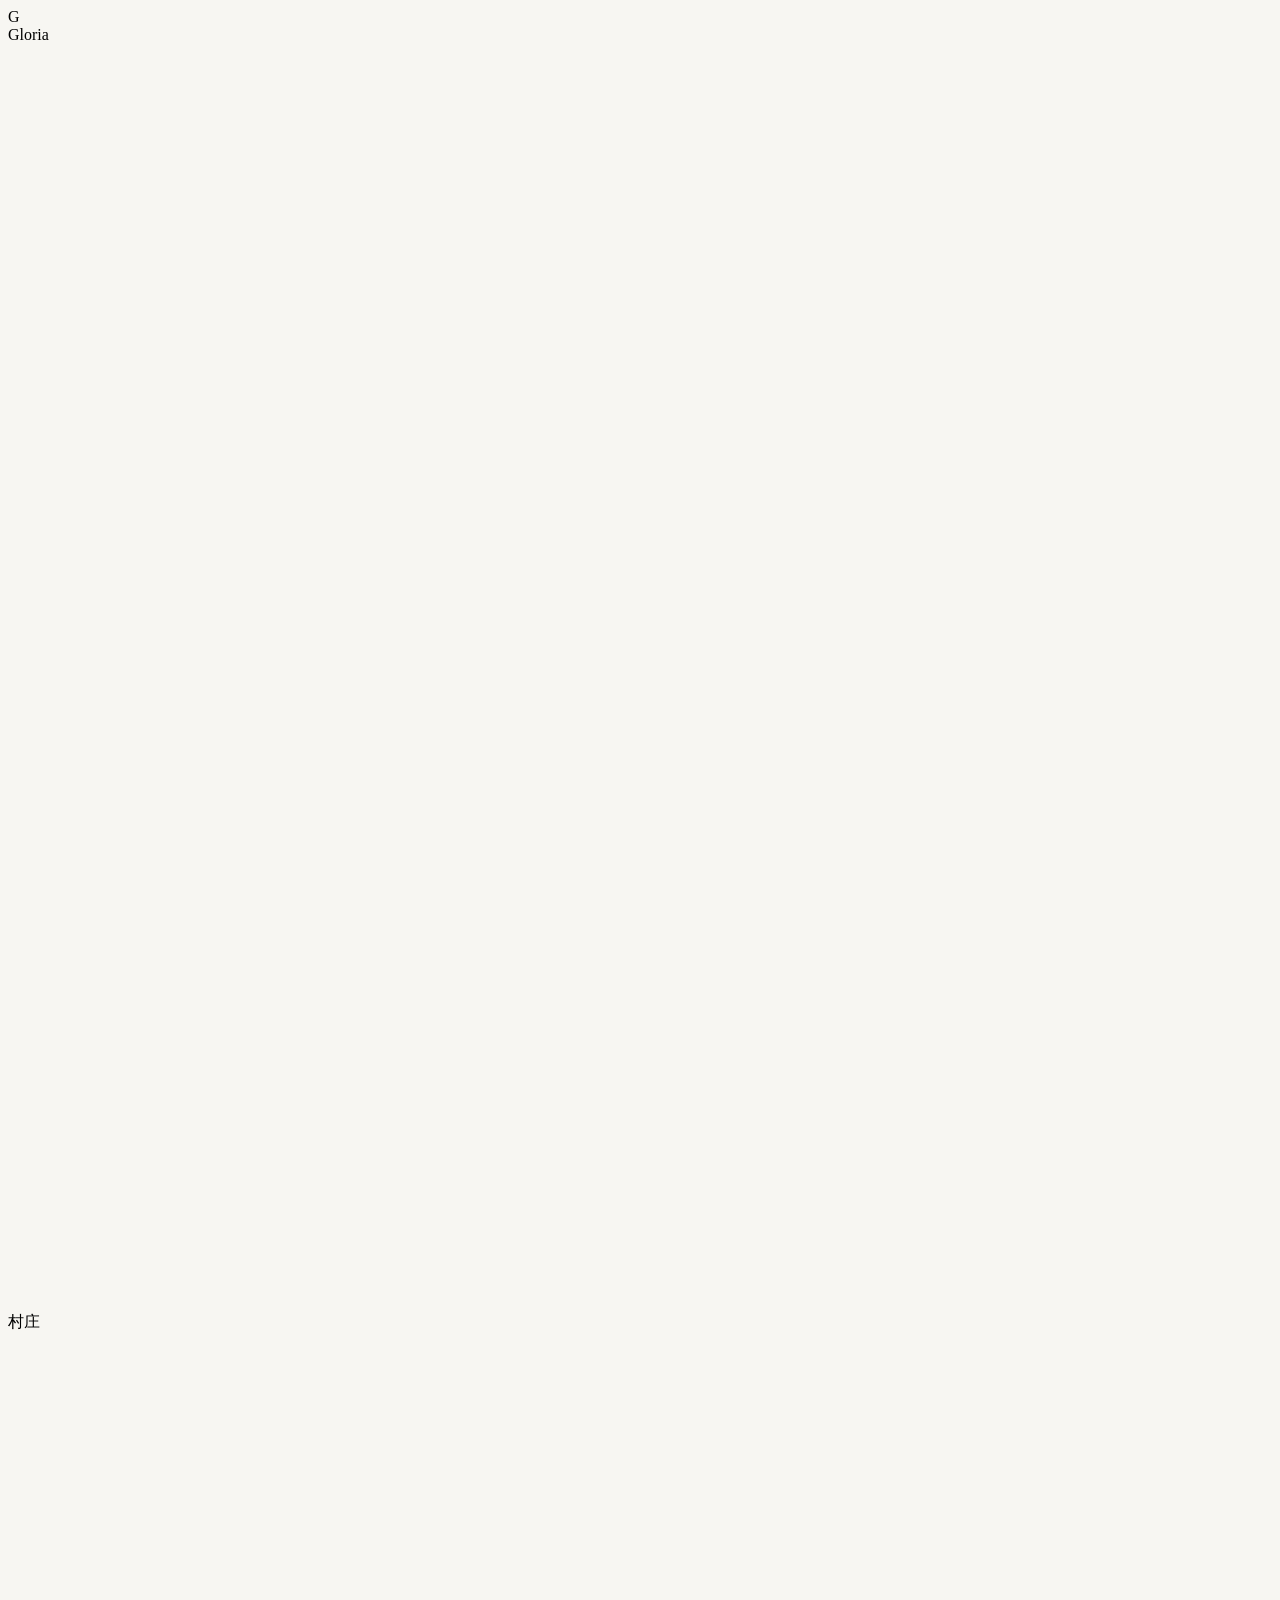
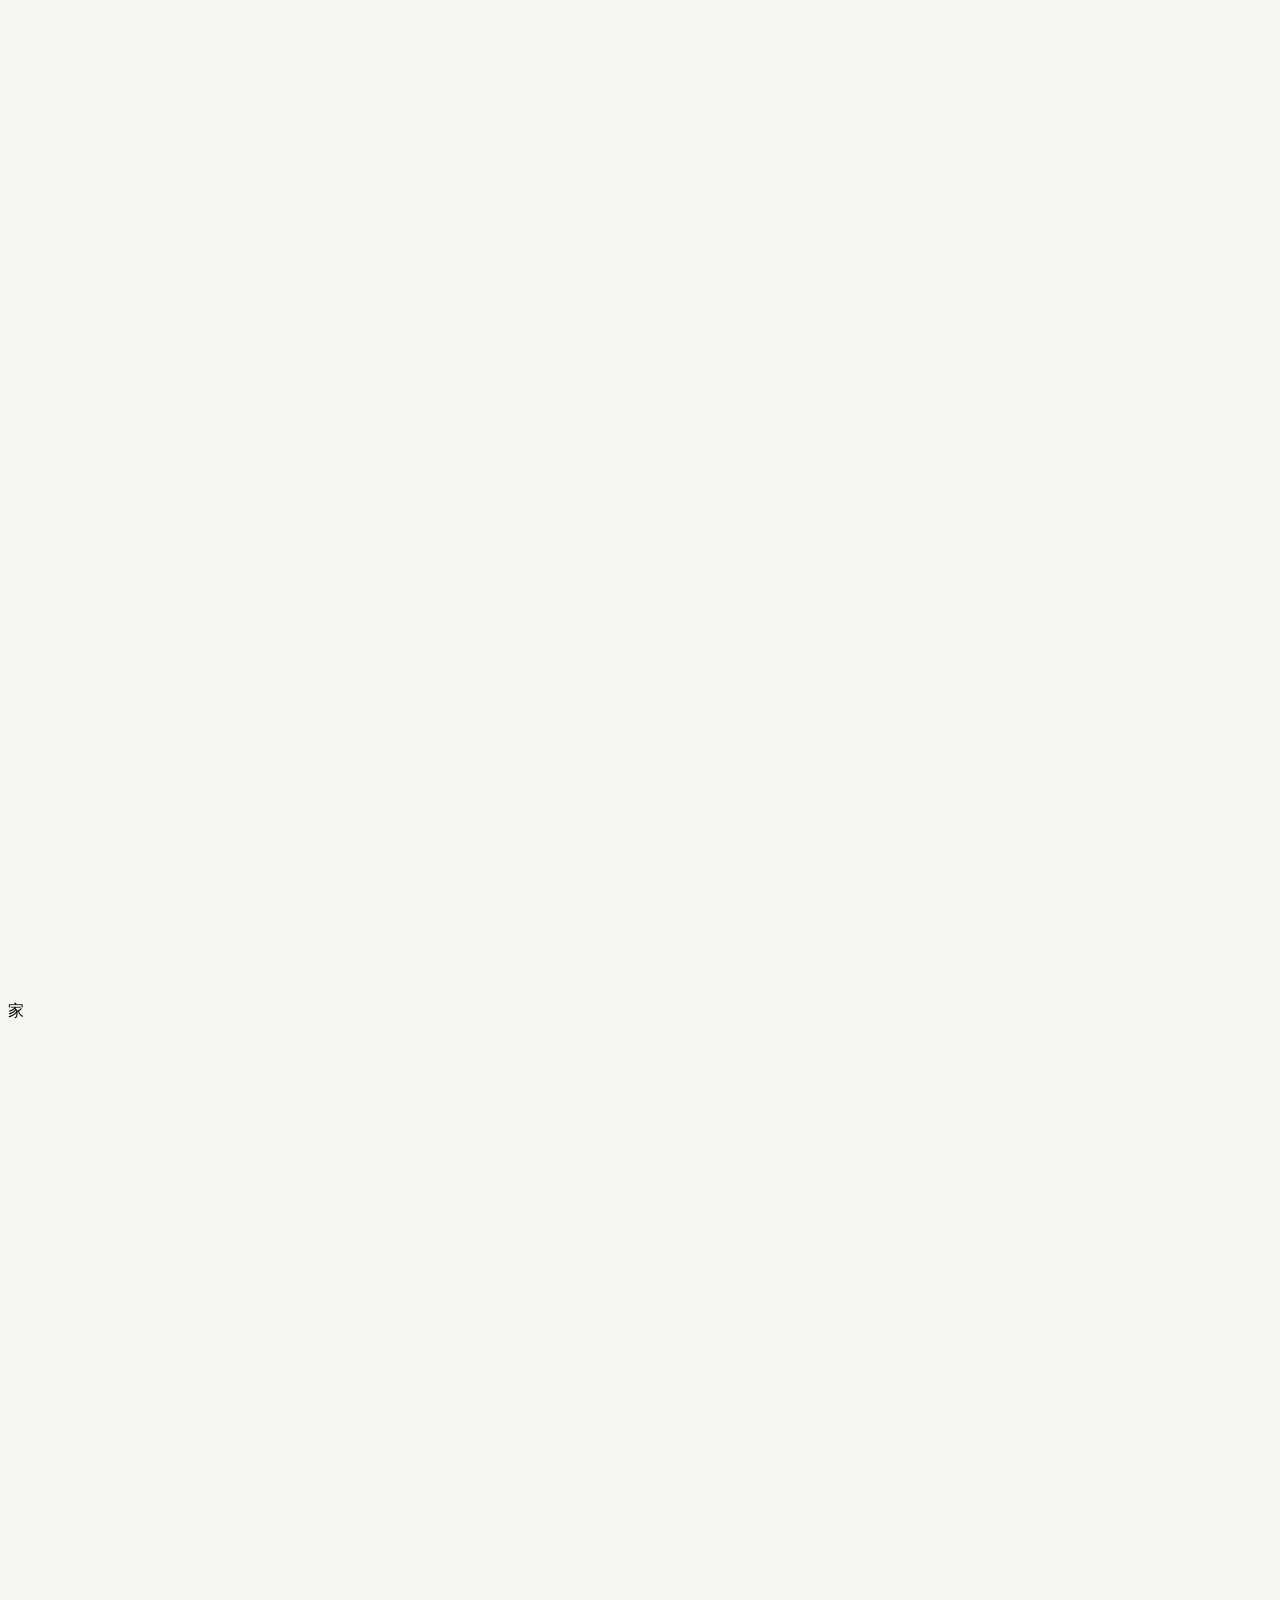
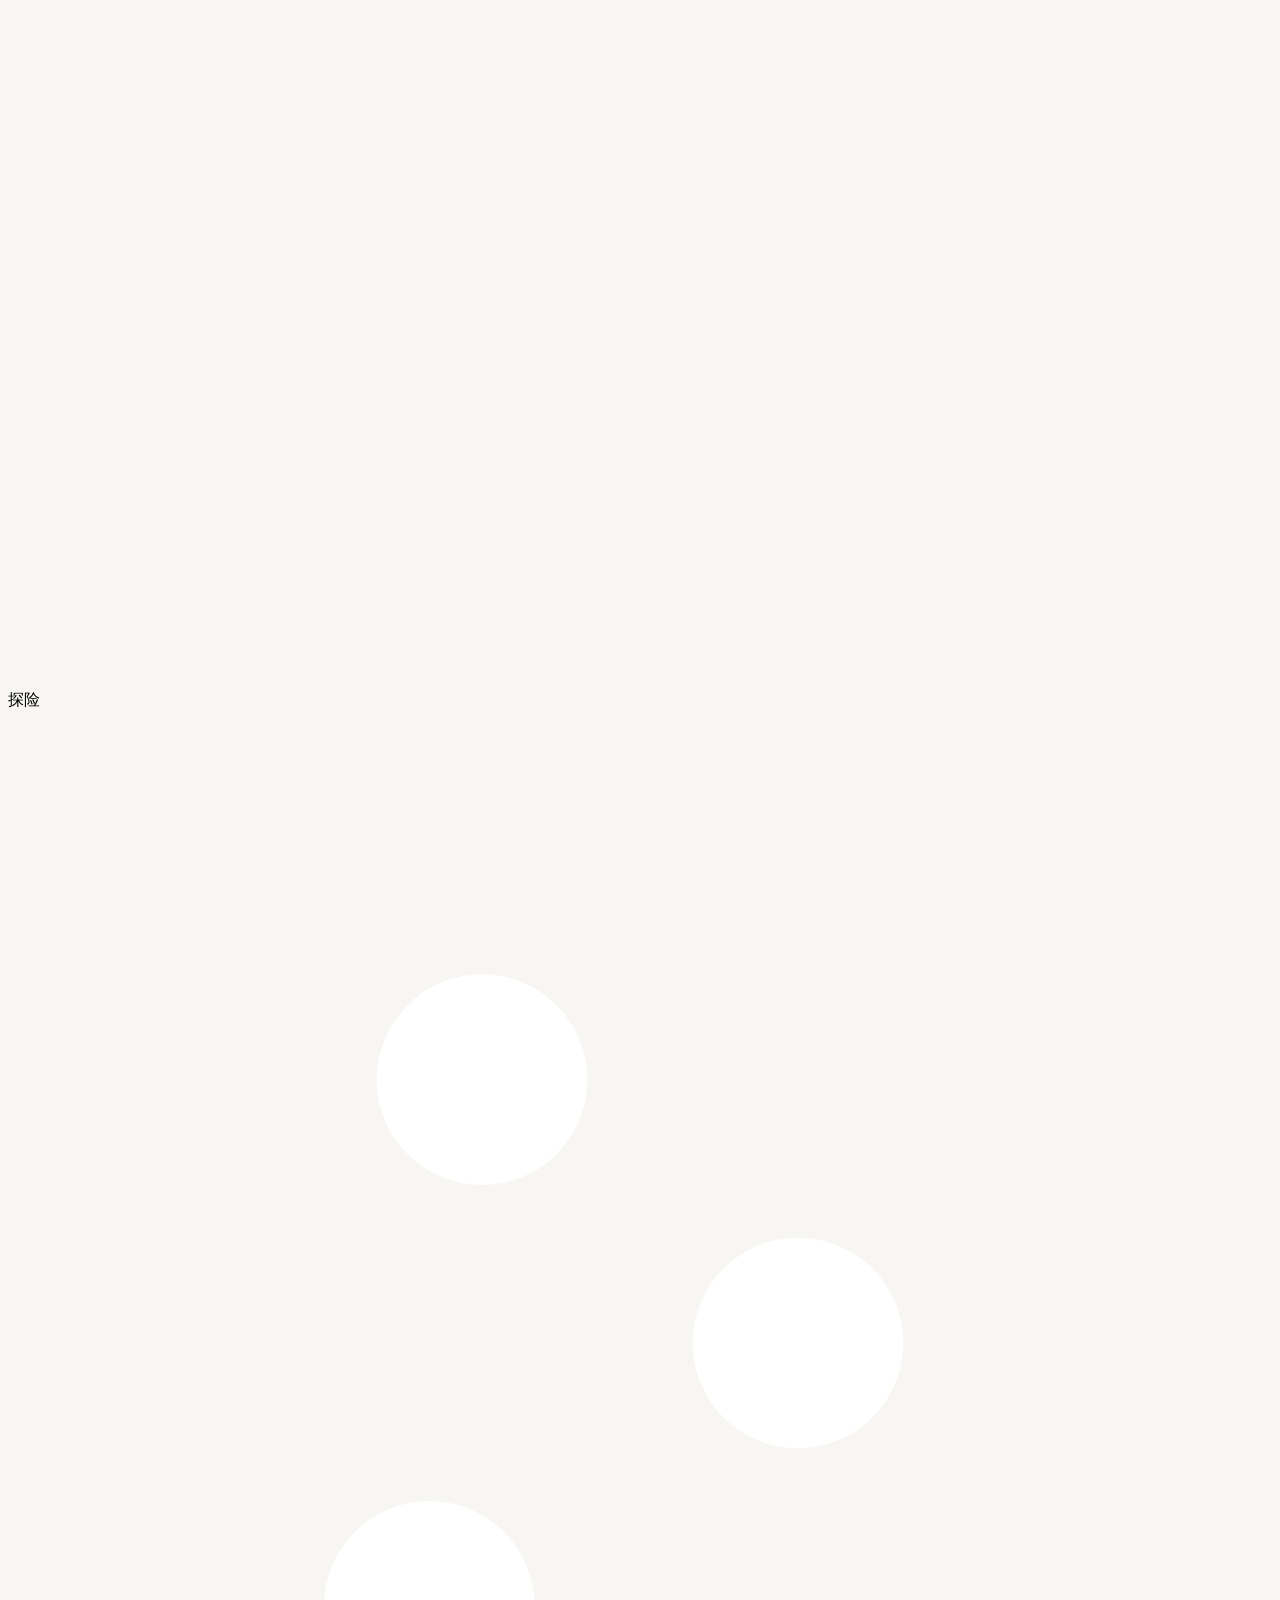
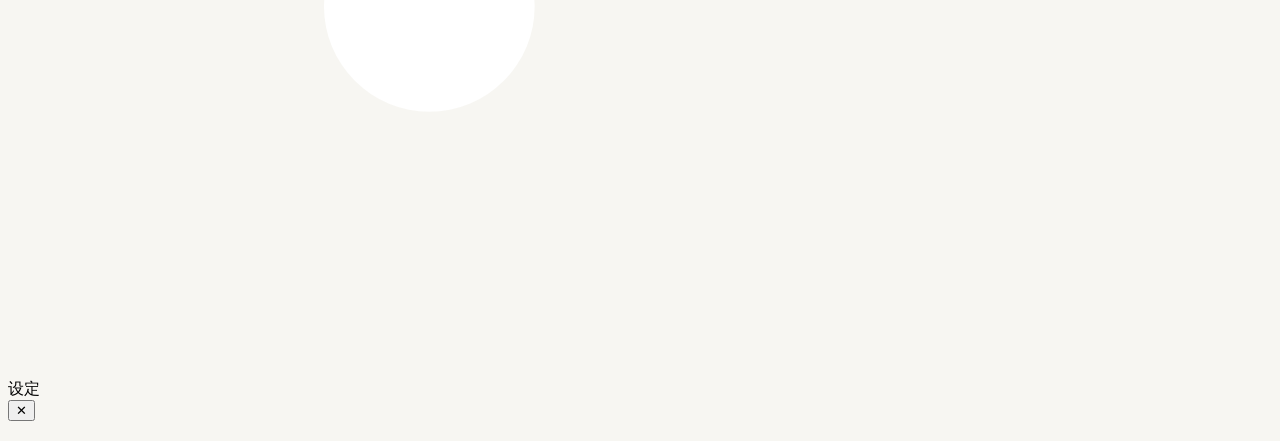
<file: src/index.template.html>
<!DOCTYPE html>
<html lang="zh-Hant">
<head>
<meta charset="UTF-8">
<meta name="viewport" content="width=device-width, initial-scale=1, user-scalable=no, viewport-fit=cover">
<meta name="theme-color" content="#FFFFFF">
<meta name="color-scheme" content="light">
<style>html{background:#F7F6F2}</style>
<meta name="apple-mobile-web-app-capable" content="yes">
<meta name="apple-mobile-web-app-status-bar-style" content="default">
<meta name="apple-mobile-web-app-title" content="村庄">
<link rel="manifest" href="manifest.webmanifest">
<link rel="apple-touch-icon" href="icons/icon-180.png?v=1">
<link rel="icon" type="image/png" sizes="192x192" href="icons/icon-192.png?v=1">
<script>if ("serviceWorker" in navigator && location.protocol !== "file:") window.addEventListener("load", () => navigator.serviceWorker.register("sw.js").catch(()=>{}));</script>
<title>村庄</title>
<style>
__CSS__
</style>
</head>
<body>
<div id="app">
  <div id="statusbar">
    <div class="avatar" id="avatar">G</div>
    <div class="pinfo">
      <div class="pname">Gloria</div>
      <div class="statline" id="statline"></div>
    </div>
  </div>
  <div id="main"></div>
  <div id="tabbar">
    <div class="tab active" data-t="village"><span class="ico"><svg viewBox="0 0 24 24" fill="none" stroke-width="1.8"><rect x="4" y="4" width="7" height="7"/><rect x="13" y="4" width="7" height="7"/><rect x="4" y="13" width="7" height="7"/><rect x="13" y="13" width="7" height="7"/></svg></span>村庄</div>
    <div class="tab" data-t="home"><span class="ico"><svg viewBox="0 0 24 24" fill="none" stroke-width="1.8"><path d="M4 11l8-7 8 7"/><path d="M6 10v10h12V10"/><path d="M10 20v-6h4v6"/></svg></span>家</div>
    <div class="tab" data-t="explore"><span class="ico"><svg viewBox="0 0 24 24" fill="none" stroke-width="1.8"><path d="M3 19L10 6l4 7 3-4 4 10z"/></svg></span>探险</div>
    <div class="tab" data-t="settings"><span class="ico"><svg viewBox="0 0 24 24" fill="none" stroke-width="1.8"><path d="M4 7h16M4 12h16M4 17h16"/><circle cx="9" cy="7" r="2" fill="#fff"/><circle cx="15" cy="12" r="2" fill="#fff"/><circle cx="8" cy="17" r="2" fill="#fff"/></svg></span>设定</div>
  </div>
  <div id="modal-mask">
    <div id="modal">
      <button class="modal-close" id="modal-close-btn">✕</button>
      <h2 id="modal-title"></h2>
      <div id="modal-body"></div>
    </div>
  </div>
  <div id="toast"></div>
</div>
<script>
__DATA__
</script>
<script>
__ENGINE__
</script>
<script>
__UI__
</script>
</body>
</html>
</file>
